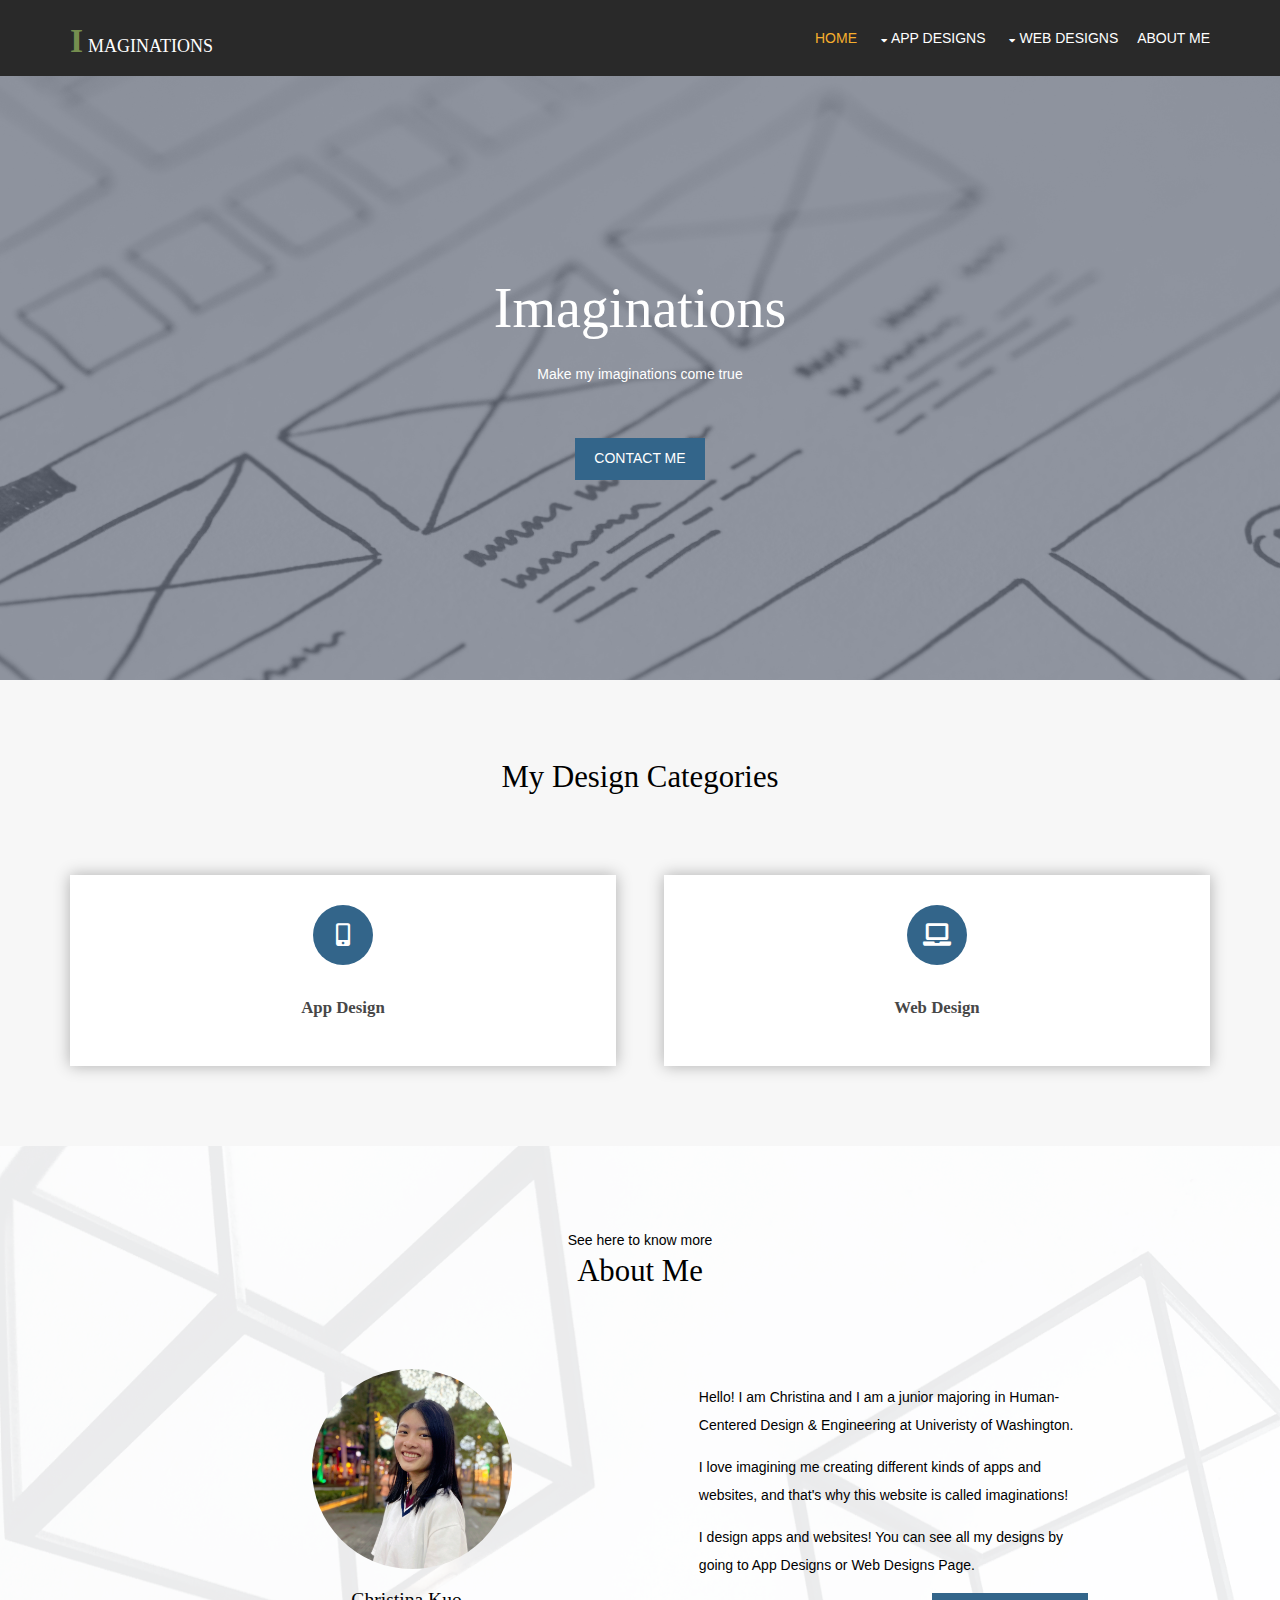
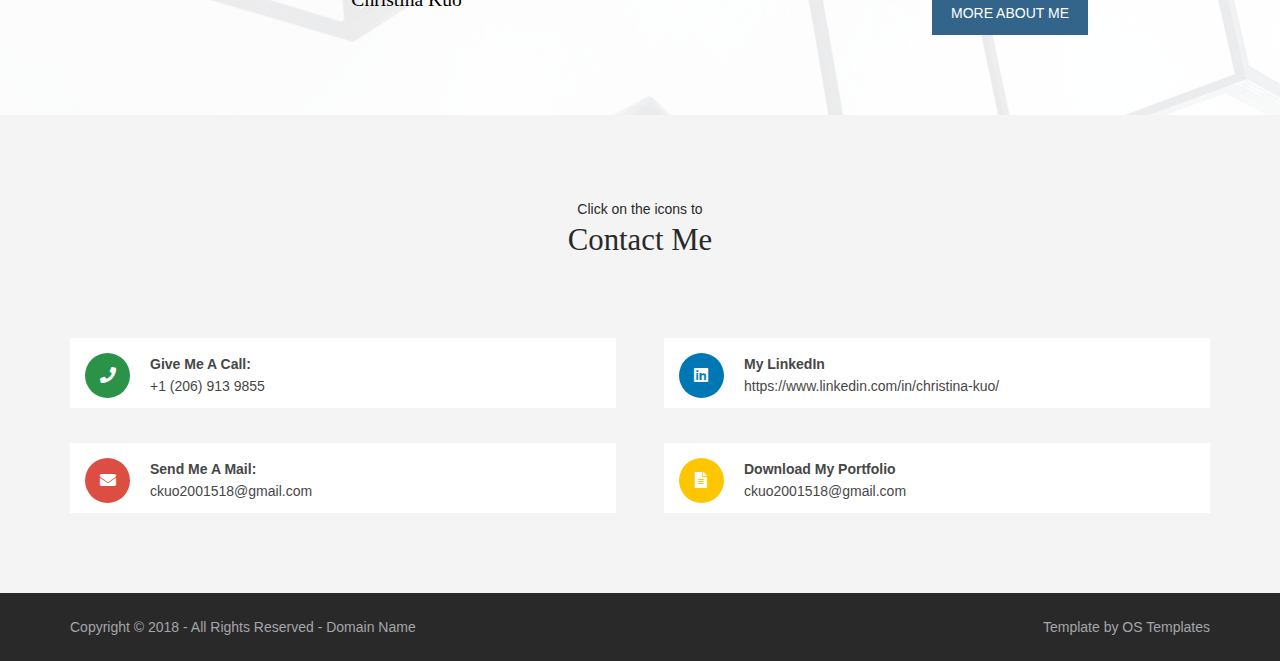
<file: index.html>
<!DOCTYPE html>
<!--
Template Name: Chillaid
Author: <a href="https://www.os-templates.com/">OS Templates</a>
Author URI: https://www.os-templates.com/
Copyright: OS-Templates.com
Licence: Free to use under our free template licence terms
Licence URI: https://www.os-templates.com/template-terms
-->
<html lang="en">
    <!-- To declare your language - read more here: https://www.w3.org/International/questions/qa-html-language-declarations -->
    <head>
        <title>Imaginations</title>
        <meta charset="utf-8">
        <meta name="viewport" content="width=device-width, initial-scale=1.0, maximum-scale=1.0, user-scalable=no">
        <link href="layout/styles/layout.css" rel="stylesheet" type="text/css" media="all">
    </head>
    <body id="top">


<div class="wrapper row1">
  <header id="header" class="hoc clear">
    <div id="logo" class="fl_left">
      <h1 class="logoname"><a href="index.html">Imaginations</a></h1>
    </div>
    <nav id="mainav" class="fl_right">
      <ul class="clear">
        <li class="active"><a href="index.html">Home</a></li>
        <li><a class="drop" href="#">App Designs</a>
          <ul>
            <li><a href="pages/soar.html">SOAR</a></li>
            <li><a href="pages/full-width.html">Study Together</a></li>
            <!--
            <li><a href="pages/sidebar-left.html">Sidebar Left</a></li>
            <li><a href="pages/sidebar-right.html">Sidebar Right</a></li>
            <li><a href="pages/basic-grid.html">Basic Grid</a></li>
            <li><a href="pages/font-icons.html">Font Icons</a></li>
            -->
          </ul>
        </li>
        <li><a class="drop" href="#">Web Designs</a>
          <ul>
            <li><a href="https://ckuo2001.shinyapps.io/Happiness_Report/">Happiness Report</a></li>
          </ul>
        </li>
        <li><a href="pages/aboutMe.html">About me</a></li>
        <!--
        <li><a href="#">Link Text</a></li>
        <li><a href="#">Link Text</a></li>
        -->
      </ul>
    </nav>
  </header>
</div>

<!--<div class="bgded overlay" style="background-image:url('images/demo/backgrounds/01.png');">-->
<div class="bgded overlay" style="background-image:url('images/imgs/background-1.jpg')">
  <div id="pageintro" class="hoc clear">
    <article>
      <h3 class="heading">Imaginations</h3>
      <p>Make my imaginations come true</p>
      <footer><a class="btn" href="#down">Contact Me</a></footer>
    </article>
  </div>
</div>

<!--<div class="wrapper row3">
  <main class="hoc container clear">
    <section id="introblocks">
      <ul class="nospace group btmspace-80 elements elements-four">
        <li class="one_quarter">
          <article><a href="#"><i class="fas fa-hand-rock"></i></a>
            <h6 class="heading">Feugiat fermentum</h6>
            <p>Ac orci proin porttitor lacus eget mi pellentesque non.</p>
          </article>
        </li>
        <li class="one_quarter">
          <article><a href="#"><i class="fas fa-dove"></i></a>
            <h6 class="heading">Malesuada accumsan</h6>
            <p>Sapien sed metus congue sodales vivamus scelerisque.</p>
          </article>
        </li>
        <li class="one_quarter">
          <article><a href="#"><i class="fas fa-history"></i></a>
            <h6 class="heading">Mauris placerat</h6>
            <p>Et interdum vulputate purus nisl fringilla sapien quis.</p>
          </article>
        </li>
        <li class="one_quarter">
          <article><a href="#"><i class="fas fa-heartbeat"></i></a>
            <h6 class="heading">Elementum rhoncus</h6>
            <p>Sollicitudin dui mauris dui nunc lorem tortor pharetra.</p>
          </article>
        </li>
      </ul>
    </section>

    <section class="group shout">
      <figure class="one_half first"><img src="images/demo/546x356.png" alt="">
        <figcaption class="heading"><a href="#">Accumsan placerat</a></figcaption>
      </figure>
      <figure class="one_half"><img src="images/demo/546x356.png" alt="">
        <figcaption class="heading"><a href="#">Scelerisque etiam</a></figcaption>
      </figure>
    </section>
    <div class="clear"></div>
  </main>
</div>-->

<!--<div class="bgded overlay light" style="background-image:url('images/imgs/background-2.jpg">-->
<div class="bgded overlay light">
  <section id="services" class="hoc container clear">
    <div class="sectiontitle">
      <!--<p class="nospace font-xs">My Design Categories</p>-->
      <h6 class="heading font-x2">My Design Categories</h6>
    </div>
    <ul class="nospace group elements elements-three">
    <!--<ul id="menu">-->
      <!--<li class="one_third">-->
      <li class="one_half">
        <article><i class="fas fa-mobile-alt"></i>
          <h6 class="heading">App Design</h6>
          <!--<p>Click here to see my app designs!</p>-->
        </article>
      </li>
      <!--<li class="one_third">
        <article><a href="#"><i class="fas fa-paw"></i></a>
          <h6 class="heading">Magnis parturient montes</h6>
          <p>Urna proin venenatis eros viverra ultrices fringilla lectus urna consequat erat eget scelerisque ligula felis nec neque nam.</p>
        </article>
      </li>-->
      <!--<li class="one_third">-->
      <li class="one_half">
        <article><i class="fas fa-laptop"></i>
          <h6 class="heading">Web Design</h6>
          <!--<p>Click here to see my web designs!</p>-->
        </article>
      </li>
      <!--
      <li class="one_third">
        <article><a href="#"><i class="fas fa-tty"></i></a>
          <h6 class="heading">Ullamcorper neque phasellus</h6>
          <p>Pede turpis at elit nunc at urna sed ligula vivamus vel erat at diam imperdiet pharetra quisque justo turpis mattis ut vitae.</p>
        </article>
      </li>
      <li class="one_third">
        <article><a href="#"><i class="fas fa-table"></i></a>
          <h6 class="heading">Aliquet lacus nulla erat</h6>
          <p>Tortor aenean leo ipsum elementum non cursus eu interdum ut risus proin risus nibh viverra eget lobortis feugiat egestas in nisl.</p>
        </article>
      </li>
      <li class="one_third">
        <article><a href="#"><i class="fas fa-hand-holding-usd"></i></a>
          <h6 class="heading">Aliquam volutpat curabitur</h6>
          <p>Fusce dignissim neque vitae justo aenean ac urna et leo posuere pretium nunc bibendum enim quis imperdiet elementum dui dolor.</p>
        </article>
      </li>
      -->
    </ul>
  </section>
</div>

<!--
<div class="wrapper row3">
  <section class="hoc container clear">
    <div class="sectiontitle">
      <p class="nospace font-xs">Rutrum erat nec mollis augue mauris</p>
      <h6 class="heading font-x2">Ac pede phasellus commodo</h6>
    </div>
    <ul class="pr-charts nospace group center">
      <li class="pr-chart-ctrl" data-animate="false">
        <div class="pr-chart" data-percent="25"><i></i></div>
        <p>Porttitor</p>
      </li>
      <li class="pr-chart-ctrl" data-animate="false">
        <div class="pr-chart" data-percent="50"><i></i></div>
        <p>Condimentum</p>
      </li>
      <li class="pr-chart-ctrl" data-animate="false">
        <div class="pr-chart" data-percent="75"><i></i></div>
        <p>Sollicitudin</p>
      </li>
      <li class="pr-chart-ctrl" data-animate="false">
        <div class="pr-chart" data-percent="100"><i></i></div>
        <p>Venenatis</p>
      </li>
    </ul>
  </section>
</div>
-->

<!--
<div class="wrapper gradient">
  <div class="hoc container clear">
    <div class="sectiontitle">
      <p class="nospace font-xs">Purus ut mi sed velit urna ut</p>
      <h6 class="heading font-x2">Sapien posuere in iaculis</h6>
    </div>
    <ul class="nospace group team">
      <li class="one_third first">
        <figure><a class="imgover" href="#"><img src="images/demo/348x400.png" alt=""></a>
          <figcaption><strong>A. Doe</strong> <em>Euismod nec hendrerit</em></figcaption>
        </figure>
      </li>
      <li class="one_third">
        <figure><a class="imgover" href="#"><img src="images/demo/348x400.png" alt=""></a>
          <figcaption><strong>B. Doe</strong> <em>Vel velit aliquam massa</em></figcaption>
        </figure>
      </li>
      <li class="one_third">
        <figure><a class="imgover" href="#"><img src="images/demo/348x400.png" alt=""></a>
          <figcaption><strong>C. Doe</strong> <em>Vulputate aliquet purus</em></figcaption>
        </figure>
      </li>
    </ul>
  </div>
</div>
-->

<!--<div class="wrapper coloured">
  <section id="testimonials" class="hoc container clear">
    <div class="sectiontitle">
      <p class="nospace font-xs">Go to About Me to know more</p>
      <h6 class="heading font-x2">who am I</h6>
    </div>
    <article class="one_half first">
      <figure class="clear">
        <img id="myself" src="images/imgs/myself.jpg" alt="A photo of me">
        <figcaption>
          <h6 class="heading">Christina Kuo</h6>
          <em>Adipiscing fusce eu velit</em></figcaption>
      </figure>
      <blockquote>Pulvinar tortor quis nisi in hac habitasse platea dictumst donec ac tellus fusce venenatis laoreet elit sed est tortor molestie in consectetuer fringilla suscipit ut odio ut ac.</blockquote>
    </article>

    <article class="one_half">
      <figure class="clear"><img src="images/demo/100x100.png" alt="">
        <figcaption>
          <h6 class="heading">E. Doe</h6>
          <em>Mauris erat aliquam leo</em></figcaption>
      </figure>
      <blockquote>Orci vitae dolor scelerisque blandit morbi eu dui sed volutpat etiam leo leo bibendum vel dictum sed sollicitudin a mi pellentesque ligula nulla facilisi sed bibendum ornare.</blockquote>
    </article>
  </section>
</div>-->

<div class="wrapper row3">
  <section class="bgded overlay" style="background-image:url('images/imgs/squares.jpg')" class="hoc container clear" id="about-me">
    <div class="sectiontitle">
      <p class="nospace font-xs">See here to know more</p>
      <h6 class="heading font-x2">About Me</h6>
    </div>
    <ul id="latest" class="nospace group">
      <!--<li class="one_third first">
        <article><a class="imgover" href="#"><img src="images/demo/348x261.png" alt=""></a>
          <ul class="nospace meta clear">
            <li><i class="fas fa-user"></i> <a href="#">Admin</a></li>
            <li><i class="fas fa-comments"></i> <a href="#">Comments (3)</a></li>
          </ul>
          <div class="excerpt">
            <time datetime="2045-04-05T08:15+00:00">05 Apr 2045</time>
            <p class="heading"><a href="#">Quam justo suscipit at blandit at blandit vitae tellus maecenas</a></p>
          </div>
        </article>
      </li>-->
      <!--<li class="one_third">-->
      <li>
        <article id="my_photo" class="one_half first">
          <img id="myself" src="images/imgs/myself.jpg" alt="A photo of myself">
          <h6 id="my-name" class="heading">Christina Kuo</h6>
          <!--<ul class="nospace meta clear">
            <li><i class="fas fa-user"></i> <a href="#">Admin</a></li>
            <li><i class="fas fa-comments"></i> <a href="#">Comments (6)</a></li>
          </ul>-->
          <!--<div class="excerpt">
            <time datetime="2045-04-04T08:15+00:00">04 Apr 2045</time>
            <p class="heading"><a href="#">Commodo mauris a semper posuere sem arcu cursus felis non cursus</a></p>
          </div>-->
        </article>
      </li>
      <li class="one_half">
        <!--<article><a class="imgover" href="#"><img src="images/demo/348x261.png" alt=""></a>
          <ul class="nospace meta clear">
            <li><i class="fas fa-user"></i> <a href="#">Admin</a></li>
            <li><i class="fas fa-comments"></i> <a href="#">Comments (10)</a></li>
          </ul>
          <div class="excerpt">
            <time datetime="2045-04-03T08:15+00:00">03 Apr 2045</time>
            <p class="heading"><a href="#">Enim odio in odio suspendisse commodo suscipit nisi nam tellus</a></p>
          </div>
        </article>-->

        <article>
          <ul>
            <p>Hello! I am Christina and I am a junior majoring in Human-Centered Design & Engineering
               at Univeristy of Washington.</p>
            <p>I love imagining me creating different kinds of apps and websites, and that's why this website is called imaginations!</p>
            <p>I design apps and websites! You can see all my designs by going to App Designs or Web Designs Page.</p>
            <footer><a class="btn" id="more" href="pages/aboutMe.html">More about me</a></footer>
          </ul>
        </article>

      </li>
    </ul>
  </section>
</div>

<div id="down" class="wrapper row2">
  <section id="ctdetails" class="hoc container clear">
    <div class="sectiontitle" id="contact">
      <p class="nospace font-xs">Click on the icons to</p>
      <h6 class="heading font-x2">Contact me</h6>
    </div>

    <figure class="one_half first">
      <ul class="nospace clear">
        <li class="block clear" id="phone"><a id="contactInfo" href="tel:+1206-913-9855"><i class="fas fa-phone"></i> <span><strong>Give me a call:</strong> +1 (206) 913 9855</span></a></li>
        <li class="block clear" id="gmail"><a id="contactInfo" href="mailto: ckuo2001518@gmail.com"><i class="fas fa-envelope"></i> <span><strong>Send me a mail:</strong> ckuo2001518@gmail.com</span></a></li>
      </ul>
    </figure>

    <figure class="one_half">
      <ul class="nospace clear">
        <li class="block clear" id="linkedin"><a id="contactInfo" href="https://www.linkedin.com/in/christina-kuo/"><i class="fab fa-linkedin"></i> <span><strong>My LinkedIn</strong>https://www.linkedin.com/in/christina-kuo/</span></a></li>
        <li class="block clear" id="portfolio"><a id="contactInfo" href="#"><i class="fas fa-file-alt"></i> <span><strong>Download my portfolio</strong> ckuo2001518@gmail.com</span></a></li>
      </ul>
    </figure>

    <!--
    <article class="one_half">
      <h6 class="heading">Subscibe!</h6>
      <p class="nospace btmspace-15">subscribe me so you won't miss my new designs.</p>
      <form action="#" method="post">
        <fieldset>
          <legend>Newsletter:</legend>
          <input type="text" value="" placeholder="Name">
          <input type="text" value="" placeholder="Email">
          <button type="submit" value="submit">Submit</button>
        </fieldset>
      </form>
    </article>
    -->
  </section>
</div>

<!--
<div class="bgded overlay row4" style="background-image:url('images/demo/backgrounds/01.png');">
  <footer id="footer" class="hoc clear">
    <div class="one_quarter first">
      <h1 class="logoname"><a href="index.html">Imaginations</a></h1>
      <p>Scelerisque facilisis sapien turpis facilisis libero eu viverra purus dui ac leo sed vitae diam morbi sed nibh in eget dolor phasellus rhoncus odio morbi elit nunc id elit donec elementum [<a href="#">&hellip;</a>]</p>
      <ul class="faico clear">
        <li><a class="faicon-facebook" href="#"><i class="fab fa-facebook"></i></a></li>
        <li><a class="faicon-google-plus" href="#"><i class="fab fa-google-plus-g"></i></a></li>
        <li><a class="faicon-linkedin" href="#"><i class="fab fa-linkedin"></i></a></li>
        <li><a class="faicon-twitter" href="#"><i class="fab fa-twitter"></i></a></li>
        <li><a class="faicon-vk" href="#"><i class="fab fa-vk"></i></a></li>
      </ul>
    </div>
    <div class="one_quarter">
      <h6 class="heading">Volutpat metus nullam</h6>
      <ul class="nospace linklist">
        <li><a href="#">Sagittis leo morbi quis</a></li>
        <li><a href="#">Nulla vehicula felis laoreet</a></li>
        <li><a href="#">Pulvinar proin et eros ac</a></li>
        <li><a href="#">Mi vulputate accumsan fusce</a></li>
        <li><a href="#">At massa in sed tortor sit amet</a></li>
      </ul>
    </div>
    <div class="one_quarter">
      <h6 class="heading">Tincidunt ullamcorper</h6>
      <ul class="nospace clear latestimg">
        <li><a class="imgover" href="#"><img src="images/demo/100x100.png" alt=""></a></li>
        <li><a class="imgover" href="#"><img src="images/demo/100x100.png" alt=""></a></li>
        <li><a class="imgover" href="#"><img src="images/demo/100x100.png" alt=""></a></li>
        <li><a class="imgover" href="#"><img src="images/demo/100x100.png" alt=""></a></li>
        <li><a class="imgover" href="#"><img src="images/demo/100x100.png" alt=""></a></li>
        <li><a class="imgover" href="#"><img src="images/demo/100x100.png" alt=""></a></li>
        <li><a class="imgover" href="#"><img src="images/demo/100x100.png" alt=""></a></li>
        <li><a class="imgover" href="#"><img src="images/demo/100x100.png" alt=""></a></li>
        <li><a class="imgover" href="#"><img src="images/demo/100x100.png" alt=""></a></li>
      </ul>
    </div>
    <div class="one_quarter">
      <h6 class="heading">Fusce vel lectus nunc</h6>
      <ul class="nospace linklist">
        <li>
          <article>
            <p class="nospace btmspace-10"><a href="#">Lacinia donec tortor lectus varius vel egestas a dictum in odio mauris metus.</a></p>
            <time class="block font-xs" datetime="2045-04-06">Friday, 6<sup>th</sup> April 2045</time>
          </article>
        </li>
        <li>
          <article>
            <p class="nospace btmspace-10"><a href="#">Turpis iaculis ac hendrerit vel pretium non magna sed non metus ut at nisi morbi.</a></p>
            <time class="block font-xs" datetime="2045-04-05">Thursday, 5<sup>th</sup> April 2045</time>
          </article>
        </li>
      </ul>
    </div>
  </footer>
</div>-->

<div class="wrapper row5">
  <div id="copyright" class="hoc clear">
    <p class="fl_left">Copyright &copy; 2018 - All Rights Reserved - <a href="#">Domain Name</a></p>
    <p class="fl_right">Template by <a target="_blank" href="https://www.os-templates.com/" title="Free Website Templates">OS Templates</a></p>
  </div>
</div>

<a id="backtotop" href="#top"><i class="fas fa-chevron-up"></i></a>
<!-- JAVASCRIPTS -->
<script src="layout/scripts/jquery.min.js"></script>
<script src="layout/scripts/jquery.backtotop.js"></script>
<script src="layout/scripts/jquery.mobilemenu.js"></script>
<!-- Homepage specific -->
<script src="layout/scripts/jquery.easypiechart.min.js"></script>
<!-- / Homepage specific -->
</body>
</html>
</file>
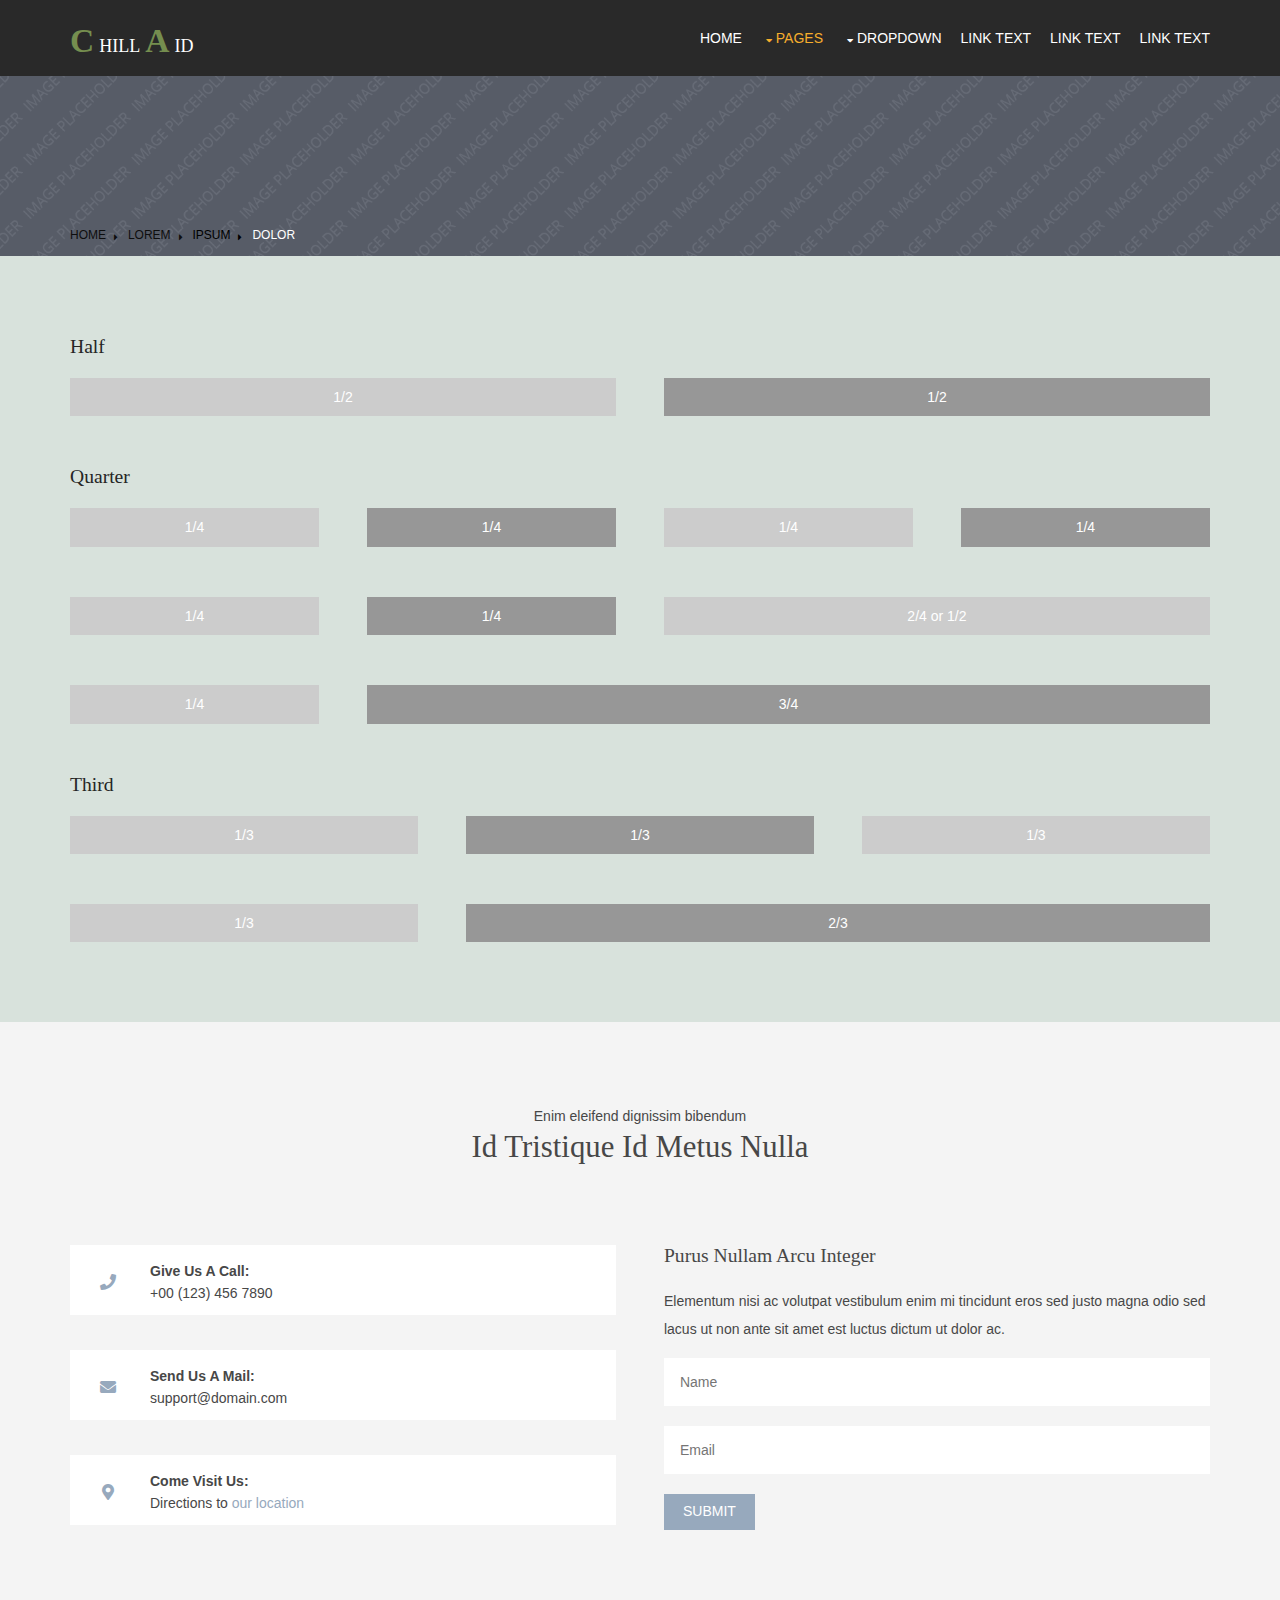
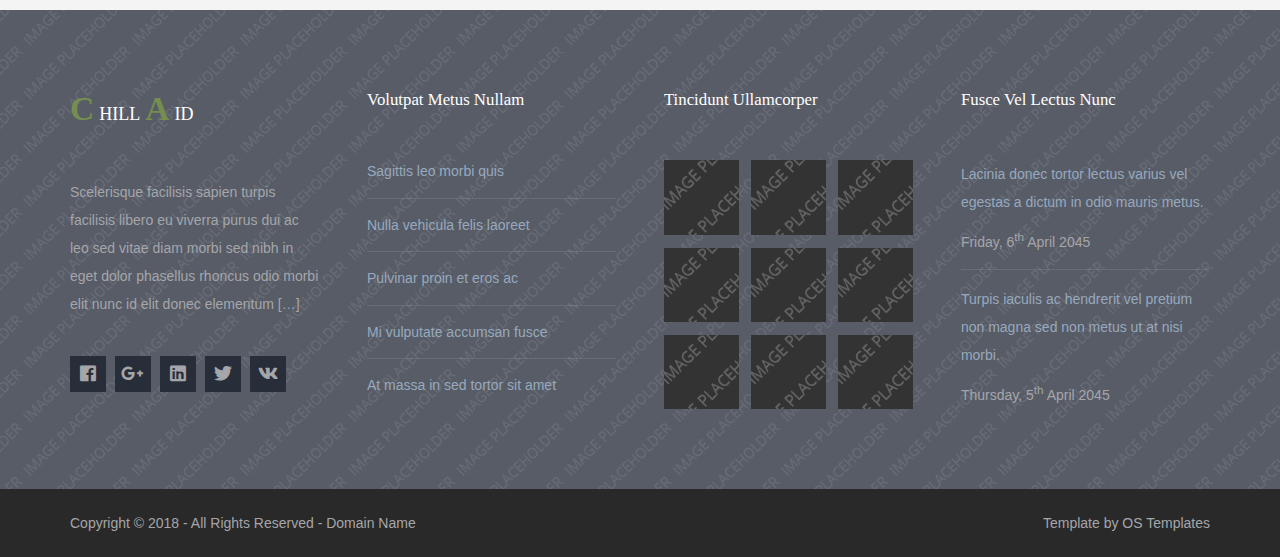
<file: pages/basic-grid.html>
<!DOCTYPE html>
<!--
Template Name: Chillaid
Author: <a href="https://www.os-templates.com/">OS Templates</a>
Author URI: https://www.os-templates.com/
Copyright: OS-Templates.com
Licence: Free to use under our free template licence terms
Licence URI: https://www.os-templates.com/template-terms
-->
<html lang="">
<!-- To declare your language - read more here: https://www.w3.org/International/questions/qa-html-language-declarations -->
<head>
<title>Chillaid | Pages | Basic Grid</title>
<meta charset="utf-8">
<meta name="viewport" content="width=device-width, initial-scale=1.0, maximum-scale=1.0, user-scalable=no">
<link href="../layout/styles/layout.css" rel="stylesheet" type="text/css" media="all">
<style type="text/css">
/* DEMO ONLY */
.container .demo{text-align:center;}
.container .demo div{padding:8px 0;}
.container .demo div:nth-child(odd){color:#FFFFFF; background:#CCCCCC;}
.container .demo div:nth-child(even){color:#FFFFFF; background:#979797;}
@media screen and (max-width:900px){.container .demo div{margin-bottom:0;}}
/* DEMO ONLY */
</style>
</head>
<body id="top">
<!-- ################################################################################################ -->
<!-- ################################################################################################ -->
<!-- ################################################################################################ -->
<div class="wrapper row1">
  <header id="header" class="hoc clear">
    <div id="logo" class="fl_left"> 
      <!-- ################################################################################################ -->
      <h1 class="logoname"><a href="../index.html">Chill<span>a</span>id</a></h1>
      <!-- ################################################################################################ -->
    </div>
    <nav id="mainav" class="fl_right"> 
      <!-- ################################################################################################ -->
      <ul class="clear">
        <li><a href="../index.html">Home</a></li>
        <li class="active"><a class="drop" href="#">Pages</a>
          <ul>
            <li><a href="gallery.html">Gallery</a></li>
            <li><a href="full-width.html">Full Width</a></li>
            <li><a href="sidebar-left.html">Sidebar Left</a></li>
            <li><a href="sidebar-right.html">Sidebar Right</a></li>
            <li class="active"><a href="basic-grid.html">Basic Grid</a></li>
            <li><a href="font-icons.html">Font Icons</a></li>
          </ul>
        </li>
        <li><a class="drop" href="#">Dropdown</a>
          <ul>
            <li><a href="#">Level 2</a></li>
            <li><a class="drop" href="#">Level 2 + Drop</a>
              <ul>
                <li><a href="#">Level 3</a></li>
                <li><a href="#">Level 3</a></li>
                <li><a href="#">Level 3</a></li>
              </ul>
            </li>
            <li><a href="#">Level 2</a></li>
          </ul>
        </li>
        <li><a href="#">Link Text</a></li>
        <li><a href="#">Link Text</a></li>
        <li><a href="#">Link Text</a></li>
      </ul>
      <!-- ################################################################################################ -->
    </nav>
  </header>
</div>
<!-- ################################################################################################ -->
<!-- ################################################################################################ -->
<!-- ################################################################################################ -->
<div class="bgded overlay" style="background-image:url('../images/demo/backgrounds/01.png');">
  <div id="breadcrumb" class="hoc clear"> 
    <!-- ################################################################################################ -->
    <ul>
      <li><a href="#">Home</a></li>
      <li><a href="#">Lorem</a></li>
      <li><a href="#">Ipsum</a></li>
      <li><a href="#">Dolor</a></li>
    </ul>
    <!-- ################################################################################################ -->
  </div>
</div>
<!-- ################################################################################################ -->
<!-- ################################################################################################ -->
<!-- ################################################################################################ -->
<div class="wrapper row3">
  <main class="hoc container clear"> 
    <!-- main body -->
    <!-- ################################################################################################ -->
    <div class="content"> 
      <!-- ################################################################################################ -->
      <h2>Half</h2>
      <!-- ################################################################################################ -->
      <div class="group btmspace-50 demo">
        <div class="one_half first">1/2</div>
        <div class="one_half">1/2</div>
      </div>
      <!-- ################################################################################################ -->
      <h2>Quarter</h2>
      <!-- ################################################################################################ -->
      <div class="group btmspace-50 demo">
        <div class="one_quarter first">1/4</div>
        <div class="one_quarter">1/4</div>
        <div class="one_quarter">1/4</div>
        <div class="one_quarter">1/4</div>
      </div>
      <div class="group btmspace-50 demo">
        <div class="one_quarter first">1/4</div>
        <div class="one_quarter">1/4</div>
        <div class="two_quarter">2/4 or 1/2</div>
      </div>
      <div class="group btmspace-50 demo">
        <div class="one_quarter first">1/4</div>
        <div class="three_quarter">3/4</div>
      </div>
      <!-- ################################################################################################ -->
      <h2>Third</h2>
      <!-- ################################################################################################ -->
      <div class="group btmspace-50 demo">
        <div class="one_third first">1/3</div>
        <div class="one_third">1/3</div>
        <div class="one_third">1/3</div>
      </div>
      <div class="group demo">
        <div class="one_third first">1/3</div>
        <div class="two_third">2/3</div>
      </div>
      <!-- ################################################################################################ -->
    </div>
    <!-- ################################################################################################ -->
    <!-- / main body -->
    <div class="clear"></div>
  </main>
</div>
<!-- ################################################################################################ -->
<!-- ################################################################################################ -->
<!-- ################################################################################################ -->
<div class="wrapper row2">
  <section id="ctdetails" class="hoc container clear"> 
    <!-- ################################################################################################ -->
    <div class="sectiontitle">
      <p class="nospace font-xs">Enim eleifend dignissim bibendum</p>
      <h6 class="heading font-x2">Id tristique id metus nulla</h6>
    </div>
    <figure class="one_half first">
      <ul class="nospace clear">
        <li class="block clear"><a href="#"><i class="fas fa-phone"></i></a> <span><strong>Give us a call:</strong> +00 (123) 456 7890</span></li>
        <li class="block clear"><a href="#"><i class="fas fa-envelope"></i></a> <span><strong>Send us a mail:</strong> support@domain.com</span></li>
        <li class="block clear"><a href="#"><i class="fas fa-map-marker-alt"></i></a> <span><strong>Come visit us:</strong> Directions to <a href="#">our location</a></span></li>
      </ul>
    </figure>
    <article class="one_half">
      <h6 class="heading">Purus nullam arcu integer</h6>
      <p class="nospace btmspace-15">Elementum nisi ac volutpat vestibulum enim mi tincidunt eros sed justo magna odio sed lacus ut non ante sit amet est luctus dictum ut dolor ac.</p>
      <form action="#" method="post">
        <fieldset>
          <legend>Newsletter:</legend>
          <input type="text" value="" placeholder="Name">
          <input type="text" value="" placeholder="Email">
          <button type="submit" value="submit">Submit</button>
        </fieldset>
      </form>
    </article>
    <!-- ################################################################################################ -->
  </section>
</div>
<!-- ################################################################################################ -->
<!-- ################################################################################################ -->
<!-- ################################################################################################ -->
<div class="bgded overlay row4" style="background-image:url('../images/demo/backgrounds/01.png');">
  <footer id="footer" class="hoc clear"> 
    <!-- ################################################################################################ -->
    <div class="one_quarter first">
      <h1 class="logoname"><a href="../index.html">Chill<span>a</span>id</a></h1>
      <p>Scelerisque facilisis sapien turpis facilisis libero eu viverra purus dui ac leo sed vitae diam morbi sed nibh in eget dolor phasellus rhoncus odio morbi elit nunc id elit donec elementum [<a href="#">&hellip;</a>]</p>
      <ul class="faico clear">
        <li><a class="faicon-facebook" href="#"><i class="fab fa-facebook"></i></a></li>
        <li><a class="faicon-google-plus" href="#"><i class="fab fa-google-plus-g"></i></a></li>
        <li><a class="faicon-linkedin" href="#"><i class="fab fa-linkedin"></i></a></li>
        <li><a class="faicon-twitter" href="#"><i class="fab fa-twitter"></i></a></li>
        <li><a class="faicon-vk" href="#"><i class="fab fa-vk"></i></a></li>
      </ul>
    </div>
    <div class="one_quarter">
      <h6 class="heading">Volutpat metus nullam</h6>
      <ul class="nospace linklist">
        <li><a href="#">Sagittis leo morbi quis</a></li>
        <li><a href="#">Nulla vehicula felis laoreet</a></li>
        <li><a href="#">Pulvinar proin et eros ac</a></li>
        <li><a href="#">Mi vulputate accumsan fusce</a></li>
        <li><a href="#">At massa in sed tortor sit amet</a></li>
      </ul>
    </div>
    <div class="one_quarter">
      <h6 class="heading">Tincidunt ullamcorper</h6>
      <ul class="nospace clear latestimg">
        <li><a class="imgover" href="#"><img src="../images/demo/100x100.png" alt=""></a></li>
        <li><a class="imgover" href="#"><img src="../images/demo/100x100.png" alt=""></a></li>
        <li><a class="imgover" href="#"><img src="../images/demo/100x100.png" alt=""></a></li>
        <li><a class="imgover" href="#"><img src="../images/demo/100x100.png" alt=""></a></li>
        <li><a class="imgover" href="#"><img src="../images/demo/100x100.png" alt=""></a></li>
        <li><a class="imgover" href="#"><img src="../images/demo/100x100.png" alt=""></a></li>
        <li><a class="imgover" href="#"><img src="../images/demo/100x100.png" alt=""></a></li>
        <li><a class="imgover" href="#"><img src="../images/demo/100x100.png" alt=""></a></li>
        <li><a class="imgover" href="#"><img src="../images/demo/100x100.png" alt=""></a></li>
      </ul>
    </div>
    <div class="one_quarter">
      <h6 class="heading">Fusce vel lectus nunc</h6>
      <ul class="nospace linklist">
        <li>
          <article>
            <p class="nospace btmspace-10"><a href="#">Lacinia donec tortor lectus varius vel egestas a dictum in odio mauris metus.</a></p>
            <time class="block font-xs" datetime="2045-04-06">Friday, 6<sup>th</sup> April 2045</time>
          </article>
        </li>
        <li>
          <article>
            <p class="nospace btmspace-10"><a href="#">Turpis iaculis ac hendrerit vel pretium non magna sed non metus ut at nisi morbi.</a></p>
            <time class="block font-xs" datetime="2045-04-05">Thursday, 5<sup>th</sup> April 2045</time>
          </article>
        </li>
      </ul>
    </div>
    <!-- ################################################################################################ -->
  </footer>
</div>
<!-- ################################################################################################ -->
<!-- ################################################################################################ -->
<!-- ################################################################################################ -->
<div class="wrapper row5">
  <div id="copyright" class="hoc clear"> 
    <!-- ################################################################################################ -->
    <p class="fl_left">Copyright &copy; 2018 - All Rights Reserved - <a href="#">Domain Name</a></p>
    <p class="fl_right">Template by <a target="_blank" href="https://www.os-templates.com/" title="Free Website Templates">OS Templates</a></p>
    <!-- ################################################################################################ -->
  </div>
</div>
<!-- ################################################################################################ -->
<!-- ################################################################################################ -->
<!-- ################################################################################################ -->
<a id="backtotop" href="#top"><i class="fas fa-chevron-up"></i></a>
<!-- JAVASCRIPTS -->
<script src="../layout/scripts/jquery.min.js"></script>
<script src="../layout/scripts/jquery.backtotop.js"></script>
<script src="../layout/scripts/jquery.mobilemenu.js"></script>
</body>
</html>
</file>
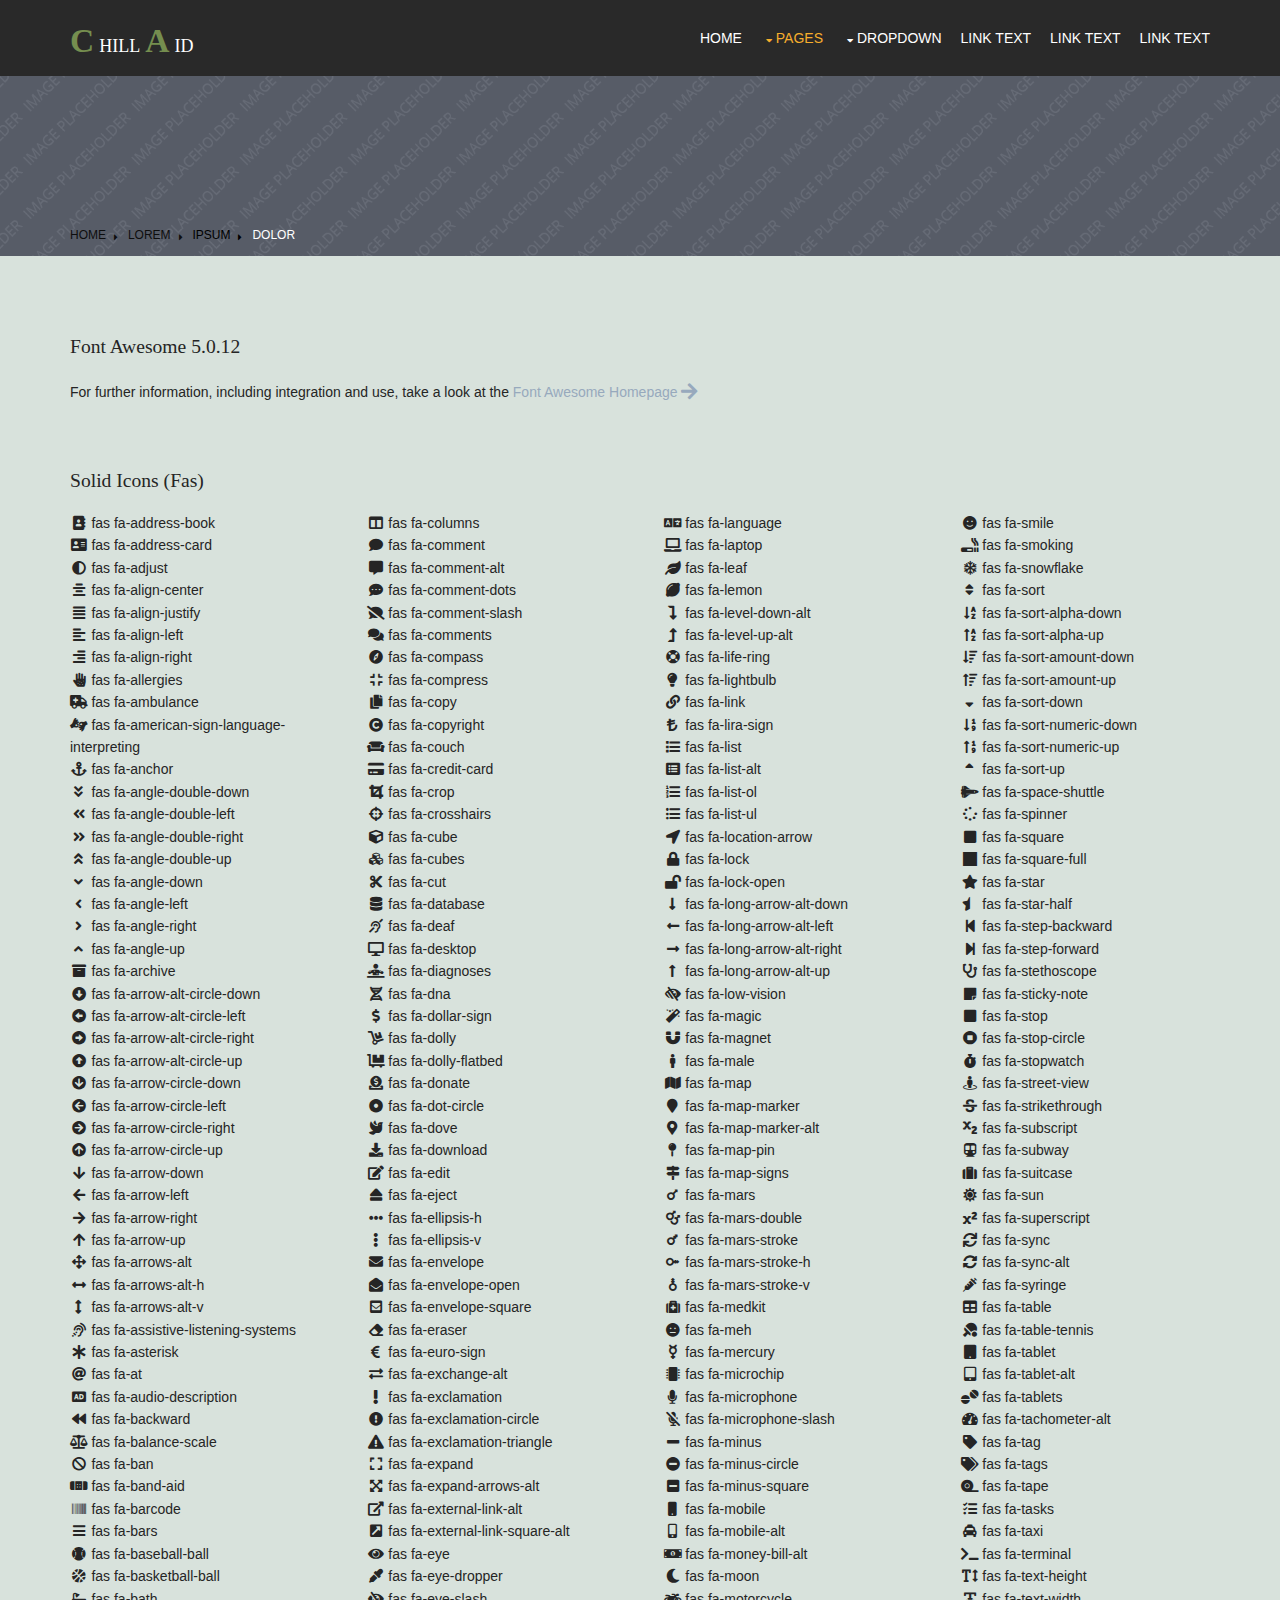
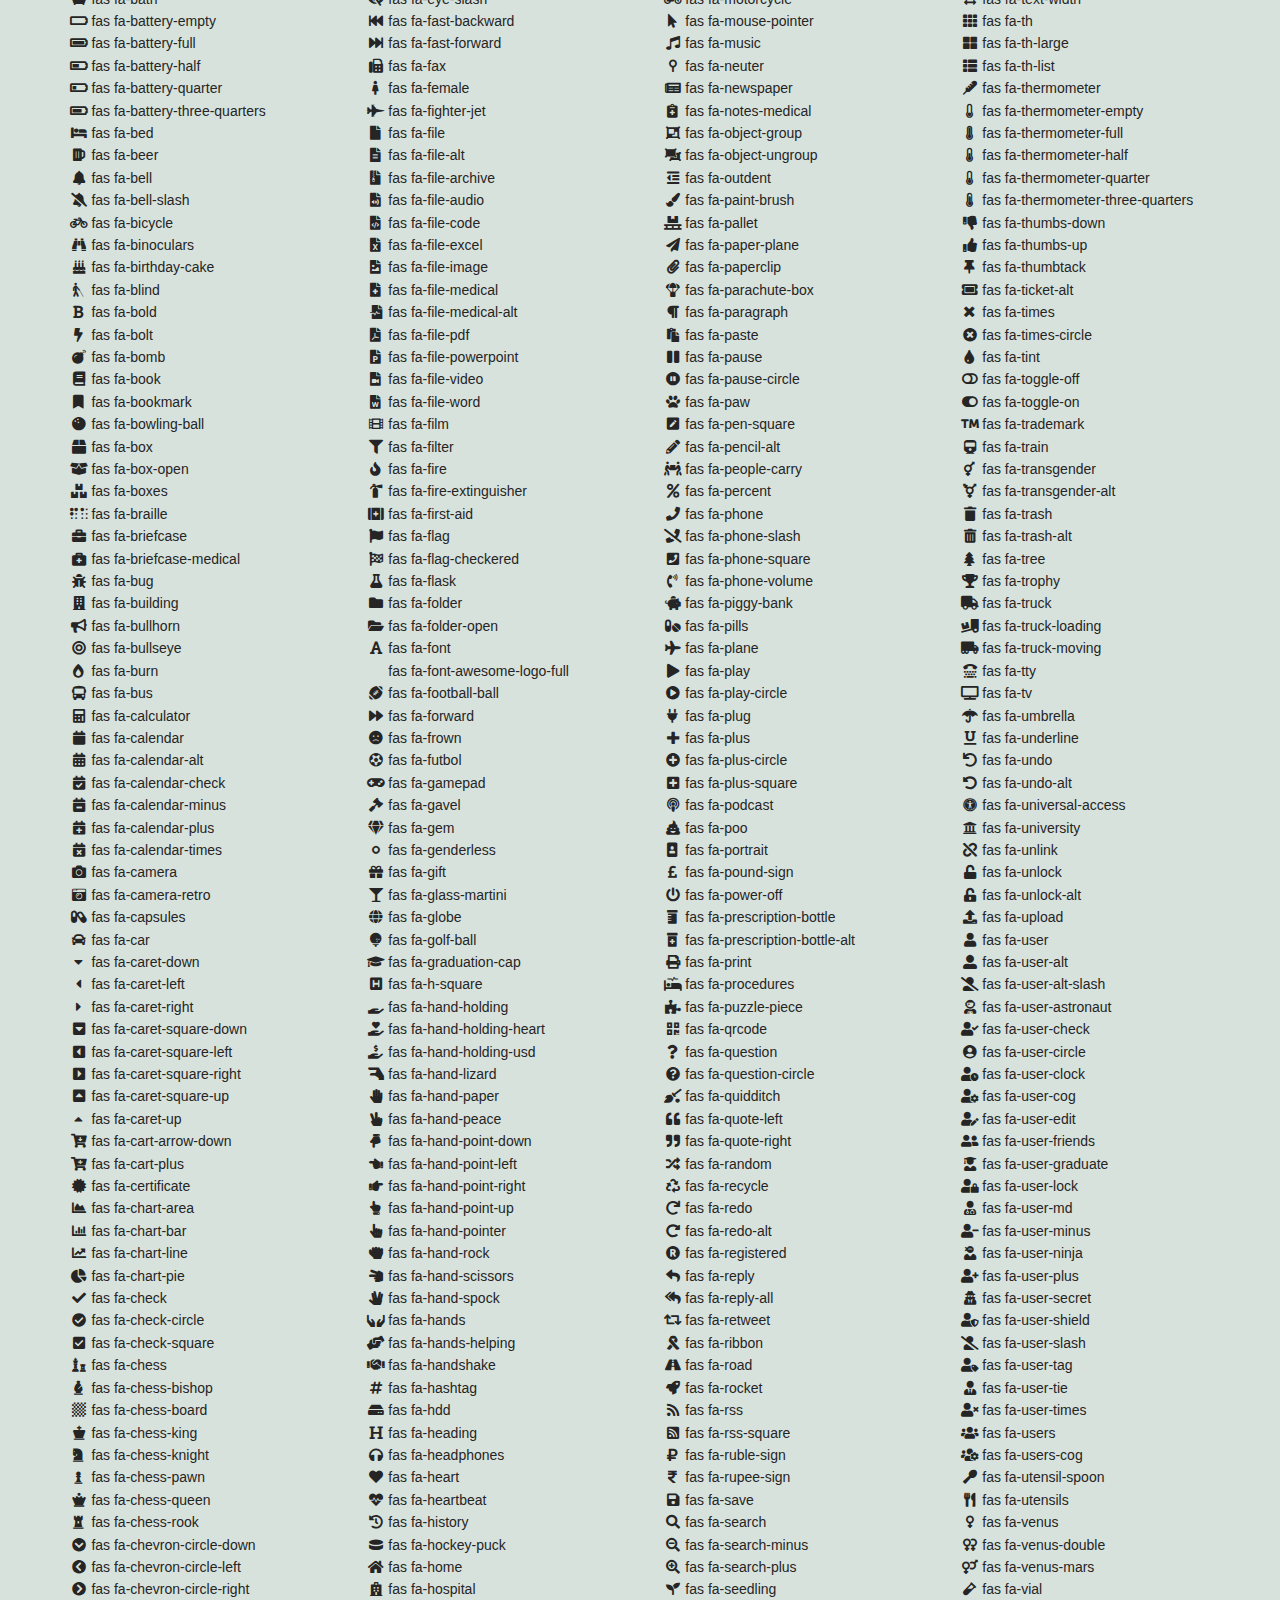
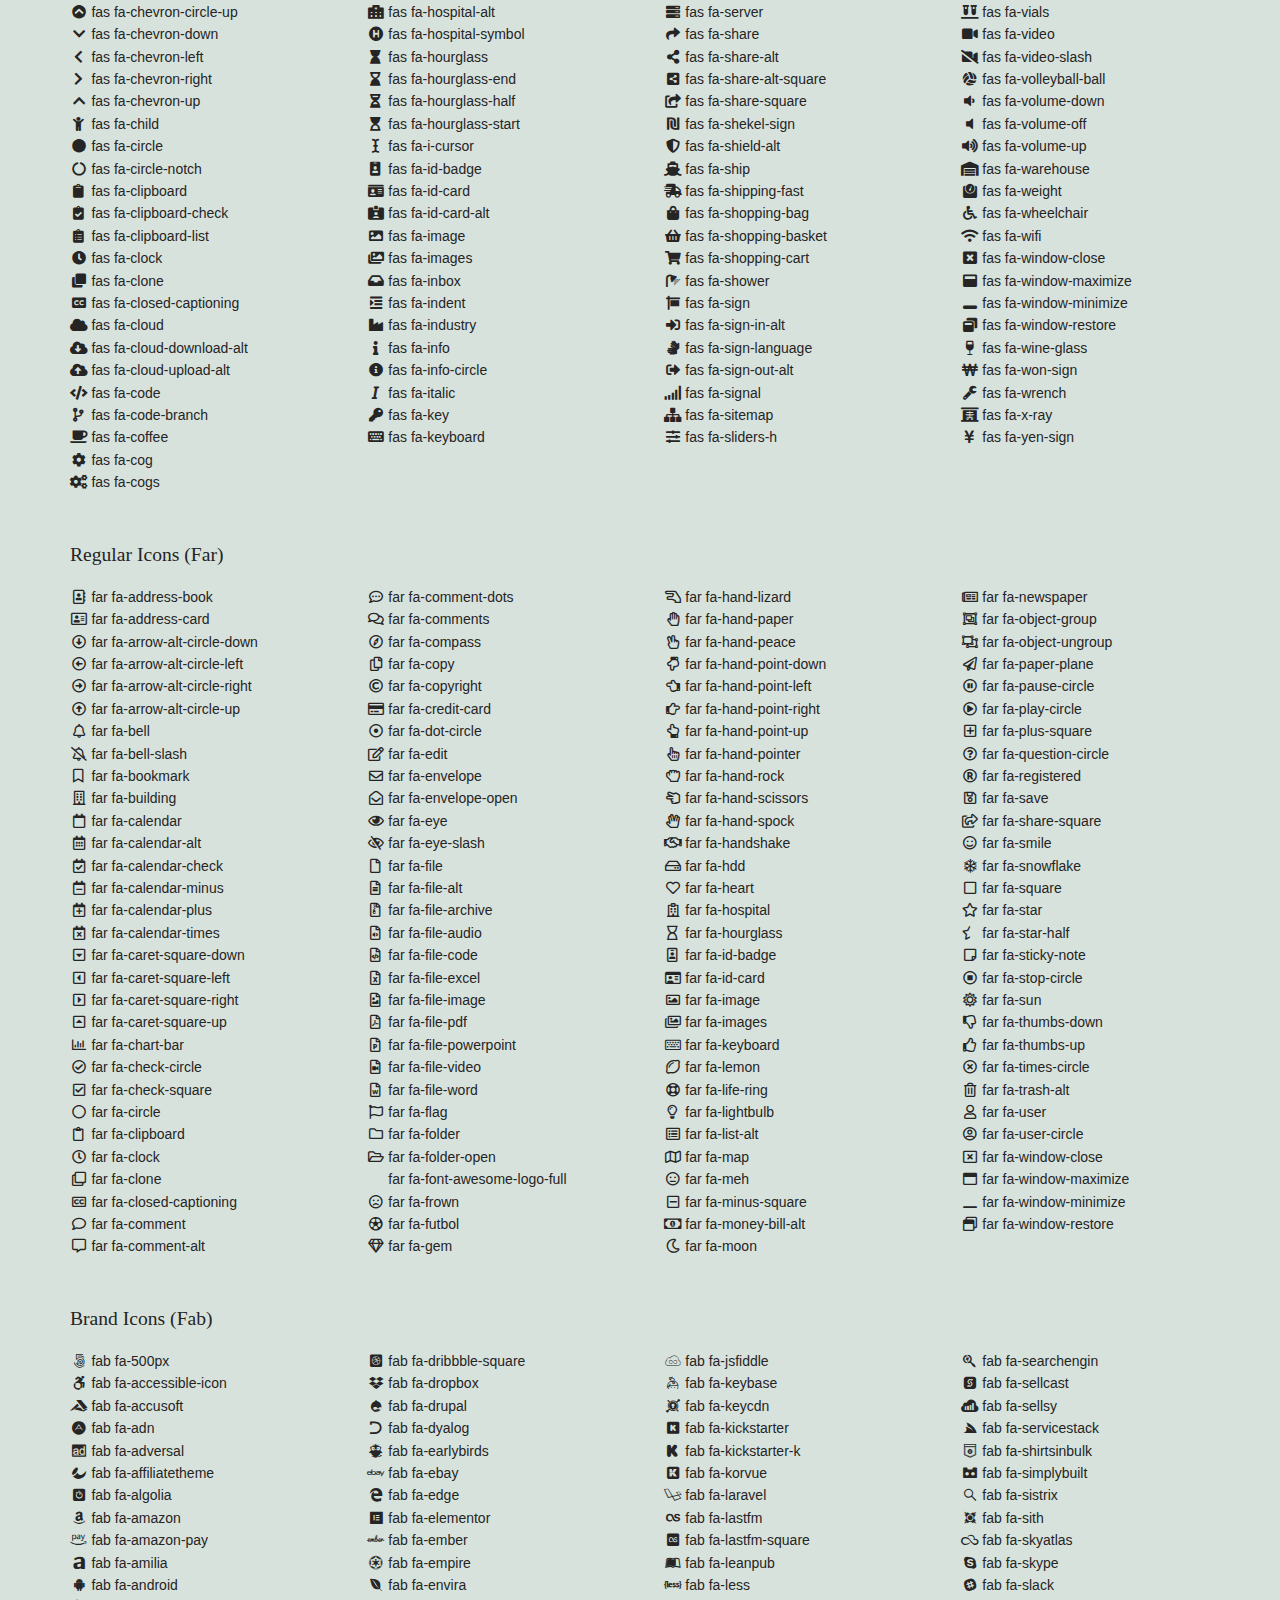
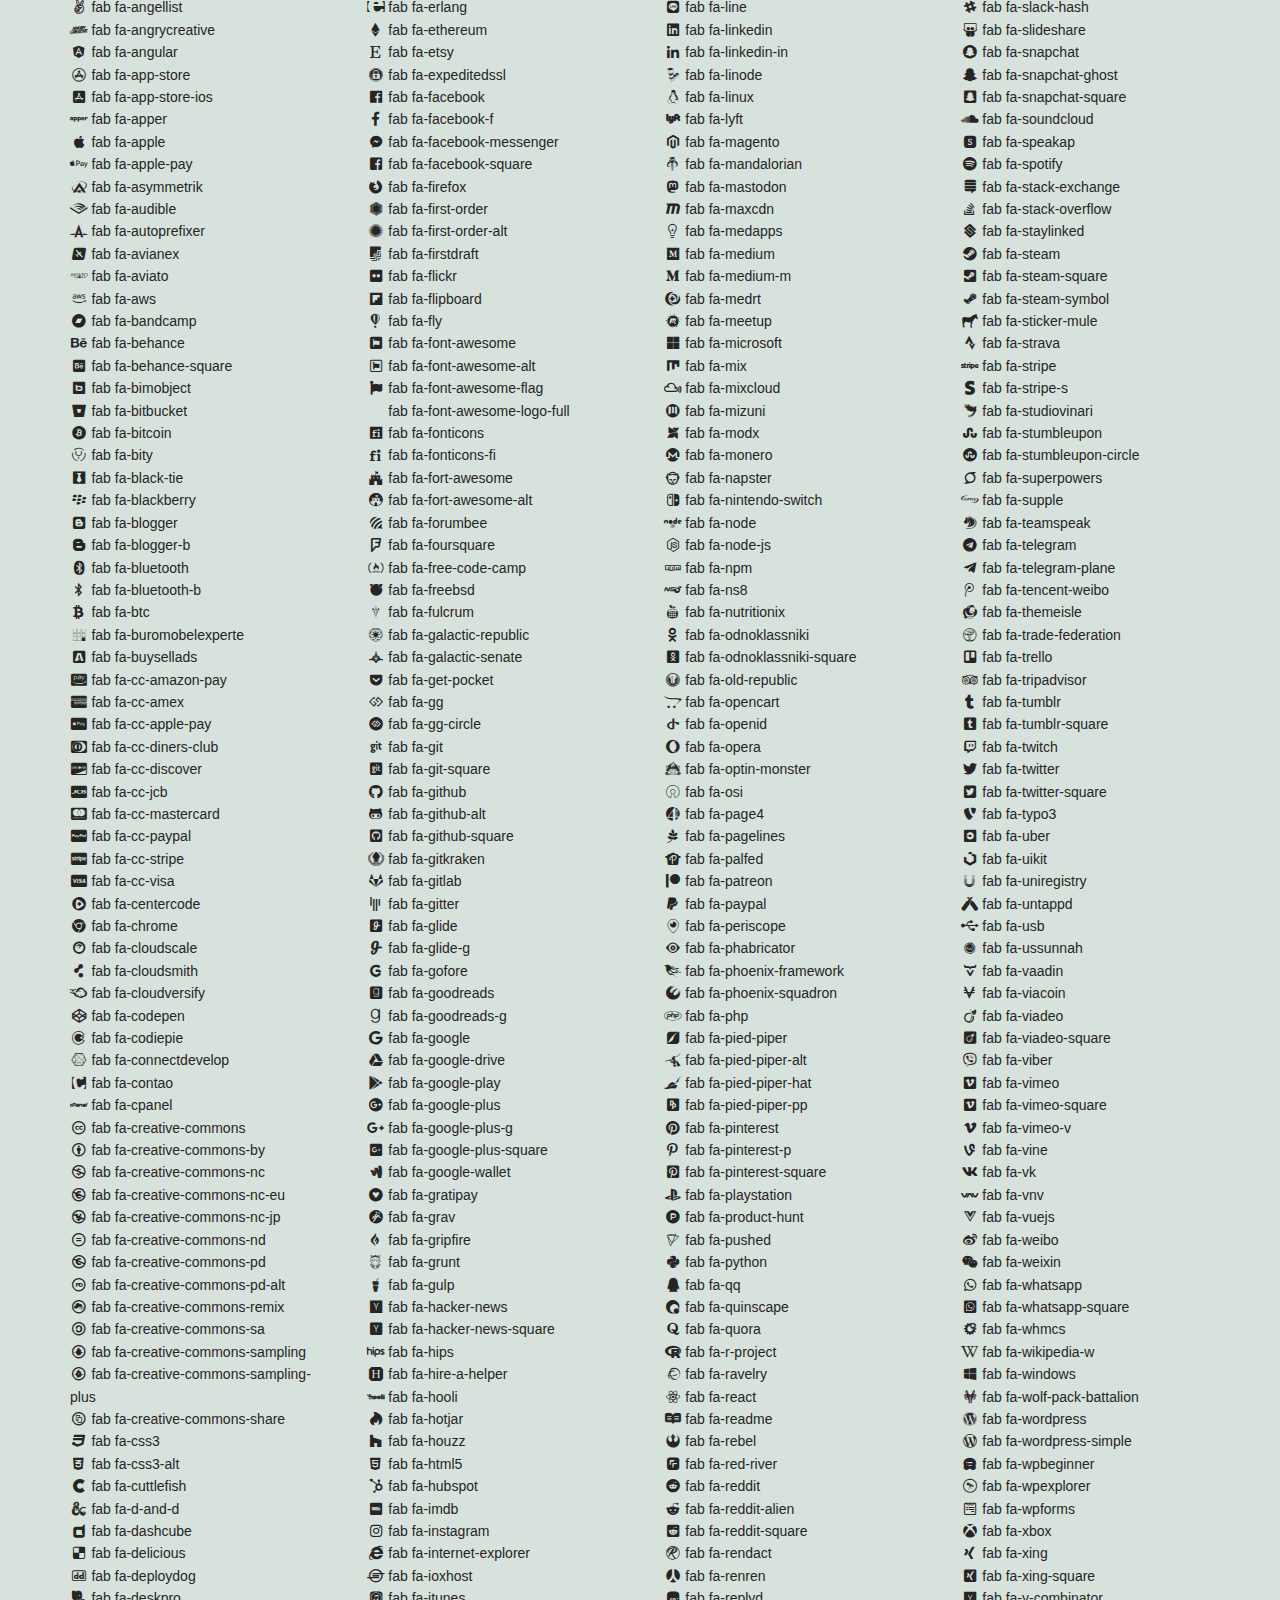
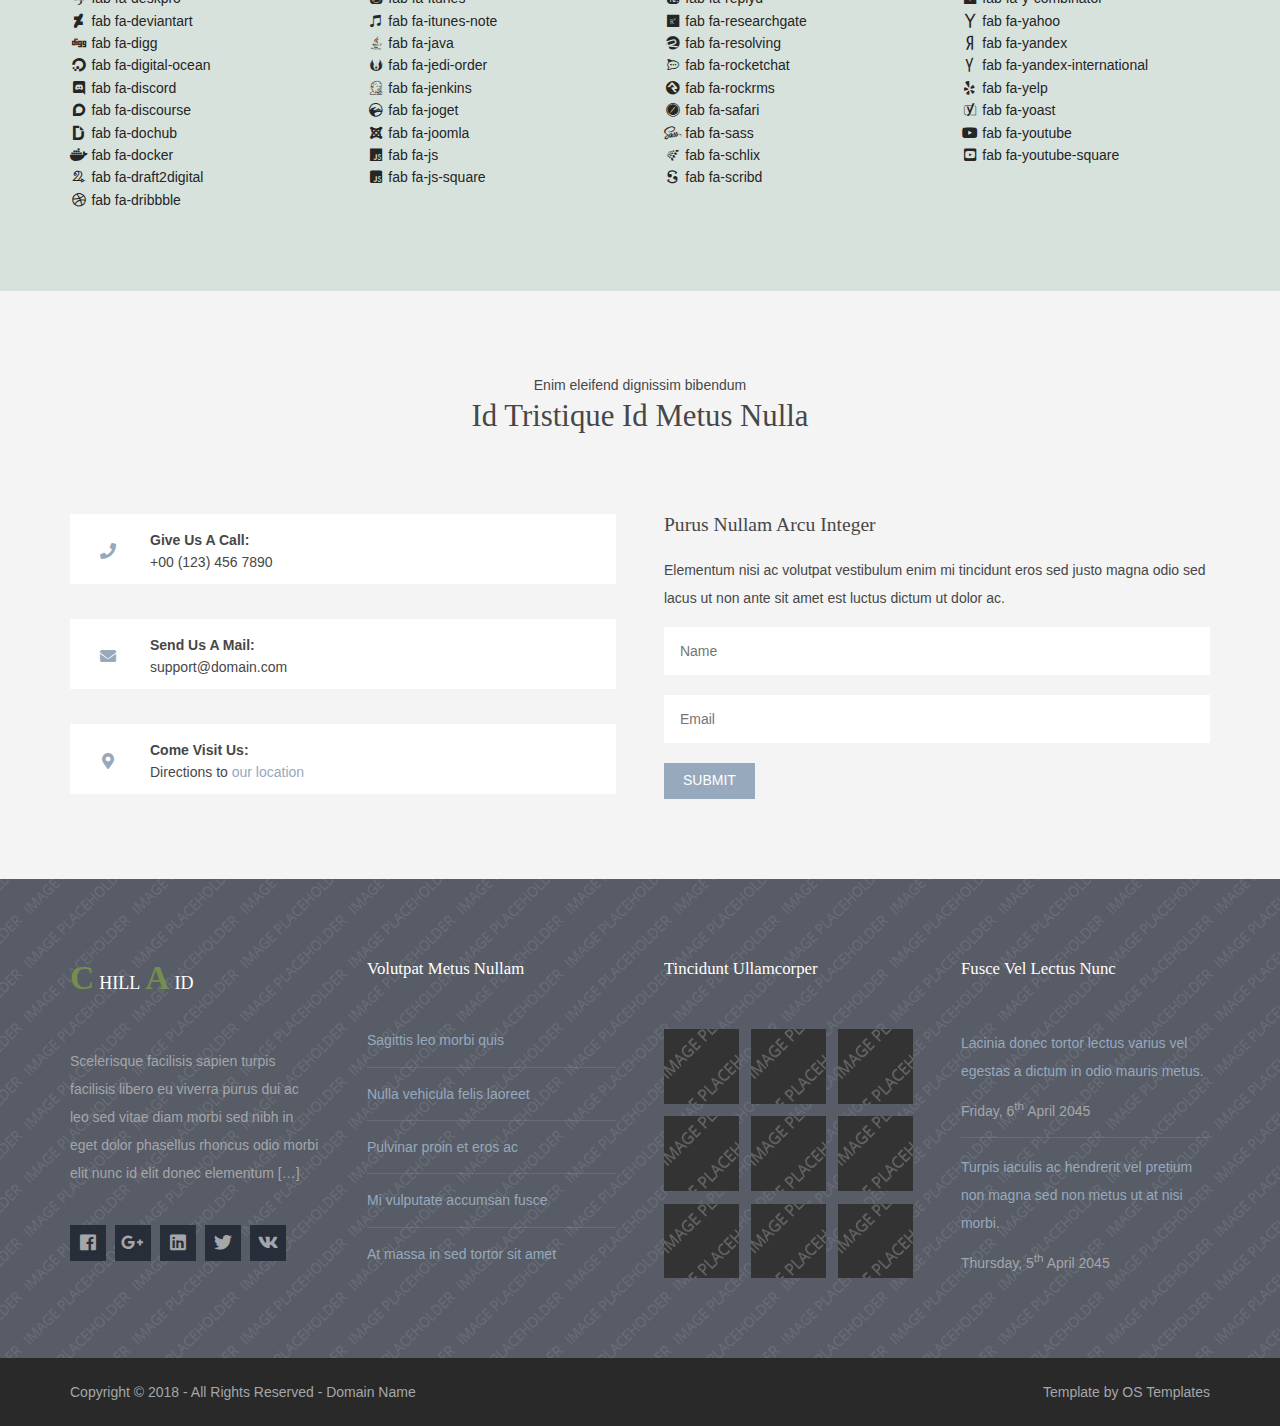
<file: pages/font-icons.html>
<!DOCTYPE html>
<!--
Template Name: Chillaid
Author: <a href="https://www.os-templates.com/">OS Templates</a>
Author URI: https://www.os-templates.com/
Copyright: OS-Templates.com
Licence: Free to use under our free template licence terms
Licence URI: https://www.os-templates.com/template-terms
-->
<html lang="">
<!-- To declare your language - read more here: https://www.w3.org/International/questions/qa-html-language-declarations -->
<head>
<title>Chillaid | Pages | Font Icons</title>
<meta charset="utf-8">
<meta name="viewport" content="width=device-width, initial-scale=1.0, maximum-scale=1.0, user-scalable=no">
<link href="../layout/styles/layout.css" rel="stylesheet" type="text/css" media="all">
</head>
<body id="top">
<!-- ################################################################################################ -->
<!-- ################################################################################################ -->
<!-- ################################################################################################ -->
<div class="wrapper row1">
  <header id="header" class="hoc clear">
    <div id="logo" class="fl_left"> 
      <!-- ################################################################################################ -->
      <h1 class="logoname"><a href="../index.html">Chill<span>a</span>id</a></h1>
      <!-- ################################################################################################ -->
    </div>
    <nav id="mainav" class="fl_right"> 
      <!-- ################################################################################################ -->
      <ul class="clear">
        <li><a href="../index.html">Home</a></li>
        <li class="active"><a class="drop" href="#">Pages</a>
          <ul>
            <li><a href="gallery.html">Gallery</a></li>
            <li><a href="full-width.html">Full Width</a></li>
            <li><a href="sidebar-left.html">Sidebar Left</a></li>
            <li><a href="sidebar-right.html">Sidebar Right</a></li>
            <li><a href="basic-grid.html">Basic Grid</a></li>
            <li class="active"><a href="font-icons.html">Font Icons</a></li>
          </ul>
        </li>
        <li><a class="drop" href="#">Dropdown</a>
          <ul>
            <li><a href="#">Level 2</a></li>
            <li><a class="drop" href="#">Level 2 + Drop</a>
              <ul>
                <li><a href="#">Level 3</a></li>
                <li><a href="#">Level 3</a></li>
                <li><a href="#">Level 3</a></li>
              </ul>
            </li>
            <li><a href="#">Level 2</a></li>
          </ul>
        </li>
        <li><a href="#">Link Text</a></li>
        <li><a href="#">Link Text</a></li>
        <li><a href="#">Link Text</a></li>
      </ul>
      <!-- ################################################################################################ -->
    </nav>
  </header>
</div>
<!-- ################################################################################################ -->
<!-- ################################################################################################ -->
<!-- ################################################################################################ -->
<div class="bgded overlay" style="background-image:url('../images/demo/backgrounds/01.png');">
  <div id="breadcrumb" class="hoc clear"> 
    <!-- ################################################################################################ -->
    <ul>
      <li><a href="#">Home</a></li>
      <li><a href="#">Lorem</a></li>
      <li><a href="#">Ipsum</a></li>
      <li><a href="#">Dolor</a></li>
    </ul>
    <!-- ################################################################################################ -->
  </div>
</div>
<!-- ################################################################################################ -->
<!-- ################################################################################################ -->
<!-- ################################################################################################ -->
<div class="wrapper row3">
  <main class="hoc container clear"> 
    <!-- main body -->
    <!-- ################################################################################################ -->
    <div class="content"> 
      <!-- ################################################################################################ -->
      <div class="clear btmspace-50">
        <h2>Font Awesome 5.0.12</h2>
        <p class="clear">For further information, including integration and use, take a look at the <a target="_blank" rel="nofollow noopener" href="https://fontawesome.com/">Font Awesome Homepage <i class="fas fa-arrow-right fa-lg"></i></a></p>
      </div>
      <!-- ################################################################################################ -->
      <!-- ################################################################################################ -->
      <!-- ################################################################################################ -->
      <div class="clear btmspace-50">
        <h2>Solid Icons (fas)</h2>
        <div class="one_quarter first">
          <ul class="nospace">
            <li><i class="fa-address-book fa-fw fas"></i> fas fa-address-book</li>
            <li><i class="fa-address-card fa-fw fas"></i> fas fa-address-card</li>
            <li><i class="fa-adjust fa-fw fas"></i> fas fa-adjust</li>
            <li><i class="fa-align-center fa-fw fas"></i> fas fa-align-center</li>
            <li><i class="fa-align-justify fa-fw fas"></i> fas fa-align-justify</li>
            <li><i class="fa-align-left fa-fw fas"></i> fas fa-align-left</li>
            <li><i class="fa-align-right fa-fw fas"></i> fas fa-align-right</li>
            <li><i class="fa-allergies fa-fw fas"></i> fas fa-allergies</li>
            <li><i class="fa-ambulance fa-fw fas"></i> fas fa-ambulance</li>
            <li><i class="fa-american-sign-language-interpreting fa-fw fas"></i> fas fa-american-sign-language-interpreting</li>
            <li><i class="fa-anchor fa-fw fas"></i> fas fa-anchor</li>
            <li><i class="fa-angle-double-down fa-fw fas"></i> fas fa-angle-double-down</li>
            <li><i class="fa-angle-double-left fa-fw fas"></i> fas fa-angle-double-left</li>
            <li><i class="fa-angle-double-right fa-fw fas"></i> fas fa-angle-double-right</li>
            <li><i class="fa-angle-double-up fa-fw fas"></i> fas fa-angle-double-up</li>
            <li><i class="fa-angle-down fa-fw fas"></i> fas fa-angle-down</li>
            <li><i class="fa-angle-left fa-fw fas"></i> fas fa-angle-left</li>
            <li><i class="fa-angle-right fa-fw fas"></i> fas fa-angle-right</li>
            <li><i class="fa-angle-up fa-fw fas"></i> fas fa-angle-up</li>
            <li><i class="fa-archive fa-fw fas"></i> fas fa-archive</li>
            <li><i class="fa-arrow-alt-circle-down fa-fw fas"></i> fas fa-arrow-alt-circle-down</li>
            <li><i class="fa-arrow-alt-circle-left fa-fw fas"></i> fas fa-arrow-alt-circle-left</li>
            <li><i class="fa-arrow-alt-circle-right fa-fw fas"></i> fas fa-arrow-alt-circle-right</li>
            <li><i class="fa-arrow-alt-circle-up fa-fw fas"></i> fas fa-arrow-alt-circle-up</li>
            <li><i class="fa-arrow-circle-down fa-fw fas"></i> fas fa-arrow-circle-down</li>
            <li><i class="fa-arrow-circle-left fa-fw fas"></i> fas fa-arrow-circle-left</li>
            <li><i class="fa-arrow-circle-right fa-fw fas"></i> fas fa-arrow-circle-right</li>
            <li><i class="fa-arrow-circle-up fa-fw fas"></i> fas fa-arrow-circle-up</li>
            <li><i class="fa-arrow-down fa-fw fas"></i> fas fa-arrow-down</li>
            <li><i class="fa-arrow-left fa-fw fas"></i> fas fa-arrow-left</li>
            <li><i class="fa-arrow-right fa-fw fas"></i> fas fa-arrow-right</li>
            <li><i class="fa-arrow-up fa-fw fas"></i> fas fa-arrow-up</li>
            <li><i class="fa-arrows-alt fa-fw fas"></i> fas fa-arrows-alt</li>
            <li><i class="fa-arrows-alt-h fa-fw fas"></i> fas fa-arrows-alt-h</li>
            <li><i class="fa-arrows-alt-v fa-fw fas"></i> fas fa-arrows-alt-v</li>
            <li><i class="fa-assistive-listening-systems fa-fw fas"></i> fas fa-assistive-listening-systems</li>
            <li><i class="fa-asterisk fa-fw fas"></i> fas fa-asterisk</li>
            <li><i class="fa-at fa-fw fas"></i> fas fa-at</li>
            <li><i class="fa-audio-description fa-fw fas"></i> fas fa-audio-description</li>
            <li><i class="fa-backward fa-fw fas"></i> fas fa-backward</li>
            <li><i class="fa-balance-scale fa-fw fas"></i> fas fa-balance-scale</li>
            <li><i class="fa-ban fa-fw fas"></i> fas fa-ban</li>
            <li><i class="fa-band-aid fa-fw fas"></i> fas fa-band-aid</li>
            <li><i class="fa-barcode fa-fw fas"></i> fas fa-barcode</li>
            <li><i class="fa-bars fa-fw fas"></i> fas fa-bars</li>
            <li><i class="fa-baseball-ball fa-fw fas"></i> fas fa-baseball-ball</li>
            <li><i class="fa-basketball-ball fa-fw fas"></i> fas fa-basketball-ball</li>
            <li><i class="fa-bath fa-fw fas"></i> fas fa-bath</li>
            <li><i class="fa-battery-empty fa-fw fas"></i> fas fa-battery-empty</li>
            <li><i class="fa-battery-full fa-fw fas"></i> fas fa-battery-full</li>
            <li><i class="fa-battery-half fa-fw fas"></i> fas fa-battery-half</li>
            <li><i class="fa-battery-quarter fa-fw fas"></i> fas fa-battery-quarter</li>
            <li><i class="fa-battery-three-quarters fa-fw fas"></i> fas fa-battery-three-quarters</li>
            <li><i class="fa-bed fa-fw fas"></i> fas fa-bed</li>
            <li><i class="fa-beer fa-fw fas"></i> fas fa-beer</li>
            <li><i class="fa-bell fa-fw fas"></i> fas fa-bell</li>
            <li><i class="fa-bell-slash fa-fw fas"></i> fas fa-bell-slash</li>
            <li><i class="fa-bicycle fa-fw fas"></i> fas fa-bicycle</li>
            <li><i class="fa-binoculars fa-fw fas"></i> fas fa-binoculars</li>
            <li><i class="fa-birthday-cake fa-fw fas"></i> fas fa-birthday-cake</li>
            <li><i class="fa-blind fa-fw fas"></i> fas fa-blind</li>
            <li><i class="fa-bold fa-fw fas"></i> fas fa-bold</li>
            <li><i class="fa-bolt fa-fw fas"></i> fas fa-bolt</li>
            <li><i class="fa-bomb fa-fw fas"></i> fas fa-bomb</li>
            <li><i class="fa-book fa-fw fas"></i> fas fa-book</li>
            <li><i class="fa-bookmark fa-fw fas"></i> fas fa-bookmark</li>
            <li><i class="fa-bowling-ball fa-fw fas"></i> fas fa-bowling-ball</li>
            <li><i class="fa-box fa-fw fas"></i> fas fa-box</li>
            <li><i class="fa-box-open fa-fw fas"></i> fas fa-box-open</li>
            <li><i class="fa-boxes fa-fw fas"></i> fas fa-boxes</li>
            <li><i class="fa-braille fa-fw fas"></i> fas fa-braille</li>
            <li><i class="fa-briefcase fa-fw fas"></i> fas fa-briefcase</li>
            <li><i class="fa-briefcase-medical fa-fw fas"></i> fas fa-briefcase-medical</li>
            <li><i class="fa-bug fa-fw fas"></i> fas fa-bug</li>
            <li><i class="fa-building fa-fw fas"></i> fas fa-building</li>
            <li><i class="fa-bullhorn fa-fw fas"></i> fas fa-bullhorn</li>
            <li><i class="fa-bullseye fa-fw fas"></i> fas fa-bullseye</li>
            <li><i class="fa-burn fa-fw fas"></i> fas fa-burn</li>
            <li><i class="fa-bus fa-fw fas"></i> fas fa-bus</li>
            <li><i class="fa-calculator fa-fw fas"></i> fas fa-calculator</li>
            <li><i class="fa-calendar fa-fw fas"></i> fas fa-calendar</li>
            <li><i class="fa-calendar-alt fa-fw fas"></i> fas fa-calendar-alt</li>
            <li><i class="fa-calendar-check fa-fw fas"></i> fas fa-calendar-check</li>
            <li><i class="fa-calendar-minus fa-fw fas"></i> fas fa-calendar-minus</li>
            <li><i class="fa-calendar-plus fa-fw fas"></i> fas fa-calendar-plus</li>
            <li><i class="fa-calendar-times fa-fw fas"></i> fas fa-calendar-times</li>
            <li><i class="fa-camera fa-fw fas"></i> fas fa-camera</li>
            <li><i class="fa-camera-retro fa-fw fas"></i> fas fa-camera-retro</li>
            <li><i class="fa-capsules fa-fw fas"></i> fas fa-capsules</li>
            <li><i class="fa-car fa-fw fas"></i> fas fa-car</li>
            <li><i class="fa-caret-down fa-fw fas"></i> fas fa-caret-down</li>
            <li><i class="fa-caret-left fa-fw fas"></i> fas fa-caret-left</li>
            <li><i class="fa-caret-right fa-fw fas"></i> fas fa-caret-right</li>
            <li><i class="fa-caret-square-down fa-fw fas"></i> fas fa-caret-square-down</li>
            <li><i class="fa-caret-square-left fa-fw fas"></i> fas fa-caret-square-left</li>
            <li><i class="fa-caret-square-right fa-fw fas"></i> fas fa-caret-square-right</li>
            <li><i class="fa-caret-square-up fa-fw fas"></i> fas fa-caret-square-up</li>
            <li><i class="fa-caret-up fa-fw fas"></i> fas fa-caret-up</li>
            <li><i class="fa-cart-arrow-down fa-fw fas"></i> fas fa-cart-arrow-down</li>
            <li><i class="fa-cart-plus fa-fw fas"></i> fas fa-cart-plus</li>
            <li><i class="fa-certificate fa-fw fas"></i> fas fa-certificate</li>
            <li><i class="fa-chart-area fa-fw fas"></i> fas fa-chart-area</li>
            <li><i class="fa-chart-bar fa-fw fas"></i> fas fa-chart-bar</li>
            <li><i class="fa-chart-line fa-fw fas"></i> fas fa-chart-line</li>
            <li><i class="fa-chart-pie fa-fw fas"></i> fas fa-chart-pie</li>
            <li><i class="fa-check fa-fw fas"></i> fas fa-check</li>
            <li><i class="fa-check-circle fa-fw fas"></i> fas fa-check-circle</li>
            <li><i class="fa-check-square fa-fw fas"></i> fas fa-check-square</li>
            <li><i class="fa-chess fa-fw fas"></i> fas fa-chess</li>
            <li><i class="fa-chess-bishop fa-fw fas"></i> fas fa-chess-bishop</li>
            <li><i class="fa-chess-board fa-fw fas"></i> fas fa-chess-board</li>
            <li><i class="fa-chess-king fa-fw fas"></i> fas fa-chess-king</li>
            <li><i class="fa-chess-knight fa-fw fas"></i> fas fa-chess-knight</li>
            <li><i class="fa-chess-pawn fa-fw fas"></i> fas fa-chess-pawn</li>
            <li><i class="fa-chess-queen fa-fw fas"></i> fas fa-chess-queen</li>
            <li><i class="fa-chess-rook fa-fw fas"></i> fas fa-chess-rook</li>
            <li><i class="fa-chevron-circle-down fa-fw fas"></i> fas fa-chevron-circle-down</li>
            <li><i class="fa-chevron-circle-left fa-fw fas"></i> fas fa-chevron-circle-left</li>
            <li><i class="fa-chevron-circle-right fa-fw fas"></i> fas fa-chevron-circle-right</li>
            <li><i class="fa-chevron-circle-up fa-fw fas"></i> fas fa-chevron-circle-up</li>
            <li><i class="fa-chevron-down fa-fw fas"></i> fas fa-chevron-down</li>
            <li><i class="fa-chevron-left fa-fw fas"></i> fas fa-chevron-left</li>
            <li><i class="fa-chevron-right fa-fw fas"></i> fas fa-chevron-right</li>
            <li><i class="fa-chevron-up fa-fw fas"></i> fas fa-chevron-up</li>
            <li><i class="fa-child fa-fw fas"></i> fas fa-child</li>
            <li><i class="fa-circle fa-fw fas"></i> fas fa-circle</li>
            <li><i class="fa-circle-notch fa-fw fas"></i> fas fa-circle-notch</li>
            <li><i class="fa-clipboard fa-fw fas"></i> fas fa-clipboard</li>
            <li><i class="fa-clipboard-check fa-fw fas"></i> fas fa-clipboard-check</li>
            <li><i class="fa-clipboard-list fa-fw fas"></i> fas fa-clipboard-list</li>
            <li><i class="fa-clock fa-fw fas"></i> fas fa-clock</li>
            <li><i class="fa-clone fa-fw fas"></i> fas fa-clone</li>
            <li><i class="fa-closed-captioning fa-fw fas"></i> fas fa-closed-captioning</li>
            <li><i class="fa-cloud fa-fw fas"></i> fas fa-cloud</li>
            <li><i class="fa-cloud-download-alt fa-fw fas"></i> fas fa-cloud-download-alt</li>
            <li><i class="fa-cloud-upload-alt fa-fw fas"></i> fas fa-cloud-upload-alt</li>
            <li><i class="fa-code fa-fw fas"></i> fas fa-code</li>
            <li><i class="fa-code-branch fa-fw fas"></i> fas fa-code-branch</li>
            <li><i class="fa-coffee fa-fw fas"></i> fas fa-coffee</li>
            <li><i class="fa-cog fa-fw fas"></i> fas fa-cog</li>
            <li><i class="fa-cogs fa-fw fas"></i> fas fa-cogs</li>
          </ul>
        </div>
        <div class="one_quarter">
          <ul class="nospace">
            <li><i class="fa-columns fa-fw fas"></i> fas fa-columns</li>
            <li><i class="fa-comment fa-fw fas"></i> fas fa-comment</li>
            <li><i class="fa-comment-alt fa-fw fas"></i> fas fa-comment-alt</li>
            <li><i class="fa-comment-dots fa-fw fas"></i> fas fa-comment-dots</li>
            <li><i class="fa-comment-slash fa-fw fas"></i> fas fa-comment-slash</li>
            <li><i class="fa-comments fa-fw fas"></i> fas fa-comments</li>
            <li><i class="fa-compass fa-fw fas"></i> fas fa-compass</li>
            <li><i class="fa-compress fa-fw fas"></i> fas fa-compress</li>
            <li><i class="fa-copy fa-fw fas"></i> fas fa-copy</li>
            <li><i class="fa-copyright fa-fw fas"></i> fas fa-copyright</li>
            <li><i class="fa-couch fa-fw fas"></i> fas fa-couch</li>
            <li><i class="fa-credit-card fa-fw fas"></i> fas fa-credit-card</li>
            <li><i class="fa-crop fa-fw fas"></i> fas fa-crop</li>
            <li><i class="fa-crosshairs fa-fw fas"></i> fas fa-crosshairs</li>
            <li><i class="fa-cube fa-fw fas"></i> fas fa-cube</li>
            <li><i class="fa-cubes fa-fw fas"></i> fas fa-cubes</li>
            <li><i class="fa-cut fa-fw fas"></i> fas fa-cut</li>
            <li><i class="fa-database fa-fw fas"></i> fas fa-database</li>
            <li><i class="fa-deaf fa-fw fas"></i> fas fa-deaf</li>
            <li><i class="fa-desktop fa-fw fas"></i> fas fa-desktop</li>
            <li><i class="fa-diagnoses fa-fw fas"></i> fas fa-diagnoses</li>
            <li><i class="fa-dna fa-fw fas"></i> fas fa-dna</li>
            <li><i class="fa-dollar-sign fa-fw fas"></i> fas fa-dollar-sign</li>
            <li><i class="fa-dolly fa-fw fas"></i> fas fa-dolly</li>
            <li><i class="fa-dolly-flatbed fa-fw fas"></i> fas fa-dolly-flatbed</li>
            <li><i class="fa-donate fa-fw fas"></i> fas fa-donate</li>
            <li><i class="fa-dot-circle fa-fw fas"></i> fas fa-dot-circle</li>
            <li><i class="fa-dove fa-fw fas"></i> fas fa-dove</li>
            <li><i class="fa-download fa-fw fas"></i> fas fa-download</li>
            <li><i class="fa-edit fa-fw fas"></i> fas fa-edit</li>
            <li><i class="fa-eject fa-fw fas"></i> fas fa-eject</li>
            <li><i class="fa-ellipsis-h fa-fw fas"></i> fas fa-ellipsis-h</li>
            <li><i class="fa-ellipsis-v fa-fw fas"></i> fas fa-ellipsis-v</li>
            <li><i class="fa-envelope fa-fw fas"></i> fas fa-envelope</li>
            <li><i class="fa-envelope-open fa-fw fas"></i> fas fa-envelope-open</li>
            <li><i class="fa-envelope-square fa-fw fas"></i> fas fa-envelope-square</li>
            <li><i class="fa-eraser fa-fw fas"></i> fas fa-eraser</li>
            <li><i class="fa-euro-sign fa-fw fas"></i> fas fa-euro-sign</li>
            <li><i class="fa-exchange-alt fa-fw fas"></i> fas fa-exchange-alt</li>
            <li><i class="fa-exclamation fa-fw fas"></i> fas fa-exclamation</li>
            <li><i class="fa-exclamation-circle fa-fw fas"></i> fas fa-exclamation-circle</li>
            <li><i class="fa-exclamation-triangle fa-fw fas"></i> fas fa-exclamation-triangle</li>
            <li><i class="fa-expand fa-fw fas"></i> fas fa-expand</li>
            <li><i class="fa-expand-arrows-alt fa-fw fas"></i> fas fa-expand-arrows-alt</li>
            <li><i class="fa-external-link-alt fa-fw fas"></i> fas fa-external-link-alt</li>
            <li><i class="fa-external-link-square-alt fa-fw fas"></i> fas fa-external-link-square-alt</li>
            <li><i class="fa-eye fa-fw fas"></i> fas fa-eye</li>
            <li><i class="fa-eye-dropper fa-fw fas"></i> fas fa-eye-dropper</li>
            <li><i class="fa-eye-slash fa-fw fas"></i> fas fa-eye-slash</li>
            <li><i class="fa-fast-backward fa-fw fas"></i> fas fa-fast-backward</li>
            <li><i class="fa-fast-forward fa-fw fas"></i> fas fa-fast-forward</li>
            <li><i class="fa-fax fa-fw fas"></i> fas fa-fax</li>
            <li><i class="fa-female fa-fw fas"></i> fas fa-female</li>
            <li><i class="fa-fighter-jet fa-fw fas"></i> fas fa-fighter-jet</li>
            <li><i class="fa-file fa-fw fas"></i> fas fa-file</li>
            <li><i class="fa-file-alt fa-fw fas"></i> fas fa-file-alt</li>
            <li><i class="fa-file-archive fa-fw fas"></i> fas fa-file-archive</li>
            <li><i class="fa-file-audio fa-fw fas"></i> fas fa-file-audio</li>
            <li><i class="fa-file-code fa-fw fas"></i> fas fa-file-code</li>
            <li><i class="fa-file-excel fa-fw fas"></i> fas fa-file-excel</li>
            <li><i class="fa-file-image fa-fw fas"></i> fas fa-file-image</li>
            <li><i class="fa-file-medical fa-fw fas"></i> fas fa-file-medical</li>
            <li><i class="fa-file-medical-alt fa-fw fas"></i> fas fa-file-medical-alt</li>
            <li><i class="fa-file-pdf fa-fw fas"></i> fas fa-file-pdf</li>
            <li><i class="fa-file-powerpoint fa-fw fas"></i> fas fa-file-powerpoint</li>
            <li><i class="fa-file-video fa-fw fas"></i> fas fa-file-video</li>
            <li><i class="fa-file-word fa-fw fas"></i> fas fa-file-word</li>
            <li><i class="fa-film fa-fw fas"></i> fas fa-film</li>
            <li><i class="fa-filter fa-fw fas"></i> fas fa-filter</li>
            <li><i class="fa-fire fa-fw fas"></i> fas fa-fire</li>
            <li><i class="fa-fire-extinguisher fa-fw fas"></i> fas fa-fire-extinguisher</li>
            <li><i class="fa-first-aid fa-fw fas"></i> fas fa-first-aid</li>
            <li><i class="fa-flag fa-fw fas"></i> fas fa-flag</li>
            <li><i class="fa-flag-checkered fa-fw fas"></i> fas fa-flag-checkered</li>
            <li><i class="fa-flask fa-fw fas"></i> fas fa-flask</li>
            <li><i class="fa-folder fa-fw fas"></i> fas fa-folder</li>
            <li><i class="fa-folder-open fa-fw fas"></i> fas fa-folder-open</li>
            <li><i class="fa-font fa-fw fas"></i> fas fa-font</li>
            <li><i class="fa-font-awesome-logo-full fa-fw fas"></i> fas fa-font-awesome-logo-full</li>
            <li><i class="fa-football-ball fa-fw fas"></i> fas fa-football-ball</li>
            <li><i class="fa-forward fa-fw fas"></i> fas fa-forward</li>
            <li><i class="fa-frown fa-fw fas"></i> fas fa-frown</li>
            <li><i class="fa-futbol fa-fw fas"></i> fas fa-futbol</li>
            <li><i class="fa-gamepad fa-fw fas"></i> fas fa-gamepad</li>
            <li><i class="fa-gavel fa-fw fas"></i> fas fa-gavel</li>
            <li><i class="fa-gem fa-fw fas"></i> fas fa-gem</li>
            <li><i class="fa-genderless fa-fw fas"></i> fas fa-genderless</li>
            <li><i class="fa-gift fa-fw fas"></i> fas fa-gift</li>
            <li><i class="fa-glass-martini fa-fw fas"></i> fas fa-glass-martini</li>
            <li><i class="fa-globe fa-fw fas"></i> fas fa-globe</li>
            <li><i class="fa-golf-ball fa-fw fas"></i> fas fa-golf-ball</li>
            <li><i class="fa-graduation-cap fa-fw fas"></i> fas fa-graduation-cap</li>
            <li><i class="fa-h-square fa-fw fas"></i> fas fa-h-square</li>
            <li><i class="fa-hand-holding fa-fw fas"></i> fas fa-hand-holding</li>
            <li><i class="fa-hand-holding-heart fa-fw fas"></i> fas fa-hand-holding-heart</li>
            <li><i class="fa-hand-holding-usd fa-fw fas"></i> fas fa-hand-holding-usd</li>
            <li><i class="fa-hand-lizard fa-fw fas"></i> fas fa-hand-lizard</li>
            <li><i class="fa-hand-paper fa-fw fas"></i> fas fa-hand-paper</li>
            <li><i class="fa-hand-peace fa-fw fas"></i> fas fa-hand-peace</li>
            <li><i class="fa-hand-point-down fa-fw fas"></i> fas fa-hand-point-down</li>
            <li><i class="fa-hand-point-left fa-fw fas"></i> fas fa-hand-point-left</li>
            <li><i class="fa-hand-point-right fa-fw fas"></i> fas fa-hand-point-right</li>
            <li><i class="fa-hand-point-up fa-fw fas"></i> fas fa-hand-point-up</li>
            <li><i class="fa-hand-pointer fa-fw fas"></i> fas fa-hand-pointer</li>
            <li><i class="fa-hand-rock fa-fw fas"></i> fas fa-hand-rock</li>
            <li><i class="fa-hand-scissors fa-fw fas"></i> fas fa-hand-scissors</li>
            <li><i class="fa-hand-spock fa-fw fas"></i> fas fa-hand-spock</li>
            <li><i class="fa-hands fa-fw fas"></i> fas fa-hands</li>
            <li><i class="fa-hands-helping fa-fw fas"></i> fas fa-hands-helping</li>
            <li><i class="fa-handshake fa-fw fas"></i> fas fa-handshake</li>
            <li><i class="fa-hashtag fa-fw fas"></i> fas fa-hashtag</li>
            <li><i class="fa-hdd fa-fw fas"></i> fas fa-hdd</li>
            <li><i class="fa-heading fa-fw fas"></i> fas fa-heading</li>
            <li><i class="fa-headphones fa-fw fas"></i> fas fa-headphones</li>
            <li><i class="fa-heart fa-fw fas"></i> fas fa-heart</li>
            <li><i class="fa-heartbeat fa-fw fas"></i> fas fa-heartbeat</li>
            <li><i class="fa-history fa-fw fas"></i> fas fa-history</li>
            <li><i class="fa-hockey-puck fa-fw fas"></i> fas fa-hockey-puck</li>
            <li><i class="fa-home fa-fw fas"></i> fas fa-home</li>
            <li><i class="fa-hospital fa-fw fas"></i> fas fa-hospital</li>
            <li><i class="fa-hospital-alt fa-fw fas"></i> fas fa-hospital-alt</li>
            <li><i class="fa-hospital-symbol fa-fw fas"></i> fas fa-hospital-symbol</li>
            <li><i class="fa-hourglass fa-fw fas"></i> fas fa-hourglass</li>
            <li><i class="fa-hourglass-end fa-fw fas"></i> fas fa-hourglass-end</li>
            <li><i class="fa-hourglass-half fa-fw fas"></i> fas fa-hourglass-half</li>
            <li><i class="fa-hourglass-start fa-fw fas"></i> fas fa-hourglass-start</li>
            <li><i class="fa-i-cursor fa-fw fas"></i> fas fa-i-cursor</li>
            <li><i class="fa-id-badge fa-fw fas"></i> fas fa-id-badge</li>
            <li><i class="fa-id-card fa-fw fas"></i> fas fa-id-card</li>
            <li><i class="fa-id-card-alt fa-fw fas"></i> fas fa-id-card-alt</li>
            <li><i class="fa-image fa-fw fas"></i> fas fa-image</li>
            <li><i class="fa-images fa-fw fas"></i> fas fa-images</li>
            <li><i class="fa-inbox fa-fw fas"></i> fas fa-inbox</li>
            <li><i class="fa-indent fa-fw fas"></i> fas fa-indent</li>
            <li><i class="fa-industry fa-fw fas"></i> fas fa-industry</li>
            <li><i class="fa-info fa-fw fas"></i> fas fa-info</li>
            <li><i class="fa-info-circle fa-fw fas"></i> fas fa-info-circle</li>
            <li><i class="fa-italic fa-fw fas"></i> fas fa-italic</li>
            <li><i class="fa-key fa-fw fas"></i> fas fa-key</li>
            <li><i class="fa-keyboard fa-fw fas"></i> fas fa-keyboard</li>
          </ul>
        </div>
        <div class="one_quarter">
          <ul class="nospace">
            <li><i class="fa-language fa-fw fas"></i> fas fa-language</li>
            <li><i class="fa-laptop fa-fw fas"></i> fas fa-laptop</li>
            <li><i class="fa-leaf fa-fw fas"></i> fas fa-leaf</li>
            <li><i class="fa-lemon fa-fw fas"></i> fas fa-lemon</li>
            <li><i class="fa-level-down-alt fa-fw fas"></i> fas fa-level-down-alt</li>
            <li><i class="fa-level-up-alt fa-fw fas"></i> fas fa-level-up-alt</li>
            <li><i class="fa-life-ring fa-fw fas"></i> fas fa-life-ring</li>
            <li><i class="fa-lightbulb fa-fw fas"></i> fas fa-lightbulb</li>
            <li><i class="fa-link fa-fw fas"></i> fas fa-link</li>
            <li><i class="fa-lira-sign fa-fw fas"></i> fas fa-lira-sign</li>
            <li><i class="fa-list fa-fw fas"></i> fas fa-list</li>
            <li><i class="fa-list-alt fa-fw fas"></i> fas fa-list-alt</li>
            <li><i class="fa-list-ol fa-fw fas"></i> fas fa-list-ol</li>
            <li><i class="fa-list-ul fa-fw fas"></i> fas fa-list-ul</li>
            <li><i class="fa-location-arrow fa-fw fas"></i> fas fa-location-arrow</li>
            <li><i class="fa-lock fa-fw fas"></i> fas fa-lock</li>
            <li><i class="fa-lock-open fa-fw fas"></i> fas fa-lock-open</li>
            <li><i class="fa-long-arrow-alt-down fa-fw fas"></i> fas fa-long-arrow-alt-down</li>
            <li><i class="fa-long-arrow-alt-left fa-fw fas"></i> fas fa-long-arrow-alt-left</li>
            <li><i class="fa-long-arrow-alt-right fa-fw fas"></i> fas fa-long-arrow-alt-right</li>
            <li><i class="fa-long-arrow-alt-up fa-fw fas"></i> fas fa-long-arrow-alt-up</li>
            <li><i class="fa-low-vision fa-fw fas"></i> fas fa-low-vision</li>
            <li><i class="fa-magic fa-fw fas"></i> fas fa-magic</li>
            <li><i class="fa-magnet fa-fw fas"></i> fas fa-magnet</li>
            <li><i class="fa-male fa-fw fas"></i> fas fa-male</li>
            <li><i class="fa-map fa-fw fas"></i> fas fa-map</li>
            <li><i class="fa-map-marker fa-fw fas"></i> fas fa-map-marker</li>
            <li><i class="fa-map-marker-alt fa-fw fas"></i> fas fa-map-marker-alt</li>
            <li><i class="fa-map-pin fa-fw fas"></i> fas fa-map-pin</li>
            <li><i class="fa-map-signs fa-fw fas"></i> fas fa-map-signs</li>
            <li><i class="fa-mars fa-fw fas"></i> fas fa-mars</li>
            <li><i class="fa-mars-double fa-fw fas"></i> fas fa-mars-double</li>
            <li><i class="fa-mars-stroke fa-fw fas"></i> fas fa-mars-stroke</li>
            <li><i class="fa-mars-stroke-h fa-fw fas"></i> fas fa-mars-stroke-h</li>
            <li><i class="fa-mars-stroke-v fa-fw fas"></i> fas fa-mars-stroke-v</li>
            <li><i class="fa-medkit fa-fw fas"></i> fas fa-medkit</li>
            <li><i class="fa-meh fa-fw fas"></i> fas fa-meh</li>
            <li><i class="fa-mercury fa-fw fas"></i> fas fa-mercury</li>
            <li><i class="fa-microchip fa-fw fas"></i> fas fa-microchip</li>
            <li><i class="fa-microphone fa-fw fas"></i> fas fa-microphone</li>
            <li><i class="fa-microphone-slash fa-fw fas"></i> fas fa-microphone-slash</li>
            <li><i class="fa-minus fa-fw fas"></i> fas fa-minus</li>
            <li><i class="fa-minus-circle fa-fw fas"></i> fas fa-minus-circle</li>
            <li><i class="fa-minus-square fa-fw fas"></i> fas fa-minus-square</li>
            <li><i class="fa-mobile fa-fw fas"></i> fas fa-mobile</li>
            <li><i class="fa-mobile-alt fa-fw fas"></i> fas fa-mobile-alt</li>
            <li><i class="fa-money-bill-alt fa-fw fas"></i> fas fa-money-bill-alt</li>
            <li><i class="fa-moon fa-fw fas"></i> fas fa-moon</li>
            <li><i class="fa-motorcycle fa-fw fas"></i> fas fa-motorcycle</li>
            <li><i class="fa-mouse-pointer fa-fw fas"></i> fas fa-mouse-pointer</li>
            <li><i class="fa-music fa-fw fas"></i> fas fa-music</li>
            <li><i class="fa-neuter fa-fw fas"></i> fas fa-neuter</li>
            <li><i class="fa-newspaper fa-fw fas"></i> fas fa-newspaper</li>
            <li><i class="fa-notes-medical fa-fw fas"></i> fas fa-notes-medical</li>
            <li><i class="fa-object-group fa-fw fas"></i> fas fa-object-group</li>
            <li><i class="fa-object-ungroup fa-fw fas"></i> fas fa-object-ungroup</li>
            <li><i class="fa-outdent fa-fw fas"></i> fas fa-outdent</li>
            <li><i class="fa-paint-brush fa-fw fas"></i> fas fa-paint-brush</li>
            <li><i class="fa-pallet fa-fw fas"></i> fas fa-pallet</li>
            <li><i class="fa-paper-plane fa-fw fas"></i> fas fa-paper-plane</li>
            <li><i class="fa-paperclip fa-fw fas"></i> fas fa-paperclip</li>
            <li><i class="fa-parachute-box fa-fw fas"></i> fas fa-parachute-box</li>
            <li><i class="fa-paragraph fa-fw fas"></i> fas fa-paragraph</li>
            <li><i class="fa-paste fa-fw fas"></i> fas fa-paste</li>
            <li><i class="fa-pause fa-fw fas"></i> fas fa-pause</li>
            <li><i class="fa-pause-circle fa-fw fas"></i> fas fa-pause-circle</li>
            <li><i class="fa-paw fa-fw fas"></i> fas fa-paw</li>
            <li><i class="fa-pen-square fa-fw fas"></i> fas fa-pen-square</li>
            <li><i class="fa-pencil-alt fa-fw fas"></i> fas fa-pencil-alt</li>
            <li><i class="fa-people-carry fa-fw fas"></i> fas fa-people-carry</li>
            <li><i class="fa-percent fa-fw fas"></i> fas fa-percent</li>
            <li><i class="fa-phone fa-fw fas"></i> fas fa-phone</li>
            <li><i class="fa-phone-slash fa-fw fas"></i> fas fa-phone-slash</li>
            <li><i class="fa-phone-square fa-fw fas"></i> fas fa-phone-square</li>
            <li><i class="fa-phone-volume fa-fw fas"></i> fas fa-phone-volume</li>
            <li><i class="fa-piggy-bank fa-fw fas"></i> fas fa-piggy-bank</li>
            <li><i class="fa-pills fa-fw fas"></i> fas fa-pills</li>
            <li><i class="fa-plane fa-fw fas"></i> fas fa-plane</li>
            <li><i class="fa-play fa-fw fas"></i> fas fa-play</li>
            <li><i class="fa-play-circle fa-fw fas"></i> fas fa-play-circle</li>
            <li><i class="fa-plug fa-fw fas"></i> fas fa-plug</li>
            <li><i class="fa-plus fa-fw fas"></i> fas fa-plus</li>
            <li><i class="fa-plus-circle fa-fw fas"></i> fas fa-plus-circle</li>
            <li><i class="fa-plus-square fa-fw fas"></i> fas fa-plus-square</li>
            <li><i class="fa-podcast fa-fw fas"></i> fas fa-podcast</li>
            <li><i class="fa-poo fa-fw fas"></i> fas fa-poo</li>
            <li><i class="fa-portrait fa-fw fas"></i> fas fa-portrait</li>
            <li><i class="fa-pound-sign fa-fw fas"></i> fas fa-pound-sign</li>
            <li><i class="fa-power-off fa-fw fas"></i> fas fa-power-off</li>
            <li><i class="fa-prescription-bottle fa-fw fas"></i> fas fa-prescription-bottle</li>
            <li><i class="fa-prescription-bottle-alt fa-fw fas"></i> fas fa-prescription-bottle-alt</li>
            <li><i class="fa-print fa-fw fas"></i> fas fa-print</li>
            <li><i class="fa-procedures fa-fw fas"></i> fas fa-procedures</li>
            <li><i class="fa-puzzle-piece fa-fw fas"></i> fas fa-puzzle-piece</li>
            <li><i class="fa-qrcode fa-fw fas"></i> fas fa-qrcode</li>
            <li><i class="fa-question fa-fw fas"></i> fas fa-question</li>
            <li><i class="fa-question-circle fa-fw fas"></i> fas fa-question-circle</li>
            <li><i class="fa-quidditch fa-fw fas"></i> fas fa-quidditch</li>
            <li><i class="fa-quote-left fa-fw fas"></i> fas fa-quote-left</li>
            <li><i class="fa-quote-right fa-fw fas"></i> fas fa-quote-right</li>
            <li><i class="fa-random fa-fw fas"></i> fas fa-random</li>
            <li><i class="fa-recycle fa-fw fas"></i> fas fa-recycle</li>
            <li><i class="fa-redo fa-fw fas"></i> fas fa-redo</li>
            <li><i class="fa-redo-alt fa-fw fas"></i> fas fa-redo-alt</li>
            <li><i class="fa-registered fa-fw fas"></i> fas fa-registered</li>
            <li><i class="fa-reply fa-fw fas"></i> fas fa-reply</li>
            <li><i class="fa-reply-all fa-fw fas"></i> fas fa-reply-all</li>
            <li><i class="fa-retweet fa-fw fas"></i> fas fa-retweet</li>
            <li><i class="fa-ribbon fa-fw fas"></i> fas fa-ribbon</li>
            <li><i class="fa-road fa-fw fas"></i> fas fa-road</li>
            <li><i class="fa-rocket fa-fw fas"></i> fas fa-rocket</li>
            <li><i class="fa-rss fa-fw fas"></i> fas fa-rss</li>
            <li><i class="fa-rss-square fa-fw fas"></i> fas fa-rss-square</li>
            <li><i class="fa-ruble-sign fa-fw fas"></i> fas fa-ruble-sign</li>
            <li><i class="fa-rupee-sign fa-fw fas"></i> fas fa-rupee-sign</li>
            <li><i class="fa-save fa-fw fas"></i> fas fa-save</li>
            <li><i class="fa-search fa-fw fas"></i> fas fa-search</li>
            <li><i class="fa-search-minus fa-fw fas"></i> fas fa-search-minus</li>
            <li><i class="fa-search-plus fa-fw fas"></i> fas fa-search-plus</li>
            <li><i class="fa-seedling fa-fw fas"></i> fas fa-seedling</li>
            <li><i class="fa-server fa-fw fas"></i> fas fa-server</li>
            <li><i class="fa-share fa-fw fas"></i> fas fa-share</li>
            <li><i class="fa-share-alt fa-fw fas"></i> fas fa-share-alt</li>
            <li><i class="fa-share-alt-square fa-fw fas"></i> fas fa-share-alt-square</li>
            <li><i class="fa-share-square fa-fw fas"></i> fas fa-share-square</li>
            <li><i class="fa-shekel-sign fa-fw fas"></i> fas fa-shekel-sign</li>
            <li><i class="fa-shield-alt fa-fw fas"></i> fas fa-shield-alt</li>
            <li><i class="fa-ship fa-fw fas"></i> fas fa-ship</li>
            <li><i class="fa-shipping-fast fa-fw fas"></i> fas fa-shipping-fast</li>
            <li><i class="fa-shopping-bag fa-fw fas"></i> fas fa-shopping-bag</li>
            <li><i class="fa-shopping-basket fa-fw fas"></i> fas fa-shopping-basket</li>
            <li><i class="fa-shopping-cart fa-fw fas"></i> fas fa-shopping-cart</li>
            <li><i class="fa-shower fa-fw fas"></i> fas fa-shower</li>
            <li><i class="fa-sign fa-fw fas"></i> fas fa-sign</li>
            <li><i class="fa-sign-in-alt fa-fw fas"></i> fas fa-sign-in-alt</li>
            <li><i class="fa-sign-language fa-fw fas"></i> fas fa-sign-language</li>
            <li><i class="fa-sign-out-alt fa-fw fas"></i> fas fa-sign-out-alt</li>
            <li><i class="fa-signal fa-fw fas"></i> fas fa-signal</li>
            <li><i class="fa-sitemap fa-fw fas"></i> fas fa-sitemap</li>
            <li><i class="fa-sliders-h fa-fw fas"></i> fas fa-sliders-h</li>
          </ul>
        </div>
        <div class="one_quarter">
          <ul class="nospace">
            <li><i class="fa-smile fa-fw fas"></i> fas fa-smile</li>
            <li><i class="fa-smoking fa-fw fas"></i> fas fa-smoking</li>
            <li><i class="fa-snowflake fa-fw fas"></i> fas fa-snowflake</li>
            <li><i class="fa-sort fa-fw fas"></i> fas fa-sort</li>
            <li><i class="fa-sort-alpha-down fa-fw fas"></i> fas fa-sort-alpha-down</li>
            <li><i class="fa-sort-alpha-up fa-fw fas"></i> fas fa-sort-alpha-up</li>
            <li><i class="fa-sort-amount-down fa-fw fas"></i> fas fa-sort-amount-down</li>
            <li><i class="fa-sort-amount-up fa-fw fas"></i> fas fa-sort-amount-up</li>
            <li><i class="fa-sort-down fa-fw fas"></i> fas fa-sort-down</li>
            <li><i class="fa-sort-numeric-down fa-fw fas"></i> fas fa-sort-numeric-down</li>
            <li><i class="fa-sort-numeric-up fa-fw fas"></i> fas fa-sort-numeric-up</li>
            <li><i class="fa-sort-up fa-fw fas"></i> fas fa-sort-up</li>
            <li><i class="fa-space-shuttle fa-fw fas"></i> fas fa-space-shuttle</li>
            <li><i class="fa-spinner fa-fw fas"></i> fas fa-spinner</li>
            <li><i class="fa-square fa-fw fas"></i> fas fa-square</li>
            <li><i class="fa-square-full fa-fw fas"></i> fas fa-square-full</li>
            <li><i class="fa-star fa-fw fas"></i> fas fa-star</li>
            <li><i class="fa-star-half fa-fw fas"></i> fas fa-star-half</li>
            <li><i class="fa-step-backward fa-fw fas"></i> fas fa-step-backward</li>
            <li><i class="fa-step-forward fa-fw fas"></i> fas fa-step-forward</li>
            <li><i class="fa-stethoscope fa-fw fas"></i> fas fa-stethoscope</li>
            <li><i class="fa-sticky-note fa-fw fas"></i> fas fa-sticky-note</li>
            <li><i class="fa-stop fa-fw fas"></i> fas fa-stop</li>
            <li><i class="fa-stop-circle fa-fw fas"></i> fas fa-stop-circle</li>
            <li><i class="fa-stopwatch fa-fw fas"></i> fas fa-stopwatch</li>
            <li><i class="fa-street-view fa-fw fas"></i> fas fa-street-view</li>
            <li><i class="fa-strikethrough fa-fw fas"></i> fas fa-strikethrough</li>
            <li><i class="fa-subscript fa-fw fas"></i> fas fa-subscript</li>
            <li><i class="fa-subway fa-fw fas"></i> fas fa-subway</li>
            <li><i class="fa-suitcase fa-fw fas"></i> fas fa-suitcase</li>
            <li><i class="fa-sun fa-fw fas"></i> fas fa-sun</li>
            <li><i class="fa-superscript fa-fw fas"></i> fas fa-superscript</li>
            <li><i class="fa-sync fa-fw fas"></i> fas fa-sync</li>
            <li><i class="fa-sync-alt fa-fw fas"></i> fas fa-sync-alt</li>
            <li><i class="fa-syringe fa-fw fas"></i> fas fa-syringe</li>
            <li><i class="fa-table fa-fw fas"></i> fas fa-table</li>
            <li><i class="fa-table-tennis fa-fw fas"></i> fas fa-table-tennis</li>
            <li><i class="fa-tablet fa-fw fas"></i> fas fa-tablet</li>
            <li><i class="fa-tablet-alt fa-fw fas"></i> fas fa-tablet-alt</li>
            <li><i class="fa-tablets fa-fw fas"></i> fas fa-tablets</li>
            <li><i class="fa-tachometer-alt fa-fw fas"></i> fas fa-tachometer-alt</li>
            <li><i class="fa-tag fa-fw fas"></i> fas fa-tag</li>
            <li><i class="fa-tags fa-fw fas"></i> fas fa-tags</li>
            <li><i class="fa-tape fa-fw fas"></i> fas fa-tape</li>
            <li><i class="fa-tasks fa-fw fas"></i> fas fa-tasks</li>
            <li><i class="fa-taxi fa-fw fas"></i> fas fa-taxi</li>
            <li><i class="fa-terminal fa-fw fas"></i> fas fa-terminal</li>
            <li><i class="fa-text-height fa-fw fas"></i> fas fa-text-height</li>
            <li><i class="fa-text-width fa-fw fas"></i> fas fa-text-width</li>
            <li><i class="fa-th fa-fw fas"></i> fas fa-th</li>
            <li><i class="fa-th-large fa-fw fas"></i> fas fa-th-large</li>
            <li><i class="fa-th-list fa-fw fas"></i> fas fa-th-list</li>
            <li><i class="fa-thermometer fa-fw fas"></i> fas fa-thermometer</li>
            <li><i class="fa-thermometer-empty fa-fw fas"></i> fas fa-thermometer-empty</li>
            <li><i class="fa-thermometer-full fa-fw fas"></i> fas fa-thermometer-full</li>
            <li><i class="fa-thermometer-half fa-fw fas"></i> fas fa-thermometer-half</li>
            <li><i class="fa-thermometer-quarter fa-fw fas"></i> fas fa-thermometer-quarter</li>
            <li><i class="fa-thermometer-three-quarters fa-fw fas"></i> fas fa-thermometer-three-quarters</li>
            <li><i class="fa-thumbs-down fa-fw fas"></i> fas fa-thumbs-down</li>
            <li><i class="fa-thumbs-up fa-fw fas"></i> fas fa-thumbs-up</li>
            <li><i class="fa-thumbtack fa-fw fas"></i> fas fa-thumbtack</li>
            <li><i class="fa-ticket-alt fa-fw fas"></i> fas fa-ticket-alt</li>
            <li><i class="fa-times fa-fw fas"></i> fas fa-times</li>
            <li><i class="fa-times-circle fa-fw fas"></i> fas fa-times-circle</li>
            <li><i class="fa-tint fa-fw fas"></i> fas fa-tint</li>
            <li><i class="fa-toggle-off fa-fw fas"></i> fas fa-toggle-off</li>
            <li><i class="fa-toggle-on fa-fw fas"></i> fas fa-toggle-on</li>
            <li><i class="fa-trademark fa-fw fas"></i> fas fa-trademark</li>
            <li><i class="fa-train fa-fw fas"></i> fas fa-train</li>
            <li><i class="fa-transgender fa-fw fas"></i> fas fa-transgender</li>
            <li><i class="fa-transgender-alt fa-fw fas"></i> fas fa-transgender-alt</li>
            <li><i class="fa-trash fa-fw fas"></i> fas fa-trash</li>
            <li><i class="fa-trash-alt fa-fw fas"></i> fas fa-trash-alt</li>
            <li><i class="fa-tree fa-fw fas"></i> fas fa-tree</li>
            <li><i class="fa-trophy fa-fw fas"></i> fas fa-trophy</li>
            <li><i class="fa-truck fa-fw fas"></i> fas fa-truck</li>
            <li><i class="fa-truck-loading fa-fw fas"></i> fas fa-truck-loading</li>
            <li><i class="fa-truck-moving fa-fw fas"></i> fas fa-truck-moving</li>
            <li><i class="fa-tty fa-fw fas"></i> fas fa-tty</li>
            <li><i class="fa-tv fa-fw fas"></i> fas fa-tv</li>
            <li><i class="fa-umbrella fa-fw fas"></i> fas fa-umbrella</li>
            <li><i class="fa-underline fa-fw fas"></i> fas fa-underline</li>
            <li><i class="fa-undo fa-fw fas"></i> fas fa-undo</li>
            <li><i class="fa-undo-alt fa-fw fas"></i> fas fa-undo-alt</li>
            <li><i class="fa-universal-access fa-fw fas"></i> fas fa-universal-access</li>
            <li><i class="fa-university fa-fw fas"></i> fas fa-university</li>
            <li><i class="fa-unlink fa-fw fas"></i> fas fa-unlink</li>
            <li><i class="fa-unlock fa-fw fas"></i> fas fa-unlock</li>
            <li><i class="fa-unlock-alt fa-fw fas"></i> fas fa-unlock-alt</li>
            <li><i class="fa-upload fa-fw fas"></i> fas fa-upload</li>
            <li><i class="fa-user fa-fw fas"></i> fas fa-user</li>
            <li><i class="fa-user-alt fa-fw fas"></i> fas fa-user-alt</li>
            <li><i class="fa-user-alt-slash fa-fw fas"></i> fas fa-user-alt-slash</li>
            <li><i class="fa-user-astronaut fa-fw fas"></i> fas fa-user-astronaut</li>
            <li><i class="fa-user-check fa-fw fas"></i> fas fa-user-check</li>
            <li><i class="fa-user-circle fa-fw fas"></i> fas fa-user-circle</li>
            <li><i class="fa-user-clock fa-fw fas"></i> fas fa-user-clock</li>
            <li><i class="fa-user-cog fa-fw fas"></i> fas fa-user-cog</li>
            <li><i class="fa-user-edit fa-fw fas"></i> fas fa-user-edit</li>
            <li><i class="fa-user-friends fa-fw fas"></i> fas fa-user-friends</li>
            <li><i class="fa-user-graduate fa-fw fas"></i> fas fa-user-graduate</li>
            <li><i class="fa-user-lock fa-fw fas"></i> fas fa-user-lock</li>
            <li><i class="fa-user-md fa-fw fas"></i> fas fa-user-md</li>
            <li><i class="fa-user-minus fa-fw fas"></i> fas fa-user-minus</li>
            <li><i class="fa-user-ninja fa-fw fas"></i> fas fa-user-ninja</li>
            <li><i class="fa-user-plus fa-fw fas"></i> fas fa-user-plus</li>
            <li><i class="fa-user-secret fa-fw fas"></i> fas fa-user-secret</li>
            <li><i class="fa-user-shield fa-fw fas"></i> fas fa-user-shield</li>
            <li><i class="fa-user-slash fa-fw fas"></i> fas fa-user-slash</li>
            <li><i class="fa-user-tag fa-fw fas"></i> fas fa-user-tag</li>
            <li><i class="fa-user-tie fa-fw fas"></i> fas fa-user-tie</li>
            <li><i class="fa-user-times fa-fw fas"></i> fas fa-user-times</li>
            <li><i class="fa-users fa-fw fas"></i> fas fa-users</li>
            <li><i class="fa-users-cog fa-fw fas"></i> fas fa-users-cog</li>
            <li><i class="fa-utensil-spoon fa-fw fas"></i> fas fa-utensil-spoon</li>
            <li><i class="fa-utensils fa-fw fas"></i> fas fa-utensils</li>
            <li><i class="fa-venus fa-fw fas"></i> fas fa-venus</li>
            <li><i class="fa-venus-double fa-fw fas"></i> fas fa-venus-double</li>
            <li><i class="fa-venus-mars fa-fw fas"></i> fas fa-venus-mars</li>
            <li><i class="fa-vial fa-fw fas"></i> fas fa-vial</li>
            <li><i class="fa-vials fa-fw fas"></i> fas fa-vials</li>
            <li><i class="fa-video fa-fw fas"></i> fas fa-video</li>
            <li><i class="fa-video-slash fa-fw fas"></i> fas fa-video-slash</li>
            <li><i class="fa-volleyball-ball fa-fw fas"></i> fas fa-volleyball-ball</li>
            <li><i class="fa-volume-down fa-fw fas"></i> fas fa-volume-down</li>
            <li><i class="fa-volume-off fa-fw fas"></i> fas fa-volume-off</li>
            <li><i class="fa-volume-up fa-fw fas"></i> fas fa-volume-up</li>
            <li><i class="fa-warehouse fa-fw fas"></i> fas fa-warehouse</li>
            <li><i class="fa-weight fa-fw fas"></i> fas fa-weight</li>
            <li><i class="fa-wheelchair fa-fw fas"></i> fas fa-wheelchair</li>
            <li><i class="fa-wifi fa-fw fas"></i> fas fa-wifi</li>
            <li><i class="fa-window-close fa-fw fas"></i> fas fa-window-close</li>
            <li><i class="fa-window-maximize fa-fw fas"></i> fas fa-window-maximize</li>
            <li><i class="fa-window-minimize fa-fw fas"></i> fas fa-window-minimize</li>
            <li><i class="fa-window-restore fa-fw fas"></i> fas fa-window-restore</li>
            <li><i class="fa-wine-glass fa-fw fas"></i> fas fa-wine-glass</li>
            <li><i class="fa-won-sign fa-fw fas"></i> fas fa-won-sign</li>
            <li><i class="fa-wrench fa-fw fas"></i> fas fa-wrench</li>
            <li><i class="fa-x-ray fa-fw fas"></i> fas fa-x-ray</li>
            <li><i class="fa-yen-sign fa-fw fas"></i> fas fa-yen-sign</li>
          </ul>
        </div>
      </div>
      <div class="clear btmspace-50">
        <h2>Regular Icons (far)</h2>
        <div class="one_quarter first">
          <ul class="nospace">
            <li><i class="fa-address-book fa-fw far"></i> far fa-address-book</li>
            <li><i class="fa-address-card fa-fw far"></i> far fa-address-card</li>
            <li><i class="fa-arrow-alt-circle-down fa-fw far"></i> far fa-arrow-alt-circle-down</li>
            <li><i class="fa-arrow-alt-circle-left fa-fw far"></i> far fa-arrow-alt-circle-left</li>
            <li><i class="fa-arrow-alt-circle-right fa-fw far"></i> far fa-arrow-alt-circle-right</li>
            <li><i class="fa-arrow-alt-circle-up fa-fw far"></i> far fa-arrow-alt-circle-up</li>
            <li><i class="fa-bell fa-fw far"></i> far fa-bell</li>
            <li><i class="fa-bell-slash fa-fw far"></i> far fa-bell-slash</li>
            <li><i class="fa-bookmark fa-fw far"></i> far fa-bookmark</li>
            <li><i class="fa-building fa-fw far"></i> far fa-building</li>
            <li><i class="fa-calendar fa-fw far"></i> far fa-calendar</li>
            <li><i class="fa-calendar-alt fa-fw far"></i> far fa-calendar-alt</li>
            <li><i class="fa-calendar-check fa-fw far"></i> far fa-calendar-check</li>
            <li><i class="fa-calendar-minus fa-fw far"></i> far fa-calendar-minus</li>
            <li><i class="fa-calendar-plus fa-fw far"></i> far fa-calendar-plus</li>
            <li><i class="fa-calendar-times fa-fw far"></i> far fa-calendar-times</li>
            <li><i class="fa-caret-square-down fa-fw far"></i> far fa-caret-square-down</li>
            <li><i class="fa-caret-square-left fa-fw far"></i> far fa-caret-square-left</li>
            <li><i class="fa-caret-square-right fa-fw far"></i> far fa-caret-square-right</li>
            <li><i class="fa-caret-square-up fa-fw far"></i> far fa-caret-square-up</li>
            <li><i class="fa-chart-bar fa-fw far"></i> far fa-chart-bar</li>
            <li><i class="fa-check-circle fa-fw far"></i> far fa-check-circle</li>
            <li><i class="fa-check-square fa-fw far"></i> far fa-check-square</li>
            <li><i class="fa-circle fa-fw far"></i> far fa-circle</li>
            <li><i class="fa-clipboard fa-fw far"></i> far fa-clipboard</li>
            <li><i class="fa-clock fa-fw far"></i> far fa-clock</li>
            <li><i class="fa-clone fa-fw far"></i> far fa-clone</li>
            <li><i class="fa-closed-captioning fa-fw far"></i> far fa-closed-captioning</li>
            <li><i class="fa-comment fa-fw far"></i> far fa-comment</li>
            <li><i class="fa-comment-alt fa-fw far"></i> far fa-comment-alt</li>
          </ul>
        </div>
        <div class="one_quarter">
          <ul class="nospace">
            <li><i class="fa-comment-dots fa-fw far"></i> far fa-comment-dots</li>
            <li><i class="fa-comments fa-fw far"></i> far fa-comments</li>
            <li><i class="fa-compass fa-fw far"></i> far fa-compass</li>
            <li><i class="fa-copy fa-fw far"></i> far fa-copy</li>
            <li><i class="fa-copyright fa-fw far"></i> far fa-copyright</li>
            <li><i class="fa-credit-card fa-fw far"></i> far fa-credit-card</li>
            <li><i class="fa-dot-circle fa-fw far"></i> far fa-dot-circle</li>
            <li><i class="fa-edit fa-fw far"></i> far fa-edit</li>
            <li><i class="fa-envelope fa-fw far"></i> far fa-envelope</li>
            <li><i class="fa-envelope-open fa-fw far"></i> far fa-envelope-open</li>
            <li><i class="fa-eye fa-fw far"></i> far fa-eye</li>
            <li><i class="fa-eye-slash fa-fw far"></i> far fa-eye-slash</li>
            <li><i class="fa-file fa-fw far"></i> far fa-file</li>
            <li><i class="fa-file-alt fa-fw far"></i> far fa-file-alt</li>
            <li><i class="fa-file-archive fa-fw far"></i> far fa-file-archive</li>
            <li><i class="fa-file-audio fa-fw far"></i> far fa-file-audio</li>
            <li><i class="fa-file-code fa-fw far"></i> far fa-file-code</li>
            <li><i class="fa-file-excel fa-fw far"></i> far fa-file-excel</li>
            <li><i class="fa-file-image fa-fw far"></i> far fa-file-image</li>
            <li><i class="fa-file-pdf fa-fw far"></i> far fa-file-pdf</li>
            <li><i class="fa-file-powerpoint fa-fw far"></i> far fa-file-powerpoint</li>
            <li><i class="fa-file-video fa-fw far"></i> far fa-file-video</li>
            <li><i class="fa-file-word fa-fw far"></i> far fa-file-word</li>
            <li><i class="fa-flag fa-fw far"></i> far fa-flag</li>
            <li><i class="fa-folder fa-fw far"></i> far fa-folder</li>
            <li><i class="fa-folder-open fa-fw far"></i> far fa-folder-open</li>
            <li><i class="fa-font-awesome-logo-full fa-fw far"></i> far fa-font-awesome-logo-full</li>
            <li><i class="fa-frown fa-fw far"></i> far fa-frown</li>
            <li><i class="fa-futbol fa-fw far"></i> far fa-futbol</li>
            <li><i class="fa-gem fa-fw far"></i> far fa-gem</li>
          </ul>
        </div>
        <div class="one_quarter">
          <ul class="nospace">
            <li><i class="fa-hand-lizard fa-fw far"></i> far fa-hand-lizard</li>
            <li><i class="fa-hand-paper fa-fw far"></i> far fa-hand-paper</li>
            <li><i class="fa-hand-peace fa-fw far"></i> far fa-hand-peace</li>
            <li><i class="fa-hand-point-down fa-fw far"></i> far fa-hand-point-down</li>
            <li><i class="fa-hand-point-left fa-fw far"></i> far fa-hand-point-left</li>
            <li><i class="fa-hand-point-right fa-fw far"></i> far fa-hand-point-right</li>
            <li><i class="fa-hand-point-up fa-fw far"></i> far fa-hand-point-up</li>
            <li><i class="fa-hand-pointer fa-fw far"></i> far fa-hand-pointer</li>
            <li><i class="fa-hand-rock fa-fw far"></i> far fa-hand-rock</li>
            <li><i class="fa-hand-scissors fa-fw far"></i> far fa-hand-scissors</li>
            <li><i class="fa-hand-spock fa-fw far"></i> far fa-hand-spock</li>
            <li><i class="fa-handshake fa-fw far"></i> far fa-handshake</li>
            <li><i class="fa-hdd fa-fw far"></i> far fa-hdd</li>
            <li><i class="fa-heart fa-fw far"></i> far fa-heart</li>
            <li><i class="fa-hospital fa-fw far"></i> far fa-hospital</li>
            <li><i class="fa-hourglass fa-fw far"></i> far fa-hourglass</li>
            <li><i class="fa-id-badge fa-fw far"></i> far fa-id-badge</li>
            <li><i class="fa-id-card fa-fw far"></i> far fa-id-card</li>
            <li><i class="fa-image fa-fw far"></i> far fa-image</li>
            <li><i class="fa-images fa-fw far"></i> far fa-images</li>
            <li><i class="fa-keyboard fa-fw far"></i> far fa-keyboard</li>
            <li><i class="fa-lemon fa-fw far"></i> far fa-lemon</li>
            <li><i class="fa-life-ring fa-fw far"></i> far fa-life-ring</li>
            <li><i class="fa-lightbulb fa-fw far"></i> far fa-lightbulb</li>
            <li><i class="fa-list-alt fa-fw far"></i> far fa-list-alt</li>
            <li><i class="fa-map fa-fw far"></i> far fa-map</li>
            <li><i class="fa-meh fa-fw far"></i> far fa-meh</li>
            <li><i class="fa-minus-square fa-fw far"></i> far fa-minus-square</li>
            <li><i class="fa-money-bill-alt fa-fw far"></i> far fa-money-bill-alt</li>
            <li><i class="fa-moon fa-fw far"></i> far fa-moon</li>
          </ul>
        </div>
        <div class="one_quarter">
          <ul class="nospace">
            <li><i class="fa-newspaper fa-fw far"></i> far fa-newspaper</li>
            <li><i class="fa-object-group fa-fw far"></i> far fa-object-group</li>
            <li><i class="fa-object-ungroup fa-fw far"></i> far fa-object-ungroup</li>
            <li><i class="fa-paper-plane fa-fw far"></i> far fa-paper-plane</li>
            <li><i class="fa-pause-circle fa-fw far"></i> far fa-pause-circle</li>
            <li><i class="fa-play-circle fa-fw far"></i> far fa-play-circle</li>
            <li><i class="fa-plus-square fa-fw far"></i> far fa-plus-square</li>
            <li><i class="fa-question-circle fa-fw far"></i> far fa-question-circle</li>
            <li><i class="fa-registered fa-fw far"></i> far fa-registered</li>
            <li><i class="fa-save fa-fw far"></i> far fa-save</li>
            <li><i class="fa-share-square fa-fw far"></i> far fa-share-square</li>
            <li><i class="fa-smile fa-fw far"></i> far fa-smile</li>
            <li><i class="fa-snowflake fa-fw far"></i> far fa-snowflake</li>
            <li><i class="fa-square fa-fw far"></i> far fa-square</li>
            <li><i class="fa-star fa-fw far"></i> far fa-star</li>
            <li><i class="fa-star-half fa-fw far"></i> far fa-star-half</li>
            <li><i class="fa-sticky-note fa-fw far"></i> far fa-sticky-note</li>
            <li><i class="fa-stop-circle fa-fw far"></i> far fa-stop-circle</li>
            <li><i class="fa-sun fa-fw far"></i> far fa-sun</li>
            <li><i class="fa-thumbs-down fa-fw far"></i> far fa-thumbs-down</li>
            <li><i class="fa-thumbs-up fa-fw far"></i> far fa-thumbs-up</li>
            <li><i class="fa-times-circle fa-fw far"></i> far fa-times-circle</li>
            <li><i class="fa-trash-alt fa-fw far"></i> far fa-trash-alt</li>
            <li><i class="fa-user fa-fw far"></i> far fa-user</li>
            <li><i class="fa-user-circle fa-fw far"></i> far fa-user-circle</li>
            <li><i class="fa-window-close fa-fw far"></i> far fa-window-close</li>
            <li><i class="fa-window-maximize fa-fw far"></i> far fa-window-maximize</li>
            <li><i class="fa-window-minimize fa-fw far"></i> far fa-window-minimize</li>
            <li><i class="fa-window-restore fa-fw far"></i> far fa-window-restore</li>
          </ul>
        </div>
      </div>
      <div class="clear">
        <h2>Brand Icons (fab)</h2>
        <div class="one_quarter first">
          <ul class="nospace">
            <li><i class="fa-500px fa-fw fab"></i> fab fa-500px</li>
            <li><i class="fa-accessible-icon fa-fw fab"></i> fab fa-accessible-icon</li>
            <li><i class="fa-accusoft fa-fw fab"></i> fab fa-accusoft</li>
            <li><i class="fa-adn fa-fw fab"></i> fab fa-adn</li>
            <li><i class="fa-adversal fa-fw fab"></i> fab fa-adversal</li>
            <li><i class="fa-affiliatetheme fa-fw fab"></i> fab fa-affiliatetheme</li>
            <li><i class="fa-algolia fa-fw fab"></i> fab fa-algolia</li>
            <li><i class="fa-amazon fa-fw fab"></i> fab fa-amazon</li>
            <li><i class="fa-amazon-pay fa-fw fab"></i> fab fa-amazon-pay</li>
            <li><i class="fa-amilia fa-fw fab"></i> fab fa-amilia</li>
            <li><i class="fa-android fa-fw fab"></i> fab fa-android</li>
            <li><i class="fa-angellist fa-fw fab"></i> fab fa-angellist</li>
            <li><i class="fa-angrycreative fa-fw fab"></i> fab fa-angrycreative</li>
            <li><i class="fa-angular fa-fw fab"></i> fab fa-angular</li>
            <li><i class="fa-app-store fa-fw fab"></i> fab fa-app-store</li>
            <li><i class="fa-app-store-ios fa-fw fab"></i> fab fa-app-store-ios</li>
            <li><i class="fa-apper fa-fw fab"></i> fab fa-apper</li>
            <li><i class="fa-apple fa-fw fab"></i> fab fa-apple</li>
            <li><i class="fa-apple-pay fa-fw fab"></i> fab fa-apple-pay</li>
            <li><i class="fa-asymmetrik fa-fw fab"></i> fab fa-asymmetrik</li>
            <li><i class="fa-audible fa-fw fab"></i> fab fa-audible</li>
            <li><i class="fa-autoprefixer fa-fw fab"></i> fab fa-autoprefixer</li>
            <li><i class="fa-avianex fa-fw fab"></i> fab fa-avianex</li>
            <li><i class="fa-aviato fa-fw fab"></i> fab fa-aviato</li>
            <li><i class="fa-aws fa-fw fab"></i> fab fa-aws</li>
            <li><i class="fa-bandcamp fa-fw fab"></i> fab fa-bandcamp</li>
            <li><i class="fa-behance fa-fw fab"></i> fab fa-behance</li>
            <li><i class="fa-behance-square fa-fw fab"></i> fab fa-behance-square</li>
            <li><i class="fa-bimobject fa-fw fab"></i> fab fa-bimobject</li>
            <li><i class="fa-bitbucket fa-fw fab"></i> fab fa-bitbucket</li>
            <li><i class="fa-bitcoin fa-fw fab"></i> fab fa-bitcoin</li>
            <li><i class="fa-bity fa-fw fab"></i> fab fa-bity</li>
            <li><i class="fa-black-tie fa-fw fab"></i> fab fa-black-tie</li>
            <li><i class="fa-blackberry fa-fw fab"></i> fab fa-blackberry</li>
            <li><i class="fa-blogger fa-fw fab"></i> fab fa-blogger</li>
            <li><i class="fa-blogger-b fa-fw fab"></i> fab fa-blogger-b</li>
            <li><i class="fa-bluetooth fa-fw fab"></i> fab fa-bluetooth</li>
            <li><i class="fa-bluetooth-b fa-fw fab"></i> fab fa-bluetooth-b</li>
            <li><i class="fa-btc fa-fw fab"></i> fab fa-btc</li>
            <li><i class="fa-buromobelexperte fa-fw fab"></i> fab fa-buromobelexperte</li>
            <li><i class="fa-buysellads fa-fw fab"></i> fab fa-buysellads</li>
            <li><i class="fa-cc-amazon-pay fa-fw fab"></i> fab fa-cc-amazon-pay</li>
            <li><i class="fa-cc-amex fa-fw fab"></i> fab fa-cc-amex</li>
            <li><i class="fa-cc-apple-pay fa-fw fab"></i> fab fa-cc-apple-pay</li>
            <li><i class="fa-cc-diners-club fa-fw fab"></i> fab fa-cc-diners-club</li>
            <li><i class="fa-cc-discover fa-fw fab"></i> fab fa-cc-discover</li>
            <li><i class="fa-cc-jcb fa-fw fab"></i> fab fa-cc-jcb</li>
            <li><i class="fa-cc-mastercard fa-fw fab"></i> fab fa-cc-mastercard</li>
            <li><i class="fa-cc-paypal fa-fw fab"></i> fab fa-cc-paypal</li>
            <li><i class="fa-cc-stripe fa-fw fab"></i> fab fa-cc-stripe</li>
            <li><i class="fa-cc-visa fa-fw fab"></i> fab fa-cc-visa</li>
            <li><i class="fa-centercode fa-fw fab"></i> fab fa-centercode</li>
            <li><i class="fa-chrome fa-fw fab"></i> fab fa-chrome</li>
            <li><i class="fa-cloudscale fa-fw fab"></i> fab fa-cloudscale</li>
            <li><i class="fa-cloudsmith fa-fw fab"></i> fab fa-cloudsmith</li>
            <li><i class="fa-cloudversify fa-fw fab"></i> fab fa-cloudversify</li>
            <li><i class="fa-codepen fa-fw fab"></i> fab fa-codepen</li>
            <li><i class="fa-codiepie fa-fw fab"></i> fab fa-codiepie</li>
            <li><i class="fa-connectdevelop fa-fw fab"></i> fab fa-connectdevelop</li>
            <li><i class="fa-contao fa-fw fab"></i> fab fa-contao</li>
            <li><i class="fa-cpanel fa-fw fab"></i> fab fa-cpanel</li>
            <li><i class="fa-creative-commons fa-fw fab"></i> fab fa-creative-commons</li>
            <li><i class="fa-creative-commons-by fa-fw fab"></i> fab fa-creative-commons-by</li>
            <li><i class="fa-creative-commons-nc fa-fw fab"></i> fab fa-creative-commons-nc</li>
            <li><i class="fa-creative-commons-nc-eu fa-fw fab"></i> fab fa-creative-commons-nc-eu</li>
            <li><i class="fa-creative-commons-nc-jp fa-fw fab"></i> fab fa-creative-commons-nc-jp</li>
            <li><i class="fa-creative-commons-nd fa-fw fab"></i> fab fa-creative-commons-nd</li>
            <li><i class="fa-creative-commons-pd fa-fw fab"></i> fab fa-creative-commons-pd</li>
            <li><i class="fa-creative-commons-pd-alt fa-fw fab"></i> fab fa-creative-commons-pd-alt</li>
            <li><i class="fa-creative-commons-remix fa-fw fab"></i> fab fa-creative-commons-remix</li>
            <li><i class="fa-creative-commons-sa fa-fw fab"></i> fab fa-creative-commons-sa</li>
            <li><i class="fa-creative-commons-sampling fa-fw fab"></i> fab fa-creative-commons-sampling</li>
            <li><i class="fa-creative-commons-sampling-plus fa-fw fab"></i> fab fa-creative-commons-sampling-plus</li>
            <li><i class="fa-creative-commons-share fa-fw fab"></i> fab fa-creative-commons-share</li>
            <li><i class="fa-css3 fa-fw fab"></i> fab fa-css3</li>
            <li><i class="fa-css3-alt fa-fw fab"></i> fab fa-css3-alt</li>
            <li><i class="fa-cuttlefish fa-fw fab"></i> fab fa-cuttlefish</li>
            <li><i class="fa-d-and-d fa-fw fab"></i> fab fa-d-and-d</li>
            <li><i class="fa-dashcube fa-fw fab"></i> fab fa-dashcube</li>
            <li><i class="fa-delicious fa-fw fab"></i> fab fa-delicious</li>
            <li><i class="fa-deploydog fa-fw fab"></i> fab fa-deploydog</li>
            <li><i class="fa-deskpro fa-fw fab"></i> fab fa-deskpro</li>
            <li><i class="fa-deviantart fa-fw fab"></i> fab fa-deviantart</li>
            <li><i class="fa-digg fa-fw fab"></i> fab fa-digg</li>
            <li><i class="fa-digital-ocean fa-fw fab"></i> fab fa-digital-ocean</li>
            <li><i class="fa-discord fa-fw fab"></i> fab fa-discord</li>
            <li><i class="fa-discourse fa-fw fab"></i> fab fa-discourse</li>
            <li><i class="fa-dochub fa-fw fab"></i> fab fa-dochub</li>
            <li><i class="fa-docker fa-fw fab"></i> fab fa-docker</li>
            <li><i class="fa-draft2digital fa-fw fab"></i> fab fa-draft2digital</li>
            <li><i class="fa-dribbble fa-fw fab"></i> fab fa-dribbble</li>
          </ul>
        </div>
        <div class="one_quarter">
          <ul class="nospace">
            <li><i class="fa-dribbble-square fa-fw fab"></i> fab fa-dribbble-square</li>
            <li><i class="fa-dropbox fa-fw fab"></i> fab fa-dropbox</li>
            <li><i class="fa-drupal fa-fw fab"></i> fab fa-drupal</li>
            <li><i class="fa-dyalog fa-fw fab"></i> fab fa-dyalog</li>
            <li><i class="fa-earlybirds fa-fw fab"></i> fab fa-earlybirds</li>
            <li><i class="fa-ebay fa-fw fab"></i> fab fa-ebay</li>
            <li><i class="fa-edge fa-fw fab"></i> fab fa-edge</li>
            <li><i class="fa-elementor fa-fw fab"></i> fab fa-elementor</li>
            <li><i class="fa-ember fa-fw fab"></i> fab fa-ember</li>
            <li><i class="fa-empire fa-fw fab"></i> fab fa-empire</li>
            <li><i class="fa-envira fa-fw fab"></i> fab fa-envira</li>
            <li><i class="fa-erlang fa-fw fab"></i> fab fa-erlang</li>
            <li><i class="fa-ethereum fa-fw fab"></i> fab fa-ethereum</li>
            <li><i class="fa-etsy fa-fw fab"></i> fab fa-etsy</li>
            <li><i class="fa-expeditedssl fa-fw fab"></i> fab fa-expeditedssl</li>
            <li><i class="fa-facebook fa-fw fab"></i> fab fa-facebook</li>
            <li><i class="fa-facebook-f fa-fw fab"></i> fab fa-facebook-f</li>
            <li><i class="fa-facebook-messenger fa-fw fab"></i> fab fa-facebook-messenger</li>
            <li><i class="fa-facebook-square fa-fw fab"></i> fab fa-facebook-square</li>
            <li><i class="fa-firefox fa-fw fab"></i> fab fa-firefox</li>
            <li><i class="fa-first-order fa-fw fab"></i> fab fa-first-order</li>
            <li><i class="fa-first-order-alt fa-fw fab"></i> fab fa-first-order-alt</li>
            <li><i class="fa-firstdraft fa-fw fab"></i> fab fa-firstdraft</li>
            <li><i class="fa-flickr fa-fw fab"></i> fab fa-flickr</li>
            <li><i class="fa-flipboard fa-fw fab"></i> fab fa-flipboard</li>
            <li><i class="fa-fly fa-fw fab"></i> fab fa-fly</li>
            <li><i class="fa-font-awesome fa-fw fab"></i> fab fa-font-awesome</li>
            <li><i class="fa-font-awesome-alt fa-fw fab"></i> fab fa-font-awesome-alt</li>
            <li><i class="fa-font-awesome-flag fa-fw fab"></i> fab fa-font-awesome-flag</li>
            <li><i class="fa-font-awesome-logo-full fa-fw fab"></i> fab fa-font-awesome-logo-full</li>
            <li><i class="fa-fonticons fa-fw fab"></i> fab fa-fonticons</li>
            <li><i class="fa-fonticons-fi fa-fw fab"></i> fab fa-fonticons-fi</li>
            <li><i class="fa-fort-awesome fa-fw fab"></i> fab fa-fort-awesome</li>
            <li><i class="fa-fort-awesome-alt fa-fw fab"></i> fab fa-fort-awesome-alt</li>
            <li><i class="fa-forumbee fa-fw fab"></i> fab fa-forumbee</li>
            <li><i class="fa-foursquare fa-fw fab"></i> fab fa-foursquare</li>
            <li><i class="fa-free-code-camp fa-fw fab"></i> fab fa-free-code-camp</li>
            <li><i class="fa-freebsd fa-fw fab"></i> fab fa-freebsd</li>
            <li><i class="fa-fulcrum fa-fw fab"></i> fab fa-fulcrum</li>
            <li><i class="fa-galactic-republic fa-fw fab"></i> fab fa-galactic-republic</li>
            <li><i class="fa-galactic-senate fa-fw fab"></i> fab fa-galactic-senate</li>
            <li><i class="fa-get-pocket fa-fw fab"></i> fab fa-get-pocket</li>
            <li><i class="fa-gg fa-fw fab"></i> fab fa-gg</li>
            <li><i class="fa-gg-circle fa-fw fab"></i> fab fa-gg-circle</li>
            <li><i class="fa-git fa-fw fab"></i> fab fa-git</li>
            <li><i class="fa-git-square fa-fw fab"></i> fab fa-git-square</li>
            <li><i class="fa-github fa-fw fab"></i> fab fa-github</li>
            <li><i class="fa-github-alt fa-fw fab"></i> fab fa-github-alt</li>
            <li><i class="fa-github-square fa-fw fab"></i> fab fa-github-square</li>
            <li><i class="fa-gitkraken fa-fw fab"></i> fab fa-gitkraken</li>
            <li><i class="fa-gitlab fa-fw fab"></i> fab fa-gitlab</li>
            <li><i class="fa-gitter fa-fw fab"></i> fab fa-gitter</li>
            <li><i class="fa-glide fa-fw fab"></i> fab fa-glide</li>
            <li><i class="fa-glide-g fa-fw fab"></i> fab fa-glide-g</li>
            <li><i class="fa-gofore fa-fw fab"></i> fab fa-gofore</li>
            <li><i class="fa-goodreads fa-fw fab"></i> fab fa-goodreads</li>
            <li><i class="fa-goodreads-g fa-fw fab"></i> fab fa-goodreads-g</li>
            <li><i class="fa-google fa-fw fab"></i> fab fa-google</li>
            <li><i class="fa-google-drive fa-fw fab"></i> fab fa-google-drive</li>
            <li><i class="fa-google-play fa-fw fab"></i> fab fa-google-play</li>
            <li><i class="fa-google-plus fa-fw fab"></i> fab fa-google-plus</li>
            <li><i class="fa-google-plus-g fa-fw fab"></i> fab fa-google-plus-g</li>
            <li><i class="fa-google-plus-square fa-fw fab"></i> fab fa-google-plus-square</li>
            <li><i class="fa-google-wallet fa-fw fab"></i> fab fa-google-wallet</li>
            <li><i class="fa-gratipay fa-fw fab"></i> fab fa-gratipay</li>
            <li><i class="fa-grav fa-fw fab"></i> fab fa-grav</li>
            <li><i class="fa-gripfire fa-fw fab"></i> fab fa-gripfire</li>
            <li><i class="fa-grunt fa-fw fab"></i> fab fa-grunt</li>
            <li><i class="fa-gulp fa-fw fab"></i> fab fa-gulp</li>
            <li><i class="fa-hacker-news fa-fw fab"></i> fab fa-hacker-news</li>
            <li><i class="fa-hacker-news-square fa-fw fab"></i> fab fa-hacker-news-square</li>
            <li><i class="fa-hips fa-fw fab"></i> fab fa-hips</li>
            <li><i class="fa-hire-a-helper fa-fw fab"></i> fab fa-hire-a-helper</li>
            <li><i class="fa-hooli fa-fw fab"></i> fab fa-hooli</li>
            <li><i class="fa-hotjar fa-fw fab"></i> fab fa-hotjar</li>
            <li><i class="fa-houzz fa-fw fab"></i> fab fa-houzz</li>
            <li><i class="fa-html5 fa-fw fab"></i> fab fa-html5</li>
            <li><i class="fa-hubspot fa-fw fab"></i> fab fa-hubspot</li>
            <li><i class="fa-imdb fa-fw fab"></i> fab fa-imdb</li>
            <li><i class="fa-instagram fa-fw fab"></i> fab fa-instagram</li>
            <li><i class="fa-internet-explorer fa-fw fab"></i> fab fa-internet-explorer</li>
            <li><i class="fa-ioxhost fa-fw fab"></i> fab fa-ioxhost</li>
            <li><i class="fa-itunes fa-fw fab"></i> fab fa-itunes</li>
            <li><i class="fa-itunes-note fa-fw fab"></i> fab fa-itunes-note</li>
            <li><i class="fa-java fa-fw fab"></i> fab fa-java</li>
            <li><i class="fa-jedi-order fa-fw fab"></i> fab fa-jedi-order</li>
            <li><i class="fa-jenkins fa-fw fab"></i> fab fa-jenkins</li>
            <li><i class="fa-joget fa-fw fab"></i> fab fa-joget</li>
            <li><i class="fa-joomla fa-fw fab"></i> fab fa-joomla</li>
            <li><i class="fa-js fa-fw fab"></i> fab fa-js</li>
            <li><i class="fa-js-square fa-fw fab"></i> fab fa-js-square</li>
          </ul>
        </div>
        <div class="one_quarter">
          <ul class="nospace">
            <li><i class="fa-jsfiddle fa-fw fab"></i> fab fa-jsfiddle</li>
            <li><i class="fa-keybase fa-fw fab"></i> fab fa-keybase</li>
            <li><i class="fa-keycdn fa-fw fab"></i> fab fa-keycdn</li>
            <li><i class="fa-kickstarter fa-fw fab"></i> fab fa-kickstarter</li>
            <li><i class="fa-kickstarter-k fa-fw fab"></i> fab fa-kickstarter-k</li>
            <li><i class="fa-korvue fa-fw fab"></i> fab fa-korvue</li>
            <li><i class="fa-laravel fa-fw fab"></i> fab fa-laravel</li>
            <li><i class="fa-lastfm fa-fw fab"></i> fab fa-lastfm</li>
            <li><i class="fa-lastfm-square fa-fw fab"></i> fab fa-lastfm-square</li>
            <li><i class="fa-leanpub fa-fw fab"></i> fab fa-leanpub</li>
            <li><i class="fa-less fa-fw fab"></i> fab fa-less</li>
            <li><i class="fa-line fa-fw fab"></i> fab fa-line</li>
            <li><i class="fa-linkedin fa-fw fab"></i> fab fa-linkedin</li>
            <li><i class="fa-linkedin-in fa-fw fab"></i> fab fa-linkedin-in</li>
            <li><i class="fa-linode fa-fw fab"></i> fab fa-linode</li>
            <li><i class="fa-linux fa-fw fab"></i> fab fa-linux</li>
            <li><i class="fa-lyft fa-fw fab"></i> fab fa-lyft</li>
            <li><i class="fa-magento fa-fw fab"></i> fab fa-magento</li>
            <li><i class="fa-mandalorian fa-fw fab"></i> fab fa-mandalorian</li>
            <li><i class="fa-mastodon fa-fw fab"></i> fab fa-mastodon</li>
            <li><i class="fa-maxcdn fa-fw fab"></i> fab fa-maxcdn</li>
            <li><i class="fa-medapps fa-fw fab"></i> fab fa-medapps</li>
            <li><i class="fa-medium fa-fw fab"></i> fab fa-medium</li>
            <li><i class="fa-medium-m fa-fw fab"></i> fab fa-medium-m</li>
            <li><i class="fa-medrt fa-fw fab"></i> fab fa-medrt</li>
            <li><i class="fa-meetup fa-fw fab"></i> fab fa-meetup</li>
            <li><i class="fa-microsoft fa-fw fab"></i> fab fa-microsoft</li>
            <li><i class="fa-mix fa-fw fab"></i> fab fa-mix</li>
            <li><i class="fa-mixcloud fa-fw fab"></i> fab fa-mixcloud</li>
            <li><i class="fa-mizuni fa-fw fab"></i> fab fa-mizuni</li>
            <li><i class="fa-modx fa-fw fab"></i> fab fa-modx</li>
            <li><i class="fa-monero fa-fw fab"></i> fab fa-monero</li>
            <li><i class="fa-napster fa-fw fab"></i> fab fa-napster</li>
            <li><i class="fa-nintendo-switch fa-fw fab"></i> fab fa-nintendo-switch</li>
            <li><i class="fa-node fa-fw fab"></i> fab fa-node</li>
            <li><i class="fa-node-js fa-fw fab"></i> fab fa-node-js</li>
            <li><i class="fa-npm fa-fw fab"></i> fab fa-npm</li>
            <li><i class="fa-ns8 fa-fw fab"></i> fab fa-ns8</li>
            <li><i class="fa-nutritionix fa-fw fab"></i> fab fa-nutritionix</li>
            <li><i class="fa-odnoklassniki fa-fw fab"></i> fab fa-odnoklassniki</li>
            <li><i class="fa-odnoklassniki-square fa-fw fab"></i> fab fa-odnoklassniki-square</li>
            <li><i class="fa-old-republic fa-fw fab"></i> fab fa-old-republic</li>
            <li><i class="fa-opencart fa-fw fab"></i> fab fa-opencart</li>
            <li><i class="fa-openid fa-fw fab"></i> fab fa-openid</li>
            <li><i class="fa-opera fa-fw fab"></i> fab fa-opera</li>
            <li><i class="fa-optin-monster fa-fw fab"></i> fab fa-optin-monster</li>
            <li><i class="fa-osi fa-fw fab"></i> fab fa-osi</li>
            <li><i class="fa-page4 fa-fw fab"></i> fab fa-page4</li>
            <li><i class="fa-pagelines fa-fw fab"></i> fab fa-pagelines</li>
            <li><i class="fa-palfed fa-fw fab"></i> fab fa-palfed</li>
            <li><i class="fa-patreon fa-fw fab"></i> fab fa-patreon</li>
            <li><i class="fa-paypal fa-fw fab"></i> fab fa-paypal</li>
            <li><i class="fa-periscope fa-fw fab"></i> fab fa-periscope</li>
            <li><i class="fa-phabricator fa-fw fab"></i> fab fa-phabricator</li>
            <li><i class="fa-phoenix-framework fa-fw fab"></i> fab fa-phoenix-framework</li>
            <li><i class="fa-phoenix-squadron fa-fw fab"></i> fab fa-phoenix-squadron</li>
            <li><i class="fa-php fa-fw fab"></i> fab fa-php</li>
            <li><i class="fa-pied-piper fa-fw fab"></i> fab fa-pied-piper</li>
            <li><i class="fa-pied-piper-alt fa-fw fab"></i> fab fa-pied-piper-alt</li>
            <li><i class="fa-pied-piper-hat fa-fw fab"></i> fab fa-pied-piper-hat</li>
            <li><i class="fa-pied-piper-pp fa-fw fab"></i> fab fa-pied-piper-pp</li>
            <li><i class="fa-pinterest fa-fw fab"></i> fab fa-pinterest</li>
            <li><i class="fa-pinterest-p fa-fw fab"></i> fab fa-pinterest-p</li>
            <li><i class="fa-pinterest-square fa-fw fab"></i> fab fa-pinterest-square</li>
            <li><i class="fa-playstation fa-fw fab"></i> fab fa-playstation</li>
            <li><i class="fa-product-hunt fa-fw fab"></i> fab fa-product-hunt</li>
            <li><i class="fa-pushed fa-fw fab"></i> fab fa-pushed</li>
            <li><i class="fa-python fa-fw fab"></i> fab fa-python</li>
            <li><i class="fa-qq fa-fw fab"></i> fab fa-qq</li>
            <li><i class="fa-quinscape fa-fw fab"></i> fab fa-quinscape</li>
            <li><i class="fa-quora fa-fw fab"></i> fab fa-quora</li>
            <li><i class="fa-r-project fa-fw fab"></i> fab fa-r-project</li>
            <li><i class="fa-ravelry fa-fw fab"></i> fab fa-ravelry</li>
            <li><i class="fa-react fa-fw fab"></i> fab fa-react</li>
            <li><i class="fa-readme fa-fw fab"></i> fab fa-readme</li>
            <li><i class="fa-rebel fa-fw fab"></i> fab fa-rebel</li>
            <li><i class="fa-red-river fa-fw fab"></i> fab fa-red-river</li>
            <li><i class="fa-reddit fa-fw fab"></i> fab fa-reddit</li>
            <li><i class="fa-reddit-alien fa-fw fab"></i> fab fa-reddit-alien</li>
            <li><i class="fa-reddit-square fa-fw fab"></i> fab fa-reddit-square</li>
            <li><i class="fa-rendact fa-fw fab"></i> fab fa-rendact</li>
            <li><i class="fa-renren fa-fw fab"></i> fab fa-renren</li>
            <li><i class="fa-replyd fa-fw fab"></i> fab fa-replyd</li>
            <li><i class="fa-researchgate fa-fw fab"></i> fab fa-researchgate</li>
            <li><i class="fa-resolving fa-fw fab"></i> fab fa-resolving</li>
            <li><i class="fa-rocketchat fa-fw fab"></i> fab fa-rocketchat</li>
            <li><i class="fa-rockrms fa-fw fab"></i> fab fa-rockrms</li>
            <li><i class="fa-safari fa-fw fab"></i> fab fa-safari</li>
            <li><i class="fa-sass fa-fw fab"></i> fab fa-sass</li>
            <li><i class="fa-schlix fa-fw fab"></i> fab fa-schlix</li>
            <li><i class="fa-scribd fa-fw fab"></i> fab fa-scribd</li>
          </ul>
        </div>
        <div class="one_quarter">
          <ul class="nospace">
            <li><i class="fa-searchengin fa-fw fab"></i> fab fa-searchengin</li>
            <li><i class="fa-sellcast fa-fw fab"></i> fab fa-sellcast</li>
            <li><i class="fa-sellsy fa-fw fab"></i> fab fa-sellsy</li>
            <li><i class="fa-servicestack fa-fw fab"></i> fab fa-servicestack</li>
            <li><i class="fa-shirtsinbulk fa-fw fab"></i> fab fa-shirtsinbulk</li>
            <li><i class="fa-simplybuilt fa-fw fab"></i> fab fa-simplybuilt</li>
            <li><i class="fa-sistrix fa-fw fab"></i> fab fa-sistrix</li>
            <li><i class="fa-sith fa-fw fab"></i> fab fa-sith</li>
            <li><i class="fa-skyatlas fa-fw fab"></i> fab fa-skyatlas</li>
            <li><i class="fa-skype fa-fw fab"></i> fab fa-skype</li>
            <li><i class="fa-slack fa-fw fab"></i> fab fa-slack</li>
            <li><i class="fa-slack-hash fa-fw fab"></i> fab fa-slack-hash</li>
            <li><i class="fa-slideshare fa-fw fab"></i> fab fa-slideshare</li>
            <li><i class="fa-snapchat fa-fw fab"></i> fab fa-snapchat</li>
            <li><i class="fa-snapchat-ghost fa-fw fab"></i> fab fa-snapchat-ghost</li>
            <li><i class="fa-snapchat-square fa-fw fab"></i> fab fa-snapchat-square</li>
            <li><i class="fa-soundcloud fa-fw fab"></i> fab fa-soundcloud</li>
            <li><i class="fa-speakap fa-fw fab"></i> fab fa-speakap</li>
            <li><i class="fa-spotify fa-fw fab"></i> fab fa-spotify</li>
            <li><i class="fa-stack-exchange fa-fw fab"></i> fab fa-stack-exchange</li>
            <li><i class="fa-stack-overflow fa-fw fab"></i> fab fa-stack-overflow</li>
            <li><i class="fa-staylinked fa-fw fab"></i> fab fa-staylinked</li>
            <li><i class="fa-steam fa-fw fab"></i> fab fa-steam</li>
            <li><i class="fa-steam-square fa-fw fab"></i> fab fa-steam-square</li>
            <li><i class="fa-steam-symbol fa-fw fab"></i> fab fa-steam-symbol</li>
            <li><i class="fa-sticker-mule fa-fw fab"></i> fab fa-sticker-mule</li>
            <li><i class="fa-strava fa-fw fab"></i> fab fa-strava</li>
            <li><i class="fa-stripe fa-fw fab"></i> fab fa-stripe</li>
            <li><i class="fa-stripe-s fa-fw fab"></i> fab fa-stripe-s</li>
            <li><i class="fa-studiovinari fa-fw fab"></i> fab fa-studiovinari</li>
            <li><i class="fa-stumbleupon fa-fw fab"></i> fab fa-stumbleupon</li>
            <li><i class="fa-stumbleupon-circle fa-fw fab"></i> fab fa-stumbleupon-circle</li>
            <li><i class="fa-superpowers fa-fw fab"></i> fab fa-superpowers</li>
            <li><i class="fa-supple fa-fw fab"></i> fab fa-supple</li>
            <li><i class="fa-teamspeak fa-fw fab"></i> fab fa-teamspeak</li>
            <li><i class="fa-telegram fa-fw fab"></i> fab fa-telegram</li>
            <li><i class="fa-telegram-plane fa-fw fab"></i> fab fa-telegram-plane</li>
            <li><i class="fa-tencent-weibo fa-fw fab"></i> fab fa-tencent-weibo</li>
            <li><i class="fa-themeisle fa-fw fab"></i> fab fa-themeisle</li>
            <li><i class="fa-trade-federation fa-fw fab"></i> fab fa-trade-federation</li>
            <li><i class="fa-trello fa-fw fab"></i> fab fa-trello</li>
            <li><i class="fa-tripadvisor fa-fw fab"></i> fab fa-tripadvisor</li>
            <li><i class="fa-tumblr fa-fw fab"></i> fab fa-tumblr</li>
            <li><i class="fa-tumblr-square fa-fw fab"></i> fab fa-tumblr-square</li>
            <li><i class="fa-twitch fa-fw fab"></i> fab fa-twitch</li>
            <li><i class="fa-twitter fa-fw fab"></i> fab fa-twitter</li>
            <li><i class="fa-twitter-square fa-fw fab"></i> fab fa-twitter-square</li>
            <li><i class="fa-typo3 fa-fw fab"></i> fab fa-typo3</li>
            <li><i class="fa-uber fa-fw fab"></i> fab fa-uber</li>
            <li><i class="fa-uikit fa-fw fab"></i> fab fa-uikit</li>
            <li><i class="fa-uniregistry fa-fw fab"></i> fab fa-uniregistry</li>
            <li><i class="fa-untappd fa-fw fab"></i> fab fa-untappd</li>
            <li><i class="fa-usb fa-fw fab"></i> fab fa-usb</li>
            <li><i class="fa-ussunnah fa-fw fab"></i> fab fa-ussunnah</li>
            <li><i class="fa-vaadin fa-fw fab"></i> fab fa-vaadin</li>
            <li><i class="fa-viacoin fa-fw fab"></i> fab fa-viacoin</li>
            <li><i class="fa-viadeo fa-fw fab"></i> fab fa-viadeo</li>
            <li><i class="fa-viadeo-square fa-fw fab"></i> fab fa-viadeo-square</li>
            <li><i class="fa-viber fa-fw fab"></i> fab fa-viber</li>
            <li><i class="fa-vimeo fa-fw fab"></i> fab fa-vimeo</li>
            <li><i class="fa-vimeo-square fa-fw fab"></i> fab fa-vimeo-square</li>
            <li><i class="fa-vimeo-v fa-fw fab"></i> fab fa-vimeo-v</li>
            <li><i class="fa-vine fa-fw fab"></i> fab fa-vine</li>
            <li><i class="fa-vk fa-fw fab"></i> fab fa-vk</li>
            <li><i class="fa-vnv fa-fw fab"></i> fab fa-vnv</li>
            <li><i class="fa-vuejs fa-fw fab"></i> fab fa-vuejs</li>
            <li><i class="fa-weibo fa-fw fab"></i> fab fa-weibo</li>
            <li><i class="fa-weixin fa-fw fab"></i> fab fa-weixin</li>
            <li><i class="fa-whatsapp fa-fw fab"></i> fab fa-whatsapp</li>
            <li><i class="fa-whatsapp-square fa-fw fab"></i> fab fa-whatsapp-square</li>
            <li><i class="fa-whmcs fa-fw fab"></i> fab fa-whmcs</li>
            <li><i class="fa-wikipedia-w fa-fw fab"></i> fab fa-wikipedia-w</li>
            <li><i class="fa-windows fa-fw fab"></i> fab fa-windows</li>
            <li><i class="fa-wolf-pack-battalion fa-fw fab"></i> fab fa-wolf-pack-battalion</li>
            <li><i class="fa-wordpress fa-fw fab"></i> fab fa-wordpress</li>
            <li><i class="fa-wordpress-simple fa-fw fab"></i> fab fa-wordpress-simple</li>
            <li><i class="fa-wpbeginner fa-fw fab"></i> fab fa-wpbeginner</li>
            <li><i class="fa-wpexplorer fa-fw fab"></i> fab fa-wpexplorer</li>
            <li><i class="fa-wpforms fa-fw fab"></i> fab fa-wpforms</li>
            <li><i class="fa-xbox fa-fw fab"></i> fab fa-xbox</li>
            <li><i class="fa-xing fa-fw fab"></i> fab fa-xing</li>
            <li><i class="fa-xing-square fa-fw fab"></i> fab fa-xing-square</li>
            <li><i class="fa-y-combinator fa-fw fab"></i> fab fa-y-combinator</li>
            <li><i class="fa-yahoo fa-fw fab"></i> fab fa-yahoo</li>
            <li><i class="fa-yandex fa-fw fab"></i> fab fa-yandex</li>
            <li><i class="fa-yandex-international fa-fw fab"></i> fab fa-yandex-international</li>
            <li><i class="fa-yelp fa-fw fab"></i> fab fa-yelp</li>
            <li><i class="fa-yoast fa-fw fab"></i> fab fa-yoast</li>
            <li><i class="fa-youtube fa-fw fab"></i> fab fa-youtube</li>
            <li><i class="fa-youtube-square fa-fw fab"></i> fab fa-youtube-square</li>
          </ul>
        </div>
      </div>
      <!-- ################################################################################################ -->
    </div>
    <!-- ################################################################################################ -->
    <!-- / main body -->
    <div class="clear"></div>
  </main>
</div>
<!-- ################################################################################################ -->
<!-- ################################################################################################ -->
<!-- ################################################################################################ -->
<div class="wrapper row2">
  <section id="ctdetails" class="hoc container clear"> 
    <!-- ################################################################################################ -->
    <div class="sectiontitle">
      <p class="nospace font-xs">Enim eleifend dignissim bibendum</p>
      <h6 class="heading font-x2">Id tristique id metus nulla</h6>
    </div>
    <figure class="one_half first">
      <ul class="nospace clear">
        <li class="block clear"><a href="#"><i class="fas fa-phone"></i></a> <span><strong>Give us a call:</strong> +00 (123) 456 7890</span></li>
        <li class="block clear"><a href="#"><i class="fas fa-envelope"></i></a> <span><strong>Send us a mail:</strong> support@domain.com</span></li>
        <li class="block clear"><a href="#"><i class="fas fa-map-marker-alt"></i></a> <span><strong>Come visit us:</strong> Directions to <a href="#">our location</a></span></li>
      </ul>
    </figure>
    <article class="one_half">
      <h6 class="heading">Purus nullam arcu integer</h6>
      <p class="nospace btmspace-15">Elementum nisi ac volutpat vestibulum enim mi tincidunt eros sed justo magna odio sed lacus ut non ante sit amet est luctus dictum ut dolor ac.</p>
      <form action="#" method="post">
        <fieldset>
          <legend>Newsletter:</legend>
          <input type="text" value="" placeholder="Name">
          <input type="text" value="" placeholder="Email">
          <button type="submit" value="submit">Submit</button>
        </fieldset>
      </form>
    </article>
    <!-- ################################################################################################ -->
  </section>
</div>
<!-- ################################################################################################ -->
<!-- ################################################################################################ -->
<!-- ################################################################################################ -->
<div class="bgded overlay row4" style="background-image:url('../images/demo/backgrounds/01.png');">
  <footer id="footer" class="hoc clear"> 
    <!-- ################################################################################################ -->
    <div class="one_quarter first">
      <h1 class="logoname"><a href="../index.html">Chill<span>a</span>id</a></h1>
      <p>Scelerisque facilisis sapien turpis facilisis libero eu viverra purus dui ac leo sed vitae diam morbi sed nibh in eget dolor phasellus rhoncus odio morbi elit nunc id elit donec elementum [<a href="#">&hellip;</a>]</p>
      <ul class="faico clear">
        <li><a class="faicon-facebook" href="#"><i class="fab fa-facebook"></i></a></li>
        <li><a class="faicon-google-plus" href="#"><i class="fab fa-google-plus-g"></i></a></li>
        <li><a class="faicon-linkedin" href="#"><i class="fab fa-linkedin"></i></a></li>
        <li><a class="faicon-twitter" href="#"><i class="fab fa-twitter"></i></a></li>
        <li><a class="faicon-vk" href="#"><i class="fab fa-vk"></i></a></li>
      </ul>
    </div>
    <div class="one_quarter">
      <h6 class="heading">Volutpat metus nullam</h6>
      <ul class="nospace linklist">
        <li><a href="#">Sagittis leo morbi quis</a></li>
        <li><a href="#">Nulla vehicula felis laoreet</a></li>
        <li><a href="#">Pulvinar proin et eros ac</a></li>
        <li><a href="#">Mi vulputate accumsan fusce</a></li>
        <li><a href="#">At massa in sed tortor sit amet</a></li>
      </ul>
    </div>
    <div class="one_quarter">
      <h6 class="heading">Tincidunt ullamcorper</h6>
      <ul class="nospace clear latestimg">
        <li><a class="imgover" href="#"><img src="../images/demo/100x100.png" alt=""></a></li>
        <li><a class="imgover" href="#"><img src="../images/demo/100x100.png" alt=""></a></li>
        <li><a class="imgover" href="#"><img src="../images/demo/100x100.png" alt=""></a></li>
        <li><a class="imgover" href="#"><img src="../images/demo/100x100.png" alt=""></a></li>
        <li><a class="imgover" href="#"><img src="../images/demo/100x100.png" alt=""></a></li>
        <li><a class="imgover" href="#"><img src="../images/demo/100x100.png" alt=""></a></li>
        <li><a class="imgover" href="#"><img src="../images/demo/100x100.png" alt=""></a></li>
        <li><a class="imgover" href="#"><img src="../images/demo/100x100.png" alt=""></a></li>
        <li><a class="imgover" href="#"><img src="../images/demo/100x100.png" alt=""></a></li>
      </ul>
    </div>
    <div class="one_quarter">
      <h6 class="heading">Fusce vel lectus nunc</h6>
      <ul class="nospace linklist">
        <li>
          <article>
            <p class="nospace btmspace-10"><a href="#">Lacinia donec tortor lectus varius vel egestas a dictum in odio mauris metus.</a></p>
            <time class="block font-xs" datetime="2045-04-06">Friday, 6<sup>th</sup> April 2045</time>
          </article>
        </li>
        <li>
          <article>
            <p class="nospace btmspace-10"><a href="#">Turpis iaculis ac hendrerit vel pretium non magna sed non metus ut at nisi morbi.</a></p>
            <time class="block font-xs" datetime="2045-04-05">Thursday, 5<sup>th</sup> April 2045</time>
          </article>
        </li>
      </ul>
    </div>
    <!-- ################################################################################################ -->
  </footer>
</div>
<!-- ################################################################################################ -->
<!-- ################################################################################################ -->
<!-- ################################################################################################ -->
<div class="wrapper row5">
  <div id="copyright" class="hoc clear"> 
    <!-- ################################################################################################ -->
    <p class="fl_left">Copyright &copy; 2018 - All Rights Reserved - <a href="#">Domain Name</a></p>
    <p class="fl_right">Template by <a target="_blank" href="https://www.os-templates.com/" title="Free Website Templates">OS Templates</a></p>
    <!-- ################################################################################################ -->
  </div>
</div>
<!-- ################################################################################################ -->
<!-- ################################################################################################ -->
<!-- ################################################################################################ -->
<a id="backtotop" href="#top"><i class="fas fa-chevron-up"></i></a>
<!-- JAVASCRIPTS -->
<script src="../layout/scripts/jquery.min.js"></script>
<script src="../layout/scripts/jquery.backtotop.js"></script>
<script src="../layout/scripts/jquery.mobilemenu.js"></script>
</body>
</html>
</file>
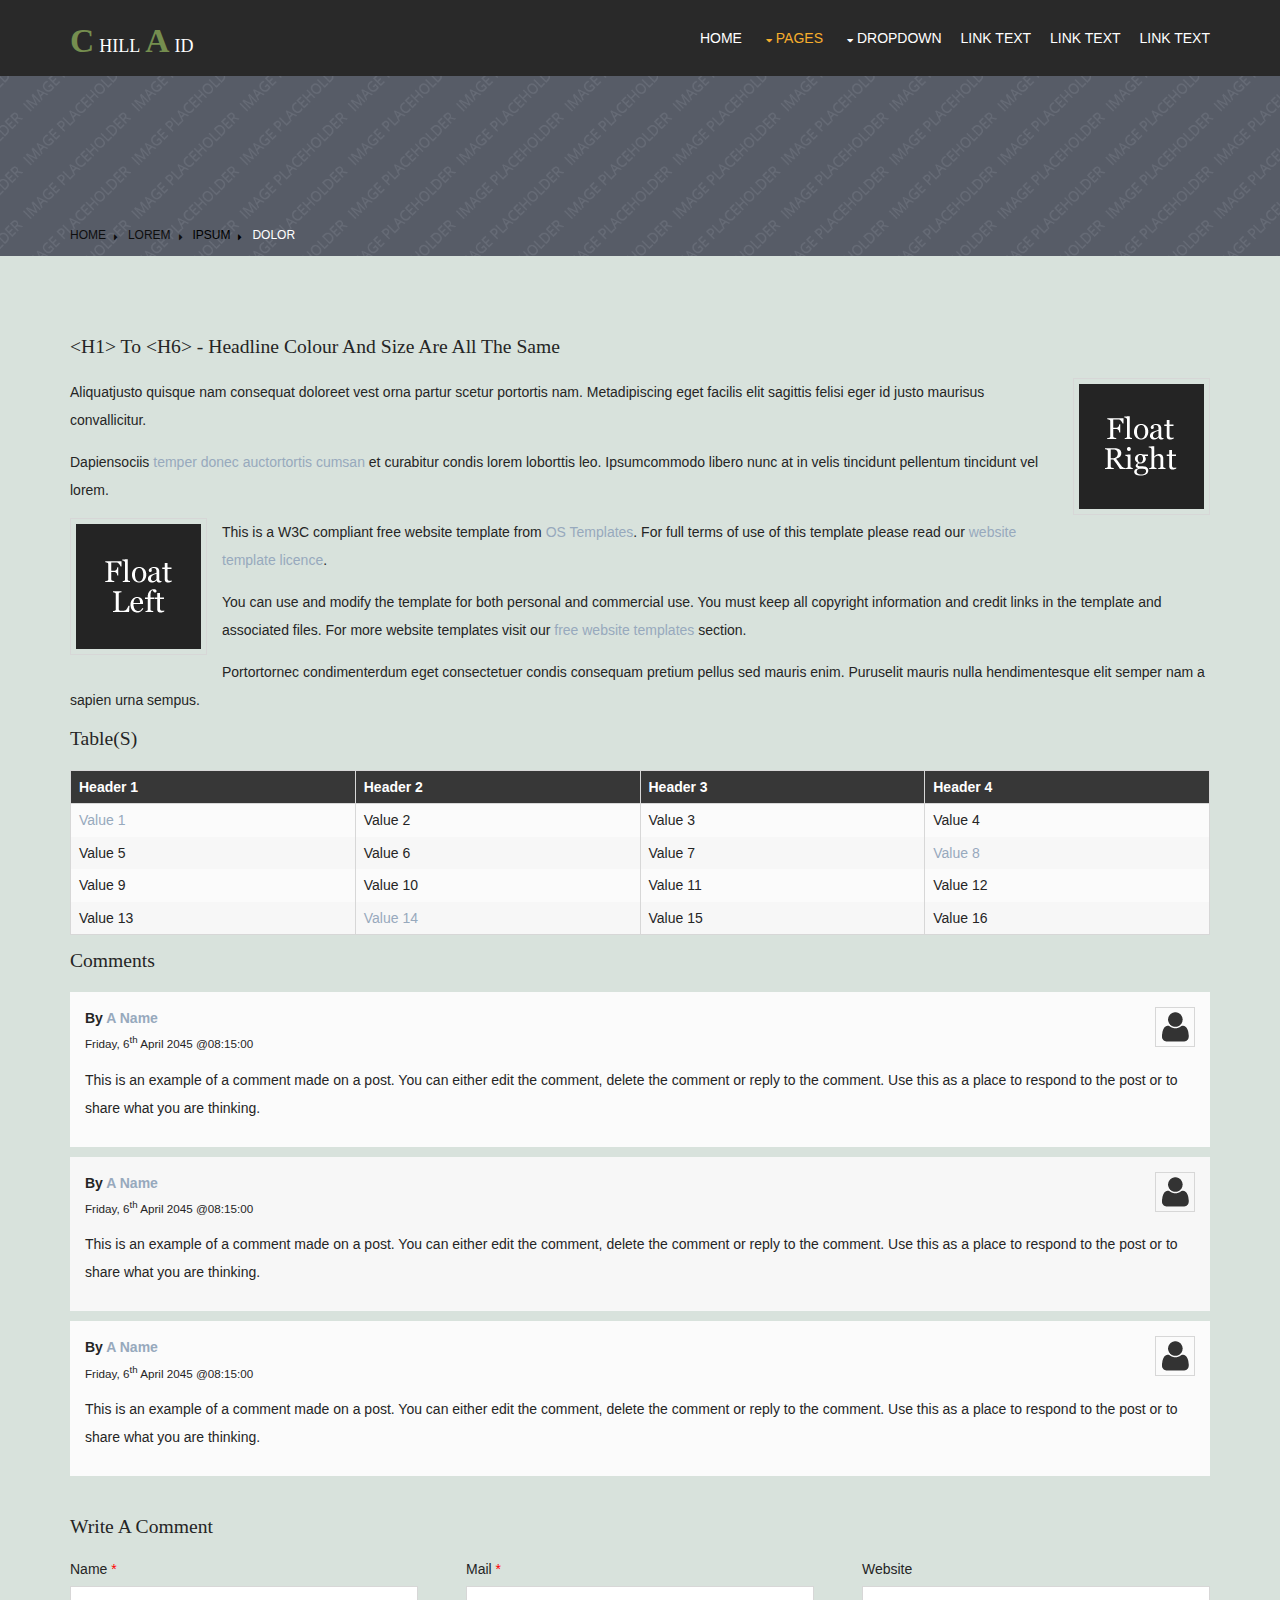
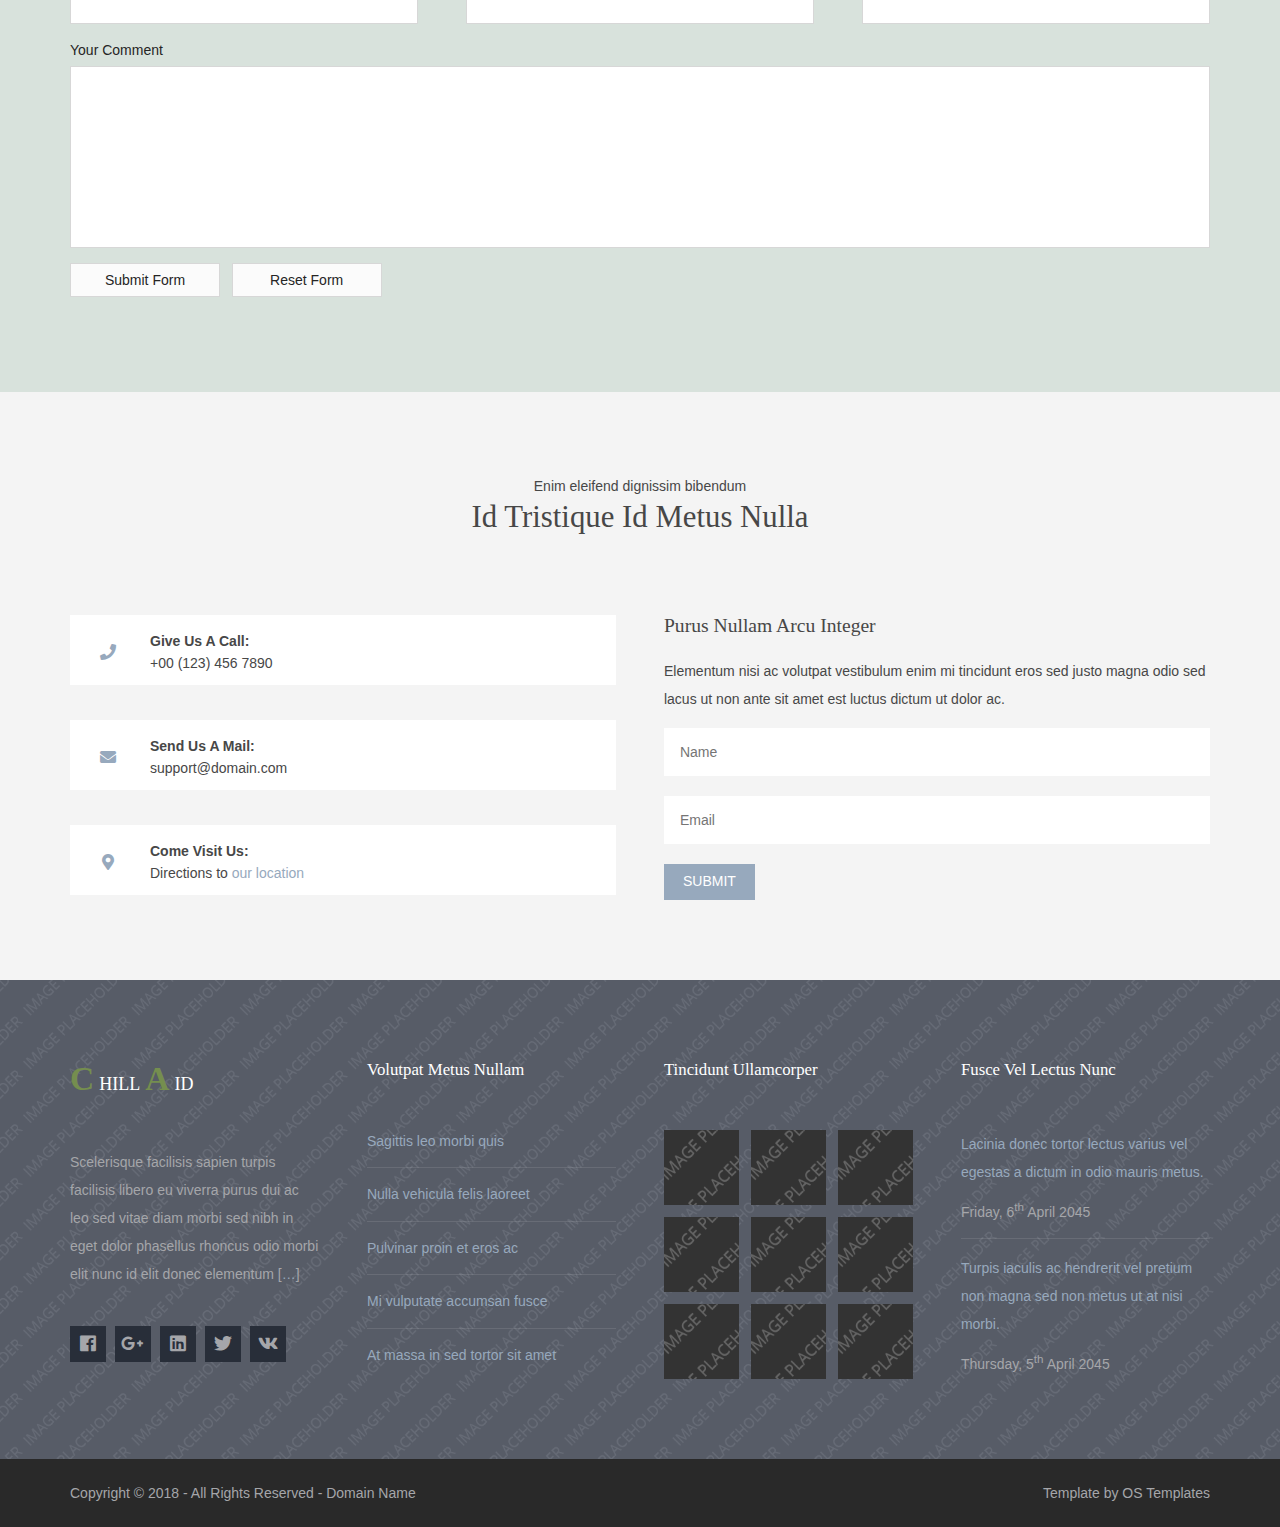
<file: pages/full-width.html>
<!DOCTYPE html>
<!--
Template Name: Chillaid
Author: <a href="https://www.os-templates.com/">OS Templates</a>
Author URI: https://www.os-templates.com/
Copyright: OS-Templates.com
Licence: Free to use under our free template licence terms
Licence URI: https://www.os-templates.com/template-terms
-->
<html lang="">
<!-- To declare your language - read more here: https://www.w3.org/International/questions/qa-html-language-declarations -->
<head>
<title>Chillaid | Pages | Full Width</title>
<meta charset="utf-8">
<meta name="viewport" content="width=device-width, initial-scale=1.0, maximum-scale=1.0, user-scalable=no">
<link href="../layout/styles/layout.css" rel="stylesheet" type="text/css" media="all">
</head>
<body id="top">
<!-- ################################################################################################ -->
<!-- ################################################################################################ -->
<!-- ################################################################################################ -->
<div class="wrapper row1">
  <header id="header" class="hoc clear">
    <div id="logo" class="fl_left"> 
      <!-- ################################################################################################ -->
      <h1 class="logoname"><a href="../index.html">Chill<span>a</span>id</a></h1>
      <!-- ################################################################################################ -->
    </div>
    <nav id="mainav" class="fl_right"> 
      <!-- ################################################################################################ -->
      <ul class="clear">
        <li><a href="../index.html">Home</a></li>
        <li class="active"><a class="drop" href="#">Pages</a>
          <ul>
            <li><a href="gallery.html">Gallery</a></li>
            <li class="active"><a href="full-width.html">Full Width</a></li>
            <li><a href="sidebar-left.html">Sidebar Left</a></li>
            <li><a href="sidebar-right.html">Sidebar Right</a></li>
            <li><a href="basic-grid.html">Basic Grid</a></li>
            <li><a href="font-icons.html">Font Icons</a></li>
          </ul>
        </li>
        <li><a class="drop" href="#">Dropdown</a>
          <ul>
            <li><a href="#">Level 2</a></li>
            <li><a class="drop" href="#">Level 2 + Drop</a>
              <ul>
                <li><a href="#">Level 3</a></li>
                <li><a href="#">Level 3</a></li>
                <li><a href="#">Level 3</a></li>
              </ul>
            </li>
            <li><a href="#">Level 2</a></li>
          </ul>
        </li>
        <li><a href="#">Link Text</a></li>
        <li><a href="#">Link Text</a></li>
        <li><a href="#">Link Text</a></li>
      </ul>
      <!-- ################################################################################################ -->
    </nav>
  </header>
</div>
<!-- ################################################################################################ -->
<!-- ################################################################################################ -->
<!-- ################################################################################################ -->
<div class="bgded overlay" style="background-image:url('../images/demo/backgrounds/01.png');">
  <div id="breadcrumb" class="hoc clear"> 
    <!-- ################################################################################################ -->
    <ul>
      <li><a href="#">Home</a></li>
      <li><a href="#">Lorem</a></li>
      <li><a href="#">Ipsum</a></li>
      <li><a href="#">Dolor</a></li>
    </ul>
    <!-- ################################################################################################ -->
  </div>
</div>
<!-- ################################################################################################ -->
<!-- ################################################################################################ -->
<!-- ################################################################################################ -->
<div class="wrapper row3">
  <main class="hoc container clear"> 
    <!-- main body -->
    <!-- ################################################################################################ -->
    <div class="content"> 
      <!-- ################################################################################################ -->
      <h1>&lt;h1&gt; to &lt;h6&gt; - Headline Colour and Size Are All The Same</h1>
      <img class="imgr borderedbox inspace-5" src="../images/demo/imgr.gif" alt="">
      <p>Aliquatjusto quisque nam consequat doloreet vest orna partur scetur portortis nam. Metadipiscing eget facilis elit sagittis felisi eger id justo maurisus convallicitur.</p>
      <p>Dapiensociis <a href="#">temper donec auctortortis cumsan</a> et curabitur condis lorem loborttis leo. Ipsumcommodo libero nunc at in velis tincidunt pellentum tincidunt vel lorem.</p>
      <img class="imgl borderedbox inspace-5" src="../images/demo/imgl.gif" alt="">
      <p>This is a W3C compliant free website template from <a href="https://www.os-templates.com/" title="Free Website Templates">OS Templates</a>. For full terms of use of this template please read our <a href="https://www.os-templates.com/template-terms">website template licence</a>.</p>
      <p>You can use and modify the template for both personal and commercial use. You must keep all copyright information and credit links in the template and associated files. For more website templates visit our <a href="https://www.os-templates.com/">free website templates</a> section.</p>
      <p>Portortornec condimenterdum eget consectetuer condis consequam pretium pellus sed mauris enim. Puruselit mauris nulla hendimentesque elit semper nam a sapien urna sempus.</p>
      <h1>Table(s)</h1>
      <div class="scrollable">
        <table>
          <thead>
            <tr>
              <th>Header 1</th>
              <th>Header 2</th>
              <th>Header 3</th>
              <th>Header 4</th>
            </tr>
          </thead>
          <tbody>
            <tr>
              <td><a href="#">Value 1</a></td>
              <td>Value 2</td>
              <td>Value 3</td>
              <td>Value 4</td>
            </tr>
            <tr>
              <td>Value 5</td>
              <td>Value 6</td>
              <td>Value 7</td>
              <td><a href="#">Value 8</a></td>
            </tr>
            <tr>
              <td>Value 9</td>
              <td>Value 10</td>
              <td>Value 11</td>
              <td>Value 12</td>
            </tr>
            <tr>
              <td>Value 13</td>
              <td><a href="#">Value 14</a></td>
              <td>Value 15</td>
              <td>Value 16</td>
            </tr>
          </tbody>
        </table>
      </div>
      <div id="comments">
        <h2>Comments</h2>
        <ul>
          <li>
            <article>
              <header>
                <figure class="avatar"><img src="../images/demo/avatar.png" alt=""></figure>
                <address>
                By <a href="#">A Name</a>
                </address>
                <time datetime="2045-04-06T08:15+00:00">Friday, 6<sup>th</sup> April 2045 @08:15:00</time>
              </header>
              <div class="comcont">
                <p>This is an example of a comment made on a post. You can either edit the comment, delete the comment or reply to the comment. Use this as a place to respond to the post or to share what you are thinking.</p>
              </div>
            </article>
          </li>
          <li>
            <article>
              <header>
                <figure class="avatar"><img src="../images/demo/avatar.png" alt=""></figure>
                <address>
                By <a href="#">A Name</a>
                </address>
                <time datetime="2045-04-06T08:15+00:00">Friday, 6<sup>th</sup> April 2045 @08:15:00</time>
              </header>
              <div class="comcont">
                <p>This is an example of a comment made on a post. You can either edit the comment, delete the comment or reply to the comment. Use this as a place to respond to the post or to share what you are thinking.</p>
              </div>
            </article>
          </li>
          <li>
            <article>
              <header>
                <figure class="avatar"><img src="../images/demo/avatar.png" alt=""></figure>
                <address>
                By <a href="#">A Name</a>
                </address>
                <time datetime="2045-04-06T08:15+00:00">Friday, 6<sup>th</sup> April 2045 @08:15:00</time>
              </header>
              <div class="comcont">
                <p>This is an example of a comment made on a post. You can either edit the comment, delete the comment or reply to the comment. Use this as a place to respond to the post or to share what you are thinking.</p>
              </div>
            </article>
          </li>
        </ul>
        <h2>Write A Comment</h2>
        <form action="#" method="post">
          <div class="one_third first">
            <label for="name">Name <span>*</span></label>
            <input type="text" name="name" id="name" value="" size="22" required>
          </div>
          <div class="one_third">
            <label for="email">Mail <span>*</span></label>
            <input type="email" name="email" id="email" value="" size="22" required>
          </div>
          <div class="one_third">
            <label for="url">Website</label>
            <input type="url" name="url" id="url" value="" size="22">
          </div>
          <div class="block clear">
            <label for="comment">Your Comment</label>
            <textarea name="comment" id="comment" cols="25" rows="10"></textarea>
          </div>
          <div>
            <input type="submit" name="submit" value="Submit Form">
            &nbsp;
            <input type="reset" name="reset" value="Reset Form">
          </div>
        </form>
      </div>
      <!-- ################################################################################################ -->
    </div>
    <!-- ################################################################################################ -->
    <!-- / main body -->
    <div class="clear"></div>
  </main>
</div>
<!-- ################################################################################################ -->
<!-- ################################################################################################ -->
<!-- ################################################################################################ -->
<div class="wrapper row2">
  <section id="ctdetails" class="hoc container clear"> 
    <!-- ################################################################################################ -->
    <div class="sectiontitle">
      <p class="nospace font-xs">Enim eleifend dignissim bibendum</p>
      <h6 class="heading font-x2">Id tristique id metus nulla</h6>
    </div>
    <figure class="one_half first">
      <ul class="nospace clear">
        <li class="block clear"><a href="#"><i class="fas fa-phone"></i></a> <span><strong>Give us a call:</strong> +00 (123) 456 7890</span></li>
        <li class="block clear"><a href="#"><i class="fas fa-envelope"></i></a> <span><strong>Send us a mail:</strong> support@domain.com</span></li>
        <li class="block clear"><a href="#"><i class="fas fa-map-marker-alt"></i></a> <span><strong>Come visit us:</strong> Directions to <a href="#">our location</a></span></li>
      </ul>
    </figure>
    <article class="one_half">
      <h6 class="heading">Purus nullam arcu integer</h6>
      <p class="nospace btmspace-15">Elementum nisi ac volutpat vestibulum enim mi tincidunt eros sed justo magna odio sed lacus ut non ante sit amet est luctus dictum ut dolor ac.</p>
      <form action="#" method="post">
        <fieldset>
          <legend>Newsletter:</legend>
          <input type="text" value="" placeholder="Name">
          <input type="text" value="" placeholder="Email">
          <button type="submit" value="submit">Submit</button>
        </fieldset>
      </form>
    </article>
    <!-- ################################################################################################ -->
  </section>
</div>
<!-- ################################################################################################ -->
<!-- ################################################################################################ -->
<!-- ################################################################################################ -->
<div class="bgded overlay row4" style="background-image:url('../images/demo/backgrounds/01.png');">
  <footer id="footer" class="hoc clear"> 
    <!-- ################################################################################################ -->
    <div class="one_quarter first">
      <h1 class="logoname"><a href="../index.html">Chill<span>a</span>id</a></h1>
      <p>Scelerisque facilisis sapien turpis facilisis libero eu viverra purus dui ac leo sed vitae diam morbi sed nibh in eget dolor phasellus rhoncus odio morbi elit nunc id elit donec elementum [<a href="#">&hellip;</a>]</p>
      <ul class="faico clear">
        <li><a class="faicon-facebook" href="#"><i class="fab fa-facebook"></i></a></li>
        <li><a class="faicon-google-plus" href="#"><i class="fab fa-google-plus-g"></i></a></li>
        <li><a class="faicon-linkedin" href="#"><i class="fab fa-linkedin"></i></a></li>
        <li><a class="faicon-twitter" href="#"><i class="fab fa-twitter"></i></a></li>
        <li><a class="faicon-vk" href="#"><i class="fab fa-vk"></i></a></li>
      </ul>
    </div>
    <div class="one_quarter">
      <h6 class="heading">Volutpat metus nullam</h6>
      <ul class="nospace linklist">
        <li><a href="#">Sagittis leo morbi quis</a></li>
        <li><a href="#">Nulla vehicula felis laoreet</a></li>
        <li><a href="#">Pulvinar proin et eros ac</a></li>
        <li><a href="#">Mi vulputate accumsan fusce</a></li>
        <li><a href="#">At massa in sed tortor sit amet</a></li>
      </ul>
    </div>
    <div class="one_quarter">
      <h6 class="heading">Tincidunt ullamcorper</h6>
      <ul class="nospace clear latestimg">
        <li><a class="imgover" href="#"><img src="../images/demo/100x100.png" alt=""></a></li>
        <li><a class="imgover" href="#"><img src="../images/demo/100x100.png" alt=""></a></li>
        <li><a class="imgover" href="#"><img src="../images/demo/100x100.png" alt=""></a></li>
        <li><a class="imgover" href="#"><img src="../images/demo/100x100.png" alt=""></a></li>
        <li><a class="imgover" href="#"><img src="../images/demo/100x100.png" alt=""></a></li>
        <li><a class="imgover" href="#"><img src="../images/demo/100x100.png" alt=""></a></li>
        <li><a class="imgover" href="#"><img src="../images/demo/100x100.png" alt=""></a></li>
        <li><a class="imgover" href="#"><img src="../images/demo/100x100.png" alt=""></a></li>
        <li><a class="imgover" href="#"><img src="../images/demo/100x100.png" alt=""></a></li>
      </ul>
    </div>
    <div class="one_quarter">
      <h6 class="heading">Fusce vel lectus nunc</h6>
      <ul class="nospace linklist">
        <li>
          <article>
            <p class="nospace btmspace-10"><a href="#">Lacinia donec tortor lectus varius vel egestas a dictum in odio mauris metus.</a></p>
            <time class="block font-xs" datetime="2045-04-06">Friday, 6<sup>th</sup> April 2045</time>
          </article>
        </li>
        <li>
          <article>
            <p class="nospace btmspace-10"><a href="#">Turpis iaculis ac hendrerit vel pretium non magna sed non metus ut at nisi morbi.</a></p>
            <time class="block font-xs" datetime="2045-04-05">Thursday, 5<sup>th</sup> April 2045</time>
          </article>
        </li>
      </ul>
    </div>
    <!-- ################################################################################################ -->
  </footer>
</div>
<!-- ################################################################################################ -->
<!-- ################################################################################################ -->
<!-- ################################################################################################ -->
<div class="wrapper row5">
  <div id="copyright" class="hoc clear"> 
    <!-- ################################################################################################ -->
    <p class="fl_left">Copyright &copy; 2018 - All Rights Reserved - <a href="#">Domain Name</a></p>
    <p class="fl_right">Template by <a target="_blank" href="https://www.os-templates.com/" title="Free Website Templates">OS Templates</a></p>
    <!-- ################################################################################################ -->
  </div>
</div>
<!-- ################################################################################################ -->
<!-- ################################################################################################ -->
<!-- ################################################################################################ -->
<a id="backtotop" href="#top"><i class="fas fa-chevron-up"></i></a>
<!-- JAVASCRIPTS -->
<script src="../layout/scripts/jquery.min.js"></script>
<script src="../layout/scripts/jquery.backtotop.js"></script>
<script src="../layout/scripts/jquery.mobilemenu.js"></script>
</body>
</html>
</file>
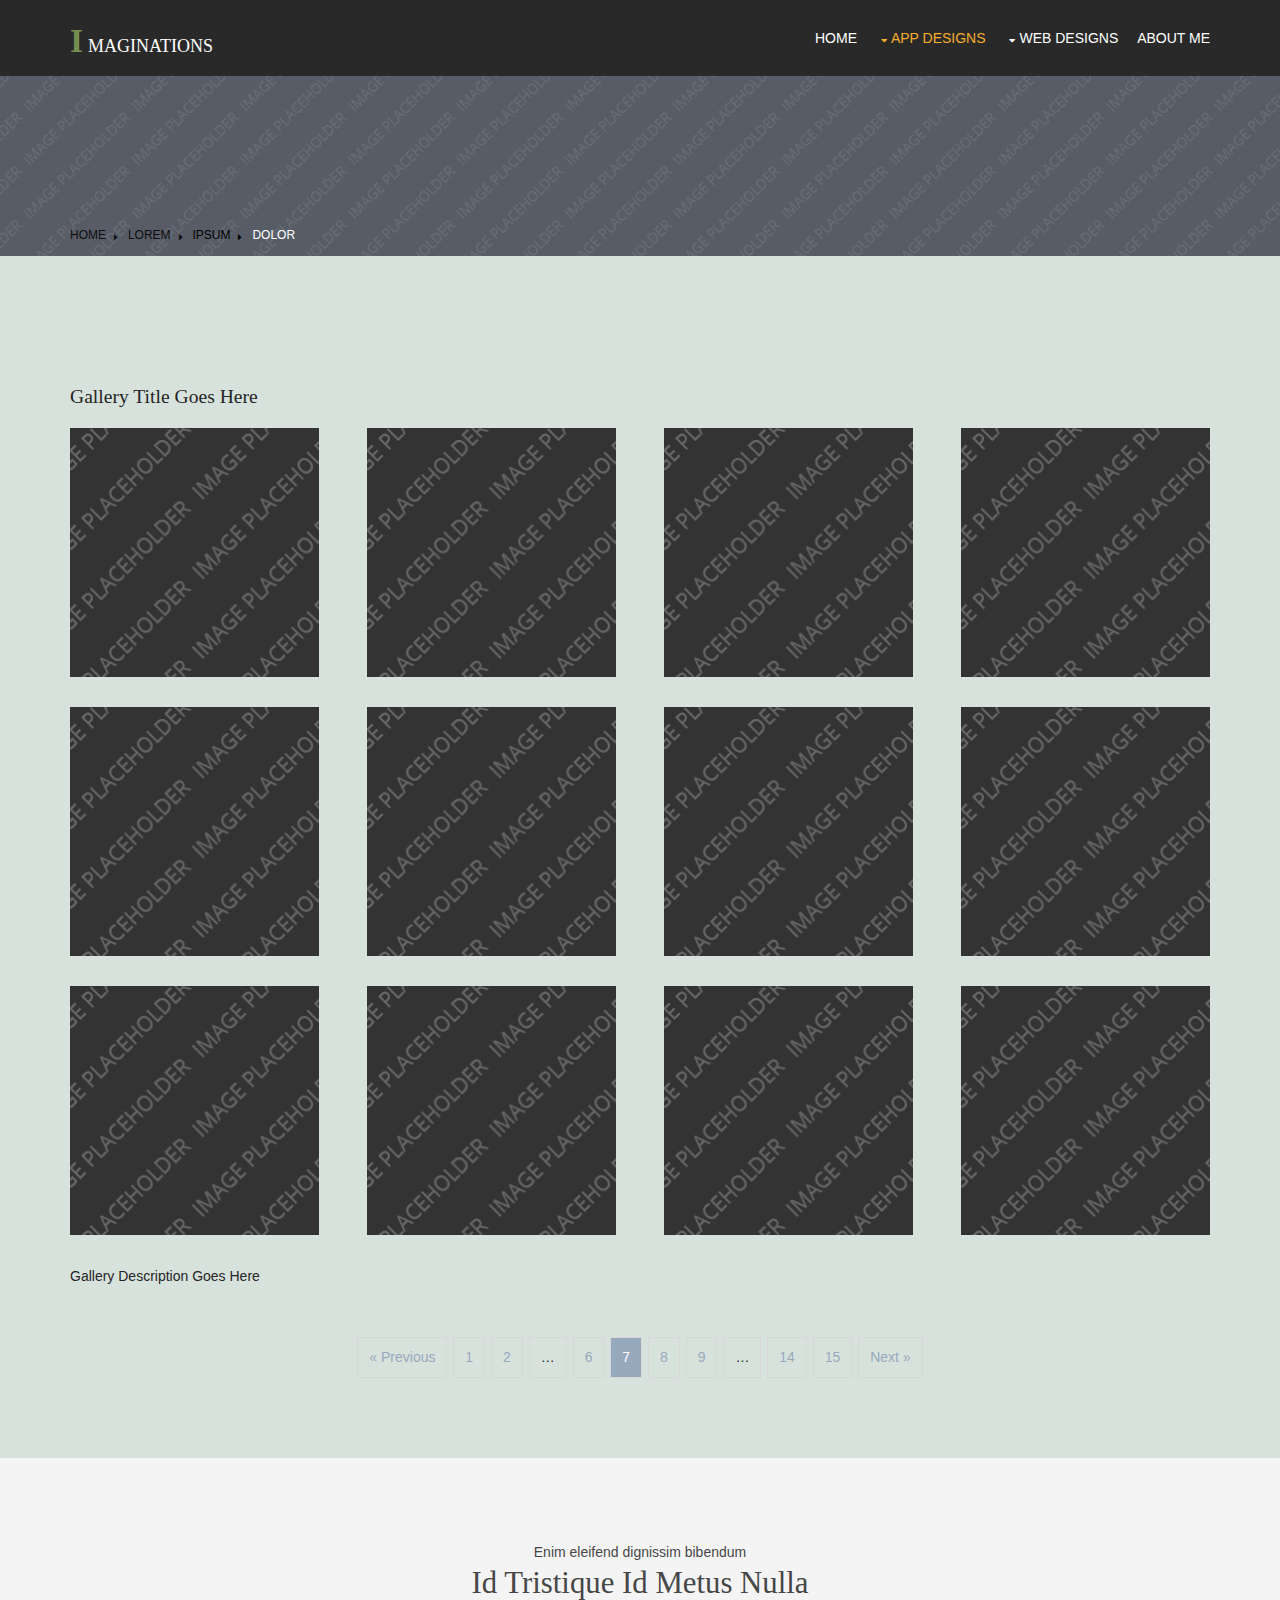
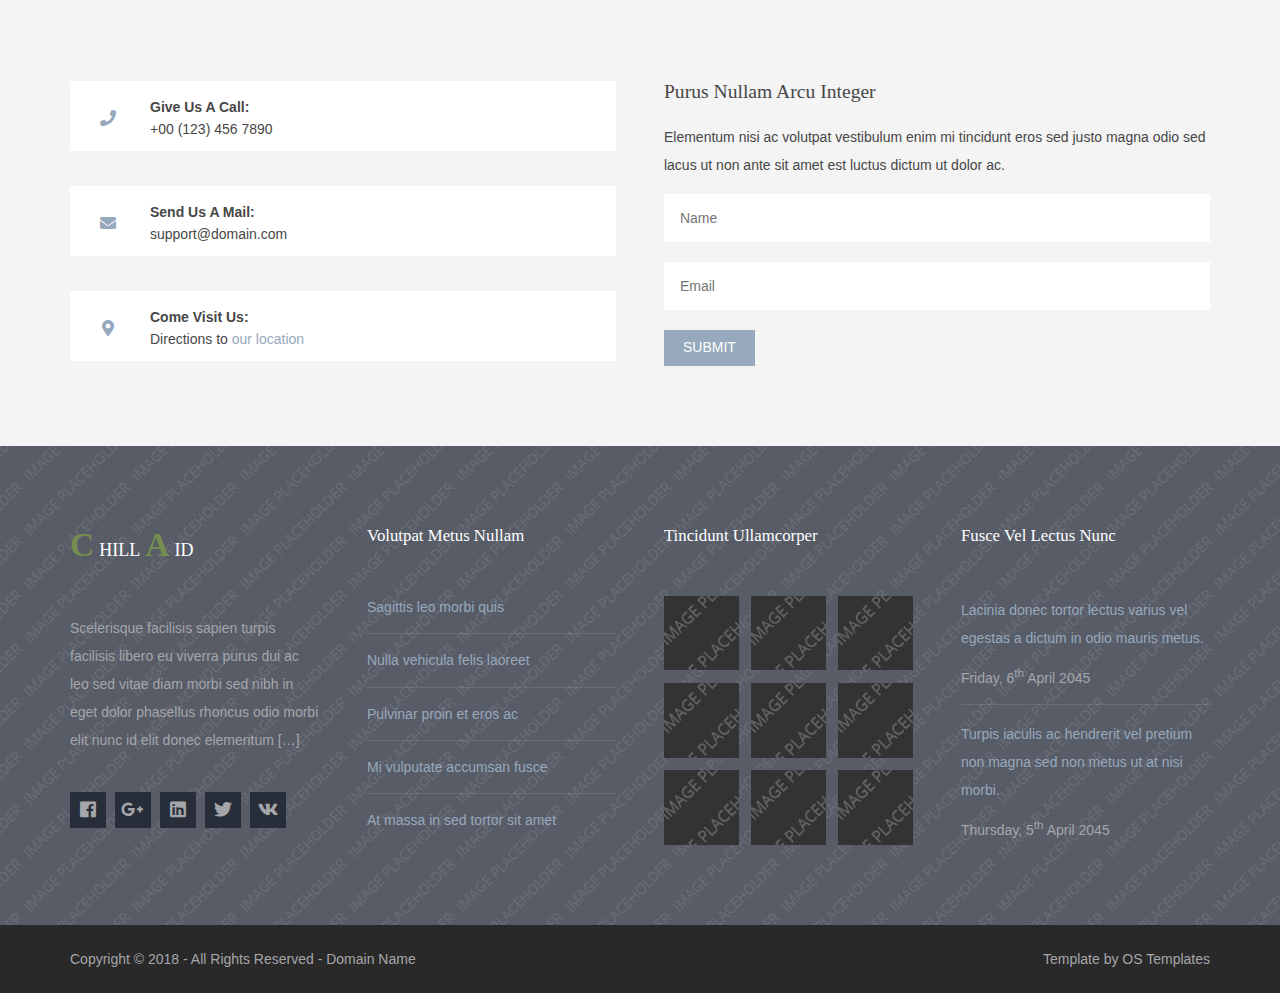
<file: pages/gallery.html>
<!DOCTYPE html>
<!--
Template Name: Chillaid
Author: <a href="https://www.os-templates.com/">OS Templates</a>
Author URI: https://www.os-templates.com/
Copyright: OS-Templates.com
Licence: Free to use under our free template licence terms
Licence URI: https://www.os-templates.com/template-terms
-->
<html lang="">
<!-- To declare your language - read more here: https://www.w3.org/International/questions/qa-html-language-declarations -->
<head>
<title>Imaginations | App Design | SOAR</title>
<meta charset="utf-8">
<meta name="viewport" content="width=device-width, initial-scale=1.0, maximum-scale=1.0, user-scalable=no">
<link href="../layout/styles/layout.css" rel="stylesheet" type="text/css" media="all">
</head>
<body id="top">
<!-- ################################################################################################ -->
<!-- ################################################################################################ -->
<!-- ################################################################################################ -->
<div class="wrapper row1">
  <header id="header" class="hoc clear">
    <div id="logo" class="fl_left">
      <!-- ################################################################################################ -->
      <h1 class="logoname"><a href="../index.html">Imaginations</a></h1>
      <!-- ################################################################################################ -->
    </div>
    <nav id="mainav" class="fl_right">
      <!-- ################################################################################################ -->
      <ul class="clear">
        <li><a href="../index.html">Home</a></li>
        <li class="active"><a class="drop" href="#">App Designs</a>
          <ul>
            <li class="active"><a href="gallery.html">SOAR</a></li>
            <li><a href="full-width.html">Study Together</a></li>
            <li><a href="sidebar-left.html">Sidebar Left</a></li>
            <li><a href="sidebar-right.html">Sidebar Right</a></li>
            <li><a href="basic-grid.html">Basic Grid</a></li>
            <li><a href="font-icons.html">Font Icons</a></li>
          </ul>
        </li>
        <li><a class="drop" href="#">Web Designs</a>
          <ul>
            <li><a href="#">Level 2</a></li>
            <li><a class="drop" href="#">Level 2 + Drop</a>
              <ul>
                <li><a href="#">Level 3</a></li>
                <li><a href="#">Level 3</a></li>
                <li><a href="#">Level 3</a></li>
              </ul>
            </li>
            <li><a href="#">Level 2</a></li>
          </ul>
        </li>
        <li><a href="#">About me</a></li>
        <!--
        <li><a href="#">Link Text</a></li>
        <li><a href="#">Link Text</a></li>
        -->
      </ul>
      <!-- ################################################################################################ -->
    </nav>
  </header>
</div>
<!-- ################################################################################################ -->
<!-- ################################################################################################ -->
<!-- ################################################################################################ -->
<div class="bgded overlay" style="background-image:url('../images/demo/backgrounds/01.png');">
  <div id="breadcrumb" class="hoc clear">
    <!-- ################################################################################################ -->
    <ul>
      <li><a href="#">Home</a></li>
      <li><a href="#">Lorem</a></li>
      <li><a href="#">Ipsum</a></li>
      <li><a href="#">Dolor</a></li>
    </ul>
    <!-- ################################################################################################ -->
  </div>
</div>
<!-- ################################################################################################ -->
<!-- ################################################################################################ -->
<!-- ################################################################################################ -->
<div class="wrapper row3">
  <main class="hoc container clear">
    <!-- main body -->
    <!-- ################################################################################################ -->
    <div class="content">
      <!-- ################################################################################################ -->
      <div id="gallery">
        <figure>
          <header class="heading">Gallery Title Goes Here</header>
          <ul class="nospace clear">
            <li class="one_quarter first"><a href="#"><img src="../images/demo/gallery/01.png" alt=""></a></li>
            <li class="one_quarter"><a href="#"><img src="../images/demo/gallery/01.png" alt=""></a></li>
            <li class="one_quarter"><a href="#"><img src="../images/demo/gallery/01.png" alt=""></a></li>
            <li class="one_quarter"><a href="#"><img src="../images/demo/gallery/01.png" alt=""></a></li>
            <li class="one_quarter first"><a href="#"><img src="../images/demo/gallery/01.png" alt=""></a></li>
            <li class="one_quarter"><a href="#"><img src="../images/demo/gallery/01.png" alt=""></a></li>
            <li class="one_quarter"><a href="#"><img src="../images/demo/gallery/01.png" alt=""></a></li>
            <li class="one_quarter"><a href="#"><img src="../images/demo/gallery/01.png" alt=""></a></li>
            <li class="one_quarter first"><a href="#"><img src="../images/demo/gallery/01.png" alt=""></a></li>
            <li class="one_quarter"><a href="#"><img src="../images/demo/gallery/01.png" alt=""></a></li>
            <li class="one_quarter"><a href="#"><img src="../images/demo/gallery/01.png" alt=""></a></li>
            <li class="one_quarter"><a href="#"><img src="../images/demo/gallery/01.png" alt=""></a></li>
          </ul>
          <figcaption>Gallery Description Goes Here</figcaption>
        </figure>
      </div>
      <!-- ################################################################################################ -->
      <!-- ################################################################################################ -->
      <nav class="pagination">
        <ul>
          <li><a href="#">&laquo; Previous</a></li>
          <li><a href="#">1</a></li>
          <li><a href="#">2</a></li>
          <li><strong>&hellip;</strong></li>
          <li><a href="#">6</a></li>
          <li class="current"><strong>7</strong></li>
          <li><a href="#">8</a></li>
          <li><a href="#">9</a></li>
          <li><strong>&hellip;</strong></li>
          <li><a href="#">14</a></li>
          <li><a href="#">15</a></li>
          <li><a href="#">Next &raquo;</a></li>
        </ul>
      </nav>
      <!-- ################################################################################################ -->
    </div>
    <!-- ################################################################################################ -->
    <!-- / main body -->
    <div class="clear"></div>
  </main>
</div>
<!-- ################################################################################################ -->
<!-- ################################################################################################ -->
<!-- ################################################################################################ -->
<div class="wrapper row2">
  <section id="ctdetails" class="hoc container clear">
    <!-- ################################################################################################ -->
    <div class="sectiontitle">
      <p class="nospace font-xs">Enim eleifend dignissim bibendum</p>
      <h6 class="heading font-x2">Id tristique id metus nulla</h6>
    </div>
    <figure class="one_half first">
      <ul class="nospace clear">
        <li class="block clear"><a href="#"><i class="fas fa-phone"></i></a> <span><strong>Give us a call:</strong> +00 (123) 456 7890</span></li>
        <li class="block clear"><a href="#"><i class="fas fa-envelope"></i></a> <span><strong>Send us a mail:</strong> support@domain.com</span></li>
        <li class="block clear"><a href="#"><i class="fas fa-map-marker-alt"></i></a> <span><strong>Come visit us:</strong> Directions to <a href="#">our location</a></span></li>
      </ul>
    </figure>
    <article class="one_half">
      <h6 class="heading">Purus nullam arcu integer</h6>
      <p class="nospace btmspace-15">Elementum nisi ac volutpat vestibulum enim mi tincidunt eros sed justo magna odio sed lacus ut non ante sit amet est luctus dictum ut dolor ac.</p>
      <form action="#" method="post">
        <fieldset>
          <legend>Newsletter:</legend>
          <input type="text" value="" placeholder="Name">
          <input type="text" value="" placeholder="Email">
          <button type="submit" value="submit">Submit</button>
        </fieldset>
      </form>
    </article>
    <!-- ################################################################################################ -->
  </section>
</div>
<!-- ################################################################################################ -->
<!-- ################################################################################################ -->
<!-- ################################################################################################ -->
<div class="bgded overlay row4" style="background-image:url('../images/demo/backgrounds/01.png');">
  <footer id="footer" class="hoc clear">
    <!-- ################################################################################################ -->
    <div class="one_quarter first">
      <h1 class="logoname"><a href="../index.html">Chill<span>a</span>id</a></h1>
      <p>Scelerisque facilisis sapien turpis facilisis libero eu viverra purus dui ac leo sed vitae diam morbi sed nibh in eget dolor phasellus rhoncus odio morbi elit nunc id elit donec elementum [<a href="#">&hellip;</a>]</p>
      <ul class="faico clear">
        <li><a class="faicon-facebook" href="#"><i class="fab fa-facebook"></i></a></li>
        <li><a class="faicon-google-plus" href="#"><i class="fab fa-google-plus-g"></i></a></li>
        <li><a class="faicon-linkedin" href="#"><i class="fab fa-linkedin"></i></a></li>
        <li><a class="faicon-twitter" href="#"><i class="fab fa-twitter"></i></a></li>
        <li><a class="faicon-vk" href="#"><i class="fab fa-vk"></i></a></li>
      </ul>
    </div>
    <div class="one_quarter">
      <h6 class="heading">Volutpat metus nullam</h6>
      <ul class="nospace linklist">
        <li><a href="#">Sagittis leo morbi quis</a></li>
        <li><a href="#">Nulla vehicula felis laoreet</a></li>
        <li><a href="#">Pulvinar proin et eros ac</a></li>
        <li><a href="#">Mi vulputate accumsan fusce</a></li>
        <li><a href="#">At massa in sed tortor sit amet</a></li>
      </ul>
    </div>
    <div class="one_quarter">
      <h6 class="heading">Tincidunt ullamcorper</h6>
      <ul class="nospace clear latestimg">
        <li><a class="imgover" href="#"><img src="../images/demo/100x100.png" alt=""></a></li>
        <li><a class="imgover" href="#"><img src="../images/demo/100x100.png" alt=""></a></li>
        <li><a class="imgover" href="#"><img src="../images/demo/100x100.png" alt=""></a></li>
        <li><a class="imgover" href="#"><img src="../images/demo/100x100.png" alt=""></a></li>
        <li><a class="imgover" href="#"><img src="../images/demo/100x100.png" alt=""></a></li>
        <li><a class="imgover" href="#"><img src="../images/demo/100x100.png" alt=""></a></li>
        <li><a class="imgover" href="#"><img src="../images/demo/100x100.png" alt=""></a></li>
        <li><a class="imgover" href="#"><img src="../images/demo/100x100.png" alt=""></a></li>
        <li><a class="imgover" href="#"><img src="../images/demo/100x100.png" alt=""></a></li>
      </ul>
    </div>
    <div class="one_quarter">
      <h6 class="heading">Fusce vel lectus nunc</h6>
      <ul class="nospace linklist">
        <li>
          <article>
            <p class="nospace btmspace-10"><a href="#">Lacinia donec tortor lectus varius vel egestas a dictum in odio mauris metus.</a></p>
            <time class="block font-xs" datetime="2045-04-06">Friday, 6<sup>th</sup> April 2045</time>
          </article>
        </li>
        <li>
          <article>
            <p class="nospace btmspace-10"><a href="#">Turpis iaculis ac hendrerit vel pretium non magna sed non metus ut at nisi morbi.</a></p>
            <time class="block font-xs" datetime="2045-04-05">Thursday, 5<sup>th</sup> April 2045</time>
          </article>
        </li>
      </ul>
    </div>
    <!-- ################################################################################################ -->
  </footer>
</div>
<!-- ################################################################################################ -->
<!-- ################################################################################################ -->
<!-- ################################################################################################ -->
<div class="wrapper row5">
  <div id="copyright" class="hoc clear">
    <!-- ################################################################################################ -->
    <p class="fl_left">Copyright &copy; 2018 - All Rights Reserved - <a href="#">Domain Name</a></p>
    <p class="fl_right">Template by <a target="_blank" href="https://www.os-templates.com/" title="Free Website Templates">OS Templates</a></p>
    <!-- ################################################################################################ -->
  </div>
</div>
<!-- ################################################################################################ -->
<!-- ################################################################################################ -->
<!-- ################################################################################################ -->
<a id="backtotop" href="#top"><i class="fas fa-chevron-up"></i></a>
<!-- JAVASCRIPTS -->
<script src="../layout/scripts/jquery.min.js"></script>
<script src="../layout/scripts/jquery.backtotop.js"></script>
<script src="../layout/scripts/jquery.mobilemenu.js"></script>
</body>
</html>
</file>
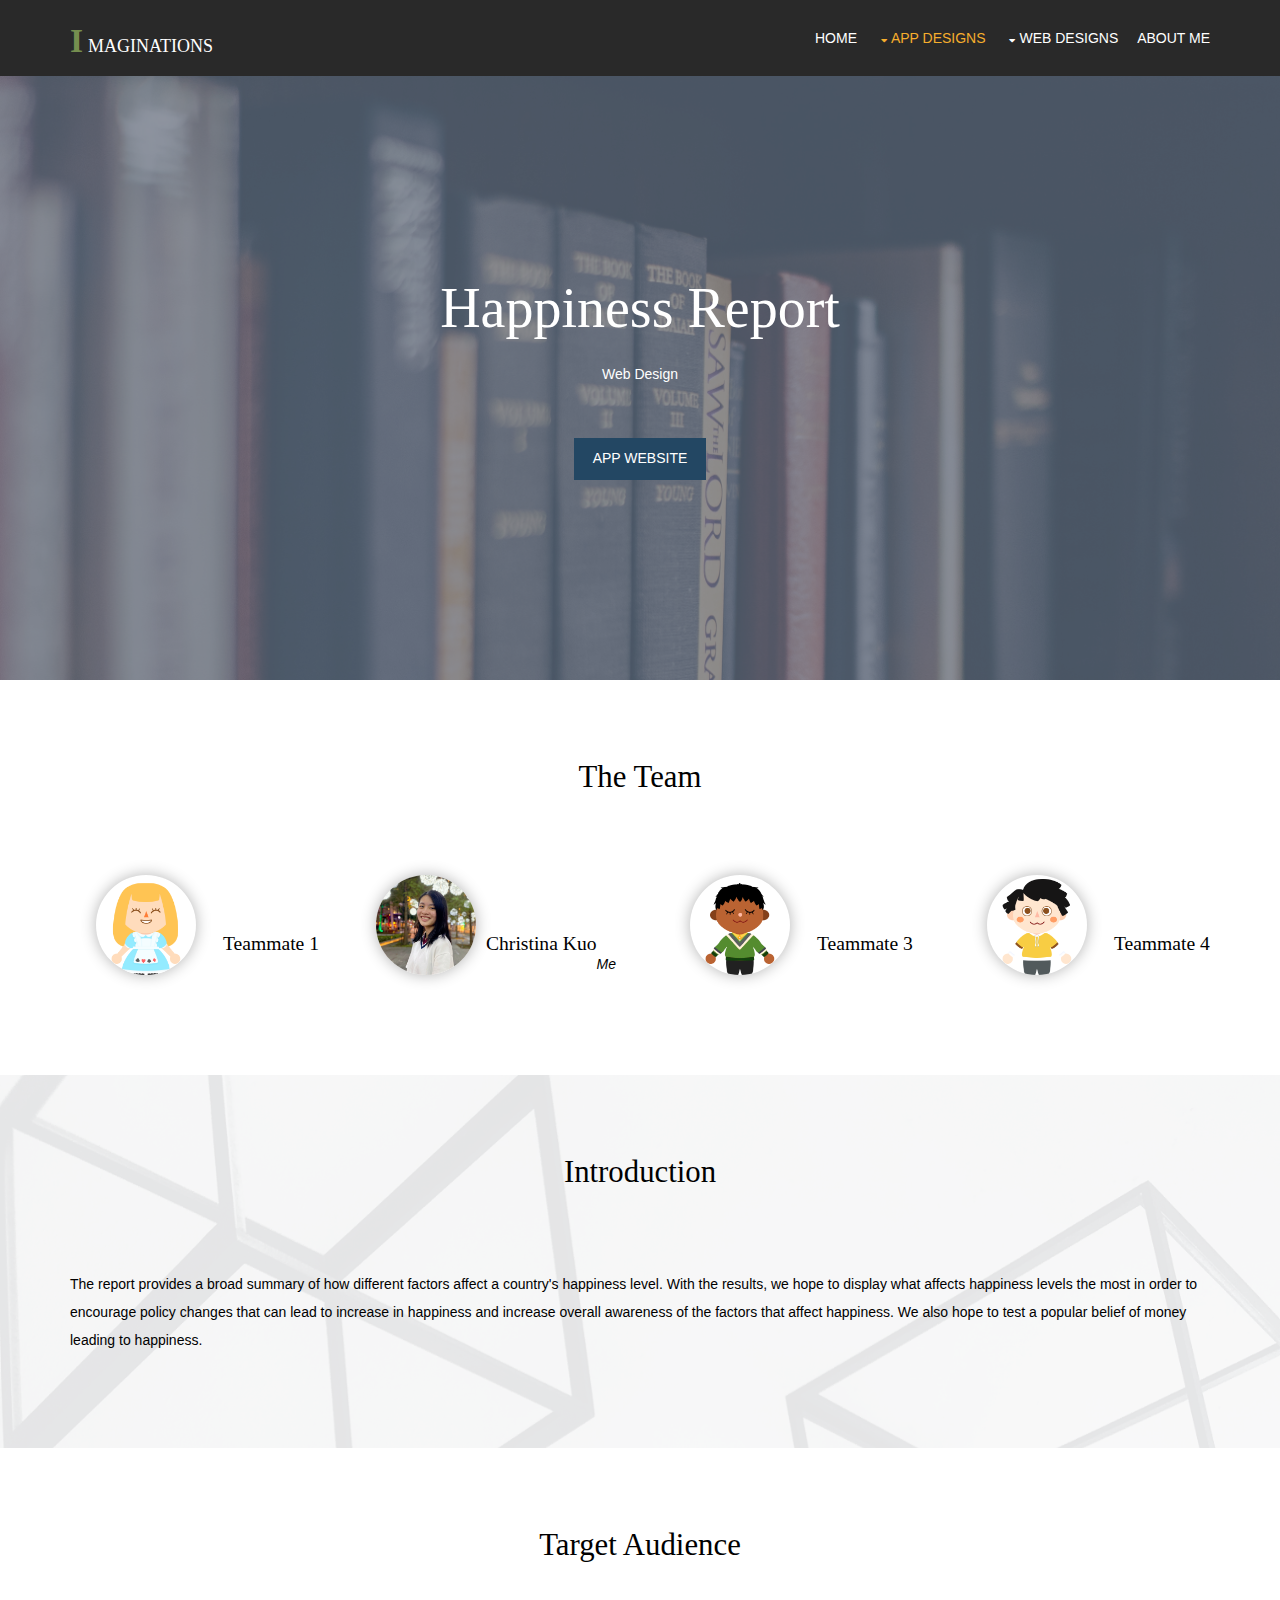
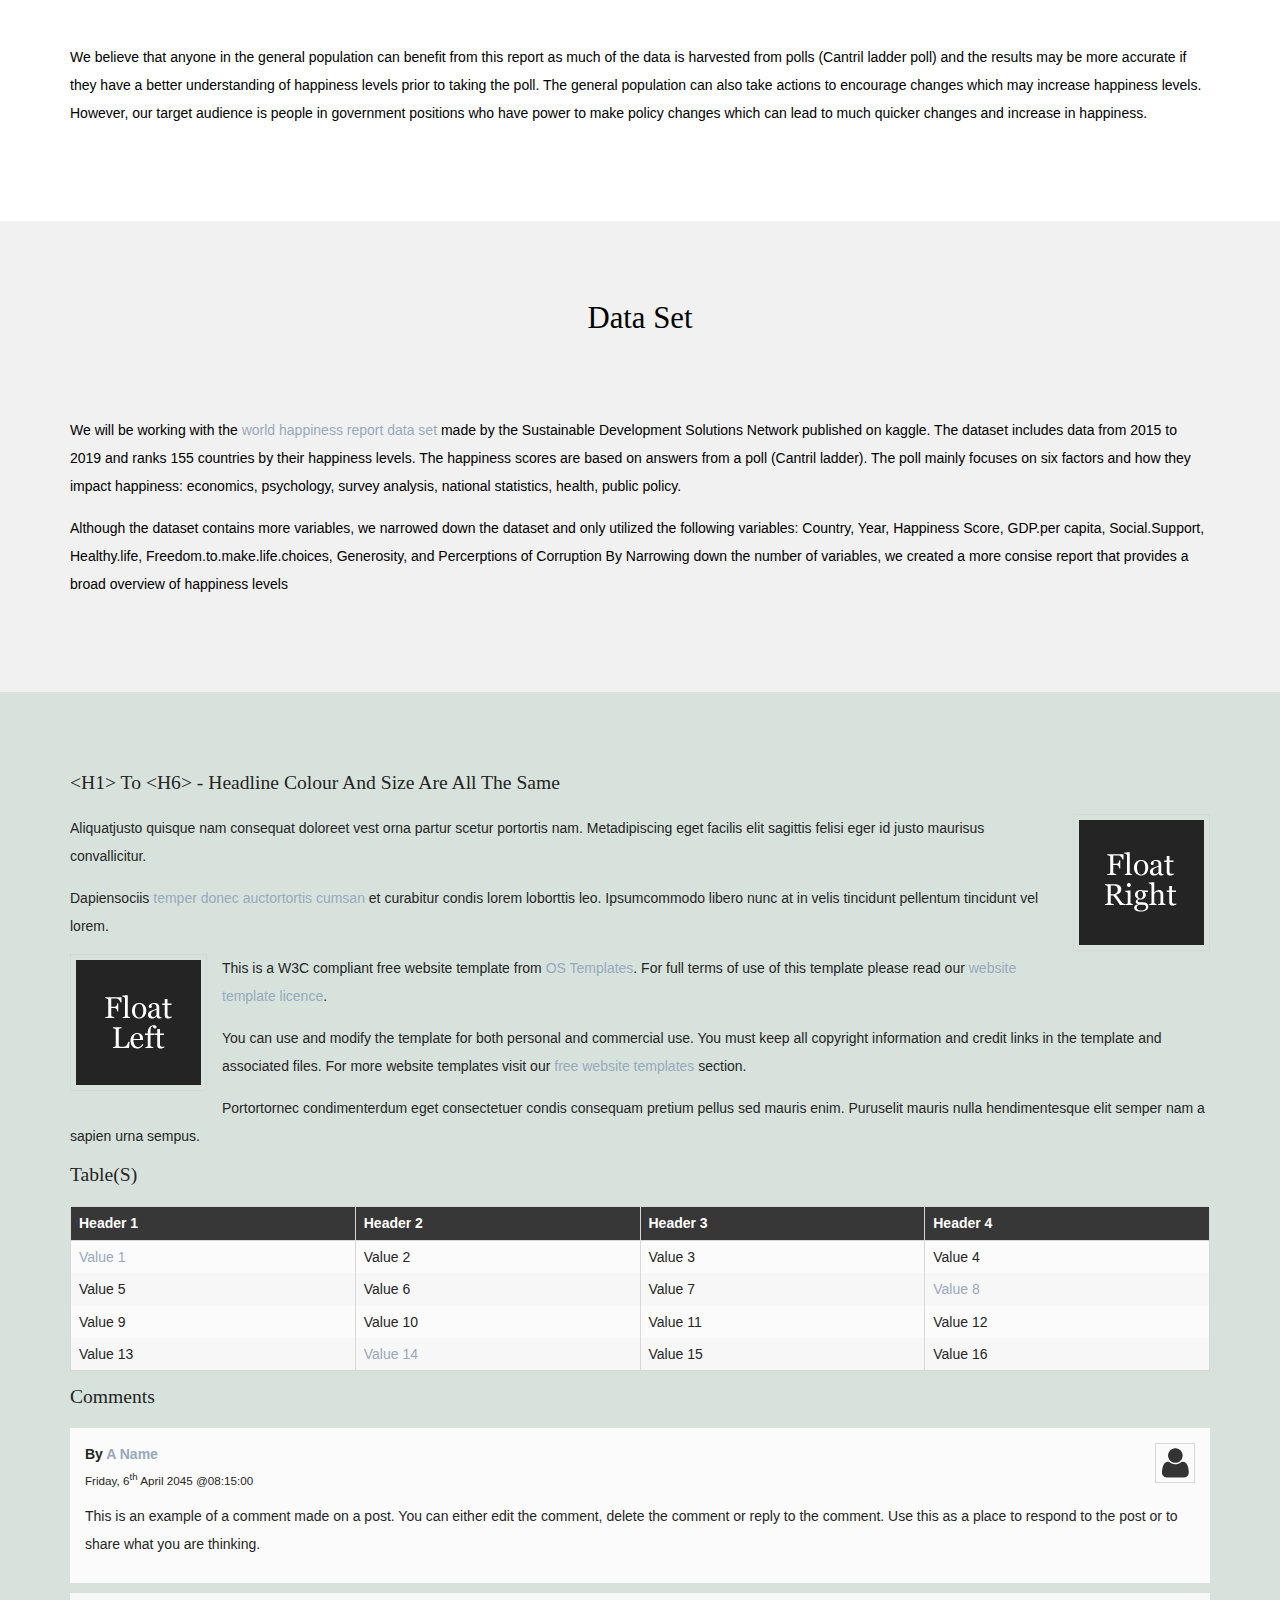
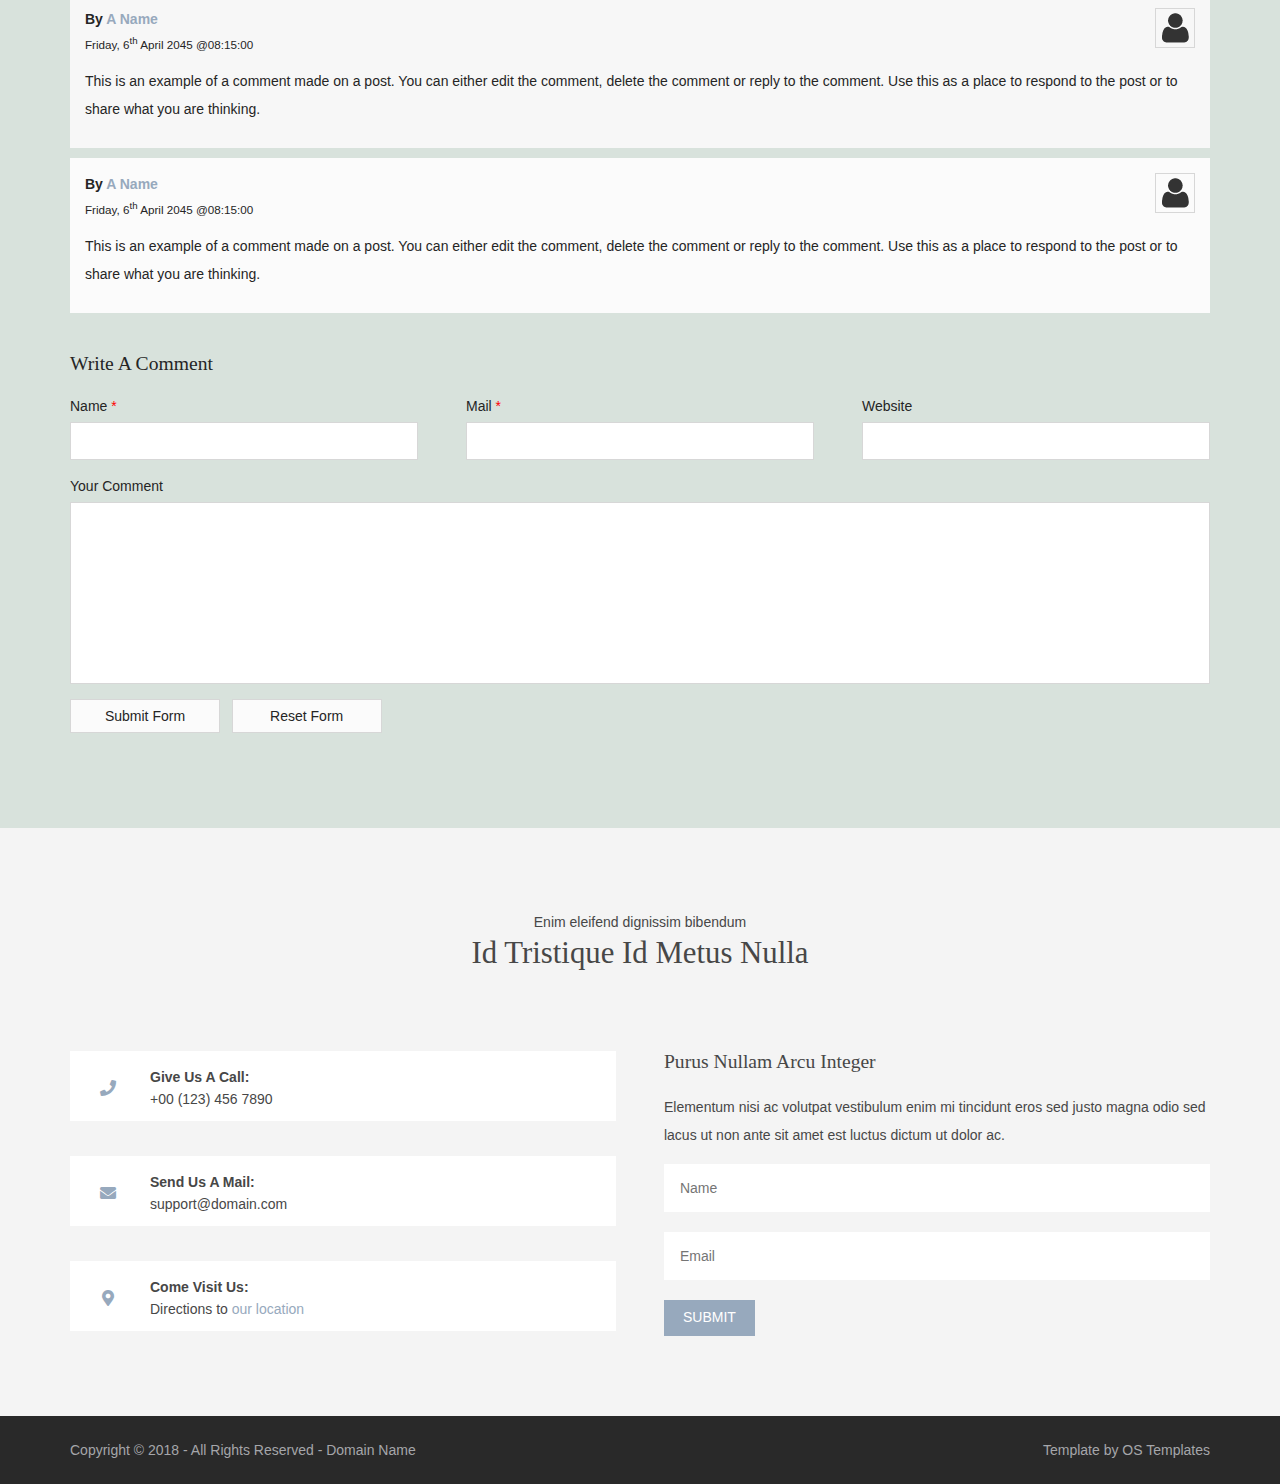
<file: pages/happinessReport.html>
<!DOCTYPE html>
<!--
Template Name: Chillaid
Author: <a href="https://www.os-templates.com/">OS Templates</a>
Author URI: https://www.os-templates.com/
Copyright: OS-Templates.com
Licence: Free to use under our free template licence terms
Licence URI: https://www.os-templates.com/template-terms
-->
<html lang="">
<!-- To declare your language - read more here: https://www.w3.org/International/questions/qa-html-language-declarations -->
<head>
<title>Imaginations</title>
<meta charset="utf-8">
<meta name="viewport" content="width=device-width, initial-scale=1.0, maximum-scale=1.0, user-scalable=no">
<link href="../layout/styles/layout.css" rel="stylesheet" type="text/css" media="all">
</head>
<body id="top">

    <div class="wrapper row1">
        <header id="header" class="hoc clear">
          <div id="logo" class="fl_left">
            <h1 class="logoname"><a href="../index.html">Imaginations</a></h1>
          </div>
          <nav id="mainav" class="fl_right">
            <ul class="clear">
              <li><a href="../index.html">Home</a></li>
              <li class="active"><a class="drop" href="#">App Designs</a>
                <ul>
                  <li><a href="soar.html">SOAR</a></li>
                  <li><a href="studytogether.html">Study Together</a></li>
                </ul>
              </li>
              <li><a class="drop" href="#">Web Designs</a>
                  <ul>
                    <li><a href="https://ckuo2001.shinyapps.io/Happiness_Report/">Happiness Report</a></li>
                  </ul>
                </li>
              <li><a href="aboutMe.html">About me</a></li>
            </ul>
          </nav>
        </header>
      </div>

      <div class="bgded overlay" style="background-image: url('../images/imgs/studyTogether/book.jpg');">
        <div id="pageintro" class="hoc clear">
          <article>
            <h3 class="heading">Happiness Report</h3>
            <p>Web Design</p>
            <footer><a id="soarBtn" href="https://ckuo2001.shinyapps.io/Happiness_Report/">App Website</a></footer>
          </article>
        </div>
      </div>
      
      <div>
        <section id="testimonials" class="hoc container clear">
          <div class="sectiontitle">
            <!--<p class="nospace font-xs">Go to About Me to know more</p>-->
            <h6 class="heading font-x2">The Team</h6>
          </div>
          <article class="one_quarter first">
            <section class="clear">
              <figcaption id="team">
                <img id="avatar" src="../avatar/Example 4.png" alt="">
                <h6 class="heading">Teammate 1</h6>
              </figcaption>
            </section>
          </article>
      
          <article class="one_quarter">
            <section class="clear">
              <figcaption id="team">
                <img id="me" src="../images/imgs/myself.jpg" alt="">
                <h6 class="heading">Christina Kuo</h6>
                <em>Me</em>
              </figcaption>
            </section>
          </article>
      
          <article class="one_quarter">
              <section class="clear">
                <figcaption id="team">
                  <img id="avatar" src="../avatar/Example 14.png" alt="">
                  <h6 class="heading">Teammate 3</h6>
                </figcaption>
              </section>
            </article>
      
            <article class="one_quarter">
              <section class="clear">
                <figcaption id="team">
                  <img id="avatar" src="../avatar/Example 12.png" alt="">
                  <h6 class="heading">Teammate 4</h6>
                </figcaption>
              </section>
            </article>
        </section>
      </div>

      <div id="teambg" class="bgded overlay light" style="background-image: url('../images/imgs/squares.jpg');">
        <section id="services" class="hoc container clear">
          <div class="sectiontitle">
            <h6 class="heading font-x2">Introduction</h6>
          </div>
          <p>
            The report provides a broad summary of how different factors affect a country's happiness level. 
            With the results, we hope to display what affects happiness levels the most in order to encourage policy changes that can lead to increase in happiness and increase overall awareness of the factors that affect happiness. 
            We also hope to test a popular belief of money leading to happiness.
          </p>
        </section>
      </div>

      <div style="background-color: #ffffff;">
        <section class="hoc container clear">
          <div class="sectiontitle">
            <h6 class="heading font-x2">Target Audience</h6>
          </div>
          <div class="interview">
            <p>We believe that anyone in the general population can benefit from this report as much of the data is harvested from polls 
                  (Cantril ladder poll) and the results may be more accurate if they have a better understanding of happiness levels prior to taking the poll. 
                  The general population can also take actions to encourage changes which may increase happiness levels. 
                  However, our target audience is people in government positions who have power to make policy changes which can lead to much quicker changes and increase in happiness.
            </p>
          </div>
        </section>
      </div>

      <div style="background-color: #f1f1f1;">
        <section class="hoc container clear">
          <div class="sectiontitle">
            <h6 class="heading font-x2">Data Set</h6>
          </div>
          <div class="interview">
            <p>
                We will be working with the <a href="https://www.kaggle.com/unsdsn/world-happiness?select=2016.csv">world happiness report data set</a> made by the Sustainable Development Solutions Network published on kaggle. 
                The dataset includes data from 2015 to 2019 and ranks 155 countries by their happiness levels. 
                The happiness scores are based on answers from a poll (Cantril ladder). The poll mainly focuses on six factors and how they impact happiness: 
                economics, psychology, survey analysis, national statistics, health, public policy.
            </p>
            <p>
                Although the dataset contains more variables, we narrowed down the dataset and only utilized the following variables: 
                Country, Year, Happiness Score, GDP.per capita, Social.Support, Healthy.life, Freedom.to.make.life.choices, Generosity, and Percerptions of Corruption 
                By Narrowing down the number of variables, we created a more consise report that provides a broad overview of happiness levels
            </p>
          </div>
        </section>
      </div>

<div class="wrapper row3">
  <main class="hoc container clear"> 
    <!-- main body -->
    <div class="content"> 
      <h1>&lt;h1&gt; to &lt;h6&gt; - Headline Colour and Size Are All The Same</h1>
      <img class="imgr borderedbox inspace-5" src="../images/demo/imgr.gif" alt="">
      <p>Aliquatjusto quisque nam consequat doloreet vest orna partur scetur portortis nam. Metadipiscing eget facilis elit sagittis felisi eger id justo maurisus convallicitur.</p>
      <p>Dapiensociis <a href="#">temper donec auctortortis cumsan</a> et curabitur condis lorem loborttis leo. Ipsumcommodo libero nunc at in velis tincidunt pellentum tincidunt vel lorem.</p>
      <img class="imgl borderedbox inspace-5" src="../images/demo/imgl.gif" alt="">
      <p>This is a W3C compliant free website template from <a href="https://www.os-templates.com/" title="Free Website Templates">OS Templates</a>. For full terms of use of this template please read our <a href="https://www.os-templates.com/template-terms">website template licence</a>.</p>
      <p>You can use and modify the template for both personal and commercial use. You must keep all copyright information and credit links in the template and associated files. For more website templates visit our <a href="https://www.os-templates.com/">free website templates</a> section.</p>
      <p>Portortornec condimenterdum eget consectetuer condis consequam pretium pellus sed mauris enim. Puruselit mauris nulla hendimentesque elit semper nam a sapien urna sempus.</p>
      <h1>Table(s)</h1>
      <div class="scrollable">
        <table>
          <thead>
            <tr>
              <th>Header 1</th>
              <th>Header 2</th>
              <th>Header 3</th>
              <th>Header 4</th>
            </tr>
          </thead>
          <tbody>
            <tr>
              <td><a href="#">Value 1</a></td>
              <td>Value 2</td>
              <td>Value 3</td>
              <td>Value 4</td>
            </tr>
            <tr>
              <td>Value 5</td>
              <td>Value 6</td>
              <td>Value 7</td>
              <td><a href="#">Value 8</a></td>
            </tr>
            <tr>
              <td>Value 9</td>
              <td>Value 10</td>
              <td>Value 11</td>
              <td>Value 12</td>
            </tr>
            <tr>
              <td>Value 13</td>
              <td><a href="#">Value 14</a></td>
              <td>Value 15</td>
              <td>Value 16</td>
            </tr>
          </tbody>
        </table>
      </div>
      <div id="comments">
        <h2>Comments</h2>
        <ul>
          <li>
            <article>
              <header>
                <figure class="avatar"><img src="../images/demo/avatar.png" alt=""></figure>
                <address>
                By <a href="#">A Name</a>
                </address>
                <time datetime="2045-04-06T08:15+00:00">Friday, 6<sup>th</sup> April 2045 @08:15:00</time>
              </header>
              <div class="comcont">
                <p>This is an example of a comment made on a post. You can either edit the comment, delete the comment or reply to the comment. Use this as a place to respond to the post or to share what you are thinking.</p>
              </div>
            </article>
          </li>
          <li>
            <article>
              <header>
                <figure class="avatar"><img src="../images/demo/avatar.png" alt=""></figure>
                <address>
                By <a href="#">A Name</a>
                </address>
                <time datetime="2045-04-06T08:15+00:00">Friday, 6<sup>th</sup> April 2045 @08:15:00</time>
              </header>
              <div class="comcont">
                <p>This is an example of a comment made on a post. You can either edit the comment, delete the comment or reply to the comment. Use this as a place to respond to the post or to share what you are thinking.</p>
              </div>
            </article>
          </li>
          <li>
            <article>
              <header>
                <figure class="avatar"><img src="../images/demo/avatar.png" alt=""></figure>
                <address>
                By <a href="#">A Name</a>
                </address>
                <time datetime="2045-04-06T08:15+00:00">Friday, 6<sup>th</sup> April 2045 @08:15:00</time>
              </header>
              <div class="comcont">
                <p>This is an example of a comment made on a post. You can either edit the comment, delete the comment or reply to the comment. Use this as a place to respond to the post or to share what you are thinking.</p>
              </div>
            </article>
          </li>
        </ul>
        <h2>Write A Comment</h2>
        <form action="#" method="post">
          <div class="one_third first">
            <label for="name">Name <span>*</span></label>
            <input type="text" name="name" id="name" value="" size="22" required>
          </div>
          <div class="one_third">
            <label for="email">Mail <span>*</span></label>
            <input type="email" name="email" id="email" value="" size="22" required>
          </div>
          <div class="one_third">
            <label for="url">Website</label>
            <input type="url" name="url" id="url" value="" size="22">
          </div>
          <div class="block clear">
            <label for="comment">Your Comment</label>
            <textarea name="comment" id="comment" cols="25" rows="10"></textarea>
          </div>
          <div>
            <input type="submit" name="submit" value="Submit Form">
            &nbsp;
            <input type="reset" name="reset" value="Reset Form">
          </div>
        </form>
      </div>
    </div>
    <!-- / main body -->
    <div class="clear"></div>
  </main>
</div>

<div class="wrapper row2">
  <section id="ctdetails" class="hoc container clear"> 
    <div class="sectiontitle">
      <p class="nospace font-xs">Enim eleifend dignissim bibendum</p>
      <h6 class="heading font-x2">Id tristique id metus nulla</h6>
    </div>
    <figure class="one_half first">
      <ul class="nospace clear">
        <li class="block clear"><a href="#"><i class="fas fa-phone"></i></a> <span><strong>Give us a call:</strong> +00 (123) 456 7890</span></li>
        <li class="block clear"><a href="#"><i class="fas fa-envelope"></i></a> <span><strong>Send us a mail:</strong> support@domain.com</span></li>
        <li class="block clear"><a href="#"><i class="fas fa-map-marker-alt"></i></a> <span><strong>Come visit us:</strong> Directions to <a href="#">our location</a></span></li>
      </ul>
    </figure>
    <article class="one_half">
      <h6 class="heading">Purus nullam arcu integer</h6>
      <p class="nospace btmspace-15">Elementum nisi ac volutpat vestibulum enim mi tincidunt eros sed justo magna odio sed lacus ut non ante sit amet est luctus dictum ut dolor ac.</p>
      <form action="#" method="post">
        <fieldset>
          <legend>Newsletter:</legend>
          <input type="text" value="" placeholder="Name">
          <input type="text" value="" placeholder="Email">
          <button type="submit" value="submit">Submit</button>
        </fieldset>
      </form>
    </article>
  </section>
</div>

<div class="wrapper row5">
  <div id="copyright" class="hoc clear"> 
    <p class="fl_left">Copyright &copy; 2018 - All Rights Reserved - <a href="#">Domain Name</a></p>
    <p class="fl_right">Template by <a target="_blank" href="https://www.os-templates.com/" title="Free Website Templates">OS Templates</a></p>
  </div>
</div>

<a id="backtotop" href="#top"><i class="fas fa-chevron-up"></i></a>
<!-- JAVASCRIPTS -->
<script src="../layout/scripts/jquery.min.js"></script>
<script src="../layout/scripts/jquery.backtotop.js"></script>
<script src="../layout/scripts/jquery.mobilemenu.js"></script>
</body>
</html>
</file>
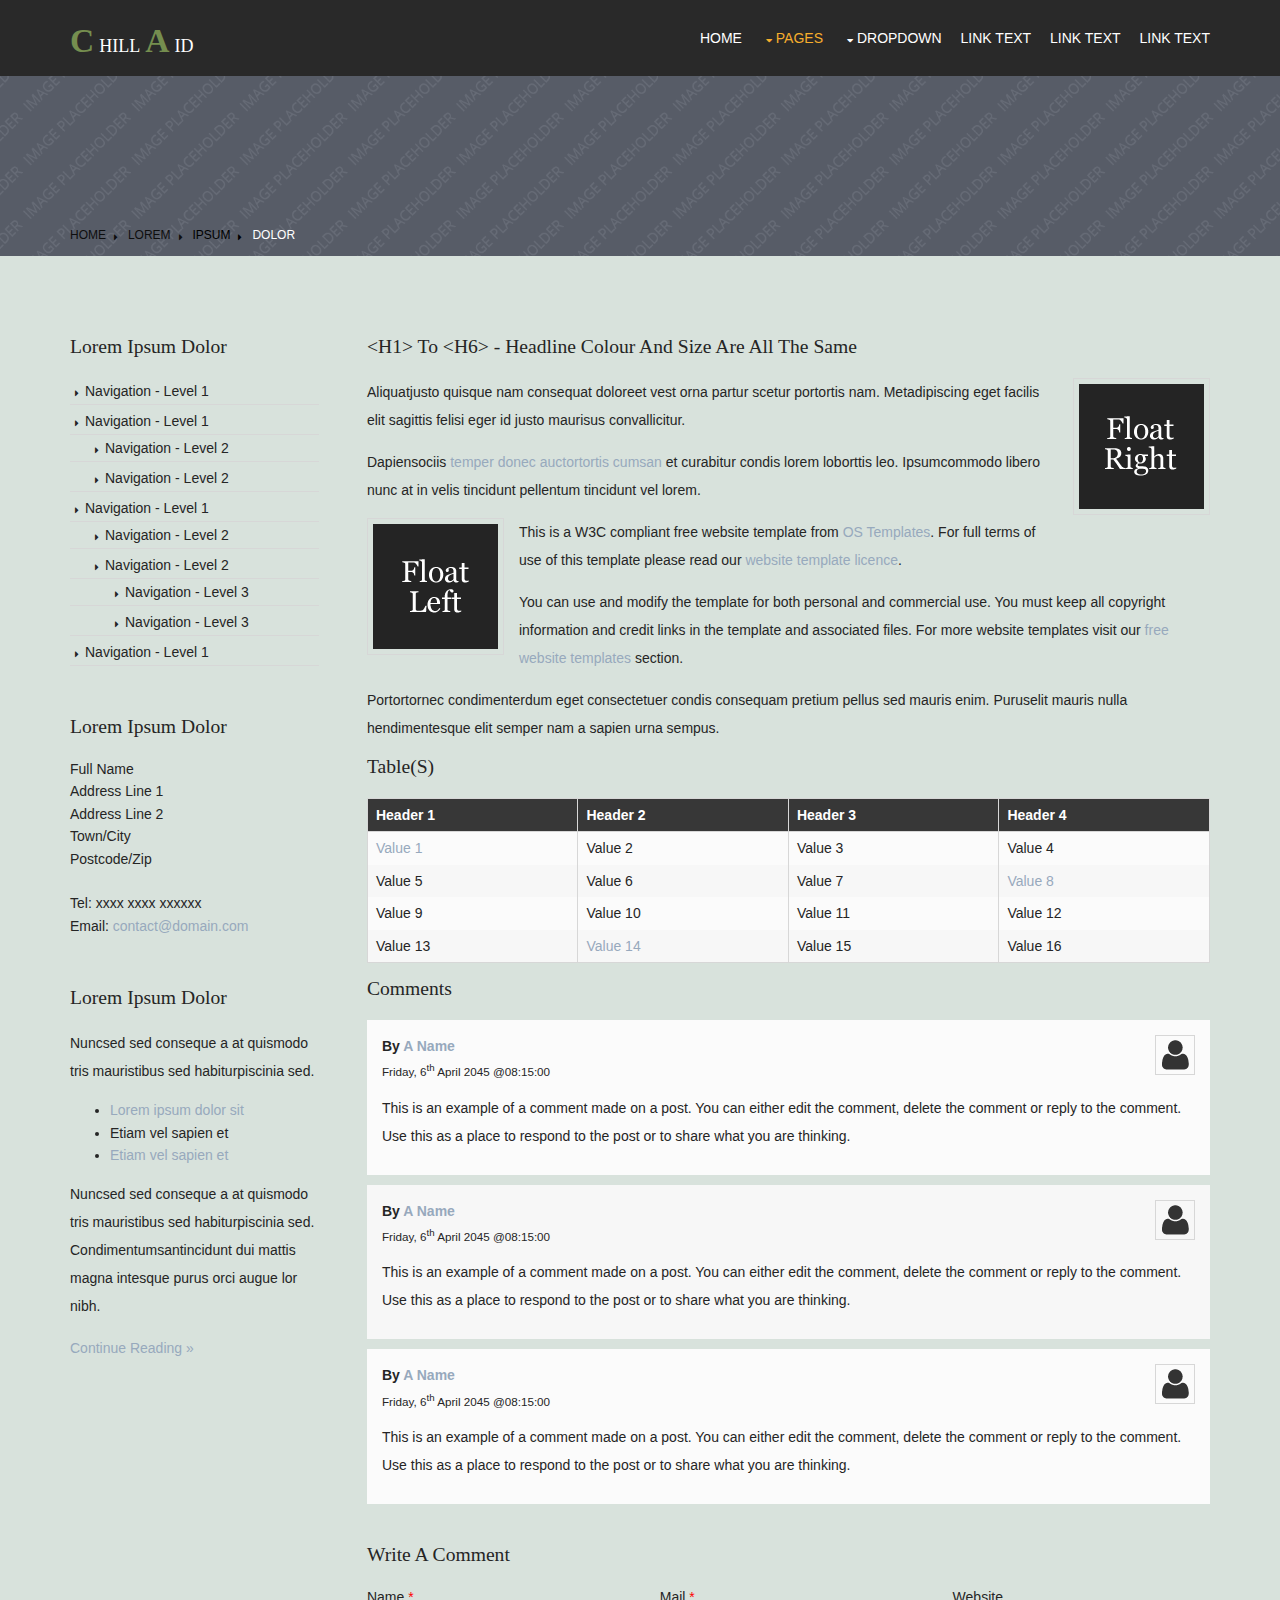
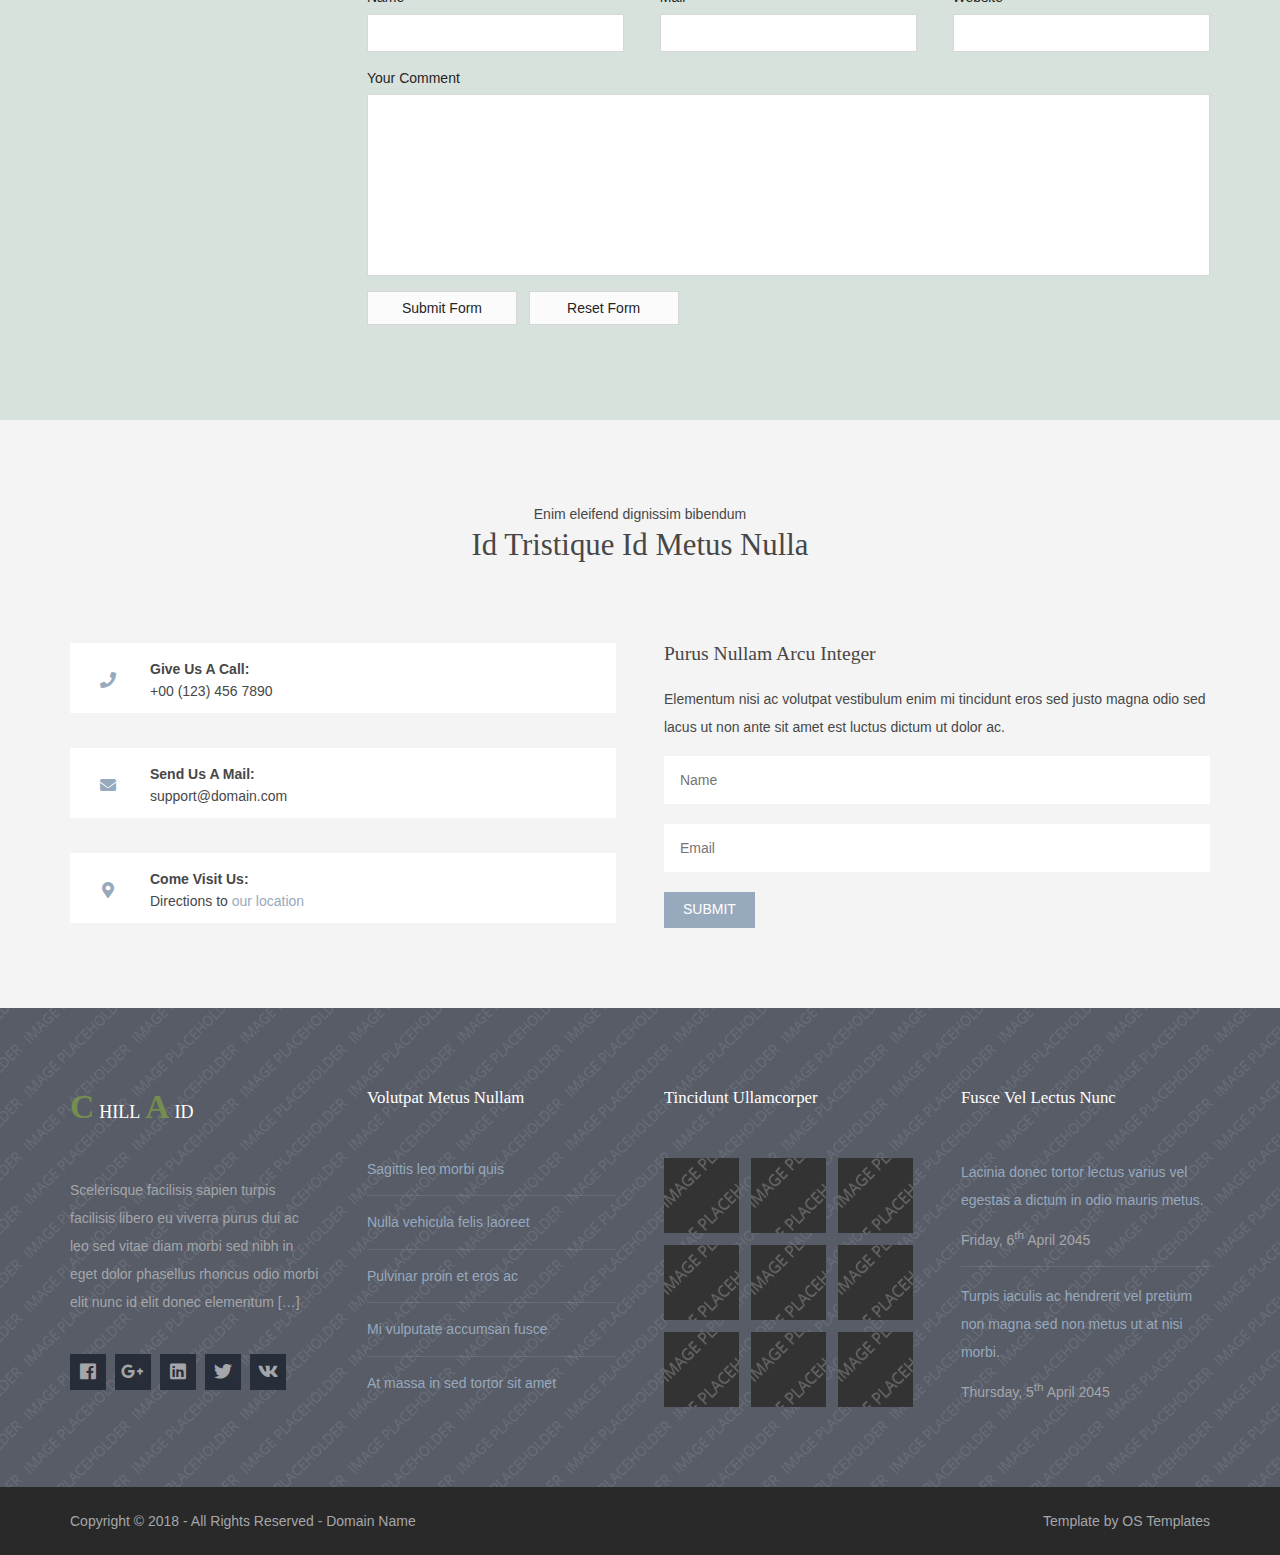
<file: pages/sidebar-left.html>
<!DOCTYPE html>
<!--
Template Name: Chillaid
Author: <a href="https://www.os-templates.com/">OS Templates</a>
Author URI: https://www.os-templates.com/
Copyright: OS-Templates.com
Licence: Free to use under our free template licence terms
Licence URI: https://www.os-templates.com/template-terms
-->
<html lang="">
<!-- To declare your language - read more here: https://www.w3.org/International/questions/qa-html-language-declarations -->
<head>
<title>Chillaid | Pages | Sidebar Left</title>
<meta charset="utf-8">
<meta name="viewport" content="width=device-width, initial-scale=1.0, maximum-scale=1.0, user-scalable=no">
<link href="../layout/styles/layout.css" rel="stylesheet" type="text/css" media="all">
</head>
<body id="top">
<!-- ################################################################################################ -->
<!-- ################################################################################################ -->
<!-- ################################################################################################ -->
<div class="wrapper row1">
  <header id="header" class="hoc clear">
    <div id="logo" class="fl_left"> 
      <!-- ################################################################################################ -->
      <h1 class="logoname"><a href="../index.html">Chill<span>a</span>id</a></h1>
      <!-- ################################################################################################ -->
    </div>
    <nav id="mainav" class="fl_right"> 
      <!-- ################################################################################################ -->
      <ul class="clear">
        <li><a href="../index.html">Home</a></li>
        <li class="active"><a class="drop" href="#">Pages</a>
          <ul>
            <li><a href="gallery.html">Gallery</a></li>
            <li><a href="full-width.html">Full Width</a></li>
            <li class="active"><a href="sidebar-left.html">Sidebar Left</a></li>
            <li><a href="sidebar-right.html">Sidebar Right</a></li>
            <li><a href="basic-grid.html">Basic Grid</a></li>
            <li><a href="font-icons.html">Font Icons</a></li>
          </ul>
        </li>
        <li><a class="drop" href="#">Dropdown</a>
          <ul>
            <li><a href="#">Level 2</a></li>
            <li><a class="drop" href="#">Level 2 + Drop</a>
              <ul>
                <li><a href="#">Level 3</a></li>
                <li><a href="#">Level 3</a></li>
                <li><a href="#">Level 3</a></li>
              </ul>
            </li>
            <li><a href="#">Level 2</a></li>
          </ul>
        </li>
        <li><a href="#">Link Text</a></li>
        <li><a href="#">Link Text</a></li>
        <li><a href="#">Link Text</a></li>
      </ul>
      <!-- ################################################################################################ -->
    </nav>
  </header>
</div>
<!-- ################################################################################################ -->
<!-- ################################################################################################ -->
<!-- ################################################################################################ -->
<div class="bgded overlay" style="background-image:url('../images/demo/backgrounds/01.png');">
  <div id="breadcrumb" class="hoc clear"> 
    <!-- ################################################################################################ -->
    <ul>
      <li><a href="#">Home</a></li>
      <li><a href="#">Lorem</a></li>
      <li><a href="#">Ipsum</a></li>
      <li><a href="#">Dolor</a></li>
    </ul>
    <!-- ################################################################################################ -->
  </div>
</div>
<!-- ################################################################################################ -->
<!-- ################################################################################################ -->
<!-- ################################################################################################ -->
<div class="wrapper row3">
  <main class="hoc container clear"> 
    <!-- main body -->
    <!-- ################################################################################################ -->
    <div class="sidebar one_quarter first"> 
      <!-- ################################################################################################ -->
      <h6>Lorem ipsum dolor</h6>
      <nav class="sdb_holder">
        <ul>
          <li><a href="#">Navigation - Level 1</a></li>
          <li><a href="#">Navigation - Level 1</a>
            <ul>
              <li><a href="#">Navigation - Level 2</a></li>
              <li><a href="#">Navigation - Level 2</a></li>
            </ul>
          </li>
          <li><a href="#">Navigation - Level 1</a>
            <ul>
              <li><a href="#">Navigation - Level 2</a></li>
              <li><a href="#">Navigation - Level 2</a>
                <ul>
                  <li><a href="#">Navigation - Level 3</a></li>
                  <li><a href="#">Navigation - Level 3</a></li>
                </ul>
              </li>
            </ul>
          </li>
          <li><a href="#">Navigation - Level 1</a></li>
        </ul>
      </nav>
      <div class="sdb_holder">
        <h6>Lorem ipsum dolor</h6>
        <address>
        Full Name<br>
        Address Line 1<br>
        Address Line 2<br>
        Town/City<br>
        Postcode/Zip<br>
        <br>
        Tel: xxxx xxxx xxxxxx<br>
        Email: <a href="#">contact@domain.com</a>
        </address>
      </div>
      <div class="sdb_holder">
        <article>
          <h6>Lorem ipsum dolor</h6>
          <p>Nuncsed sed conseque a at quismodo tris mauristibus sed habiturpiscinia sed.</p>
          <ul>
            <li><a href="#">Lorem ipsum dolor sit</a></li>
            <li>Etiam vel sapien et</li>
            <li><a href="#">Etiam vel sapien et</a></li>
          </ul>
          <p>Nuncsed sed conseque a at quismodo tris mauristibus sed habiturpiscinia sed. Condimentumsantincidunt dui mattis magna intesque purus orci augue lor nibh.</p>
          <p class="more"><a href="#">Continue Reading &raquo;</a></p>
        </article>
      </div>
      <!-- ################################################################################################ -->
    </div>
    <!-- ################################################################################################ -->
    <!-- ################################################################################################ -->
    <div class="content three_quarter"> 
      <!-- ################################################################################################ -->
      <h1>&lt;h1&gt; to &lt;h6&gt; - Headline Colour and Size Are All The Same</h1>
      <img class="imgr borderedbox inspace-5" src="../images/demo/imgr.gif" alt="">
      <p>Aliquatjusto quisque nam consequat doloreet vest orna partur scetur portortis nam. Metadipiscing eget facilis elit sagittis felisi eger id justo maurisus convallicitur.</p>
      <p>Dapiensociis <a href="#">temper donec auctortortis cumsan</a> et curabitur condis lorem loborttis leo. Ipsumcommodo libero nunc at in velis tincidunt pellentum tincidunt vel lorem.</p>
      <img class="imgl borderedbox inspace-5" src="../images/demo/imgl.gif" alt="">
      <p>This is a W3C compliant free website template from <a href="https://www.os-templates.com/" title="Free Website Templates">OS Templates</a>. For full terms of use of this template please read our <a href="https://www.os-templates.com/template-terms">website template licence</a>.</p>
      <p>You can use and modify the template for both personal and commercial use. You must keep all copyright information and credit links in the template and associated files. For more website templates visit our <a href="https://www.os-templates.com/">free website templates</a> section.</p>
      <p>Portortornec condimenterdum eget consectetuer condis consequam pretium pellus sed mauris enim. Puruselit mauris nulla hendimentesque elit semper nam a sapien urna sempus.</p>
      <h1>Table(s)</h1>
      <div class="scrollable">
        <table>
          <thead>
            <tr>
              <th>Header 1</th>
              <th>Header 2</th>
              <th>Header 3</th>
              <th>Header 4</th>
            </tr>
          </thead>
          <tbody>
            <tr>
              <td><a href="#">Value 1</a></td>
              <td>Value 2</td>
              <td>Value 3</td>
              <td>Value 4</td>
            </tr>
            <tr>
              <td>Value 5</td>
              <td>Value 6</td>
              <td>Value 7</td>
              <td><a href="#">Value 8</a></td>
            </tr>
            <tr>
              <td>Value 9</td>
              <td>Value 10</td>
              <td>Value 11</td>
              <td>Value 12</td>
            </tr>
            <tr>
              <td>Value 13</td>
              <td><a href="#">Value 14</a></td>
              <td>Value 15</td>
              <td>Value 16</td>
            </tr>
          </tbody>
        </table>
      </div>
      <div id="comments">
        <h2>Comments</h2>
        <ul>
          <li>
            <article>
              <header>
                <figure class="avatar"><img src="../images/demo/avatar.png" alt=""></figure>
                <address>
                By <a href="#">A Name</a>
                </address>
                <time datetime="2045-04-06T08:15+00:00">Friday, 6<sup>th</sup> April 2045 @08:15:00</time>
              </header>
              <div class="comcont">
                <p>This is an example of a comment made on a post. You can either edit the comment, delete the comment or reply to the comment. Use this as a place to respond to the post or to share what you are thinking.</p>
              </div>
            </article>
          </li>
          <li>
            <article>
              <header>
                <figure class="avatar"><img src="../images/demo/avatar.png" alt=""></figure>
                <address>
                By <a href="#">A Name</a>
                </address>
                <time datetime="2045-04-06T08:15+00:00">Friday, 6<sup>th</sup> April 2045 @08:15:00</time>
              </header>
              <div class="comcont">
                <p>This is an example of a comment made on a post. You can either edit the comment, delete the comment or reply to the comment. Use this as a place to respond to the post or to share what you are thinking.</p>
              </div>
            </article>
          </li>
          <li>
            <article>
              <header>
                <figure class="avatar"><img src="../images/demo/avatar.png" alt=""></figure>
                <address>
                By <a href="#">A Name</a>
                </address>
                <time datetime="2045-04-06T08:15+00:00">Friday, 6<sup>th</sup> April 2045 @08:15:00</time>
              </header>
              <div class="comcont">
                <p>This is an example of a comment made on a post. You can either edit the comment, delete the comment or reply to the comment. Use this as a place to respond to the post or to share what you are thinking.</p>
              </div>
            </article>
          </li>
        </ul>
        <h2>Write A Comment</h2>
        <form action="#" method="post">
          <div class="one_third first">
            <label for="name">Name <span>*</span></label>
            <input type="text" name="name" id="name" value="" size="22" required>
          </div>
          <div class="one_third">
            <label for="email">Mail <span>*</span></label>
            <input type="email" name="email" id="email" value="" size="22" required>
          </div>
          <div class="one_third">
            <label for="url">Website</label>
            <input type="url" name="url" id="url" value="" size="22">
          </div>
          <div class="block clear">
            <label for="comment">Your Comment</label>
            <textarea name="comment" id="comment" cols="25" rows="10"></textarea>
          </div>
          <div>
            <input type="submit" name="submit" value="Submit Form">
            &nbsp;
            <input type="reset" name="reset" value="Reset Form">
          </div>
        </form>
      </div>
      <!-- ################################################################################################ -->
    </div>
    <!-- ################################################################################################ -->
    <!-- / main body -->
    <div class="clear"></div>
  </main>
</div>
<!-- ################################################################################################ -->
<!-- ################################################################################################ -->
<!-- ################################################################################################ -->
<div class="wrapper row2">
  <section id="ctdetails" class="hoc container clear"> 
    <!-- ################################################################################################ -->
    <div class="sectiontitle">
      <p class="nospace font-xs">Enim eleifend dignissim bibendum</p>
      <h6 class="heading font-x2">Id tristique id metus nulla</h6>
    </div>
    <figure class="one_half first">
      <ul class="nospace clear">
        <li class="block clear"><a href="#"><i class="fas fa-phone"></i></a> <span><strong>Give us a call:</strong> +00 (123) 456 7890</span></li>
        <li class="block clear"><a href="#"><i class="fas fa-envelope"></i></a> <span><strong>Send us a mail:</strong> support@domain.com</span></li>
        <li class="block clear"><a href="#"><i class="fas fa-map-marker-alt"></i></a> <span><strong>Come visit us:</strong> Directions to <a href="#">our location</a></span></li>
      </ul>
    </figure>
    <article class="one_half">
      <h6 class="heading">Purus nullam arcu integer</h6>
      <p class="nospace btmspace-15">Elementum nisi ac volutpat vestibulum enim mi tincidunt eros sed justo magna odio sed lacus ut non ante sit amet est luctus dictum ut dolor ac.</p>
      <form action="#" method="post">
        <fieldset>
          <legend>Newsletter:</legend>
          <input type="text" value="" placeholder="Name">
          <input type="text" value="" placeholder="Email">
          <button type="submit" value="submit">Submit</button>
        </fieldset>
      </form>
    </article>
    <!-- ################################################################################################ -->
  </section>
</div>
<!-- ################################################################################################ -->
<!-- ################################################################################################ -->
<!-- ################################################################################################ -->
<div class="bgded overlay row4" style="background-image:url('../images/demo/backgrounds/01.png');">
  <footer id="footer" class="hoc clear"> 
    <!-- ################################################################################################ -->
    <div class="one_quarter first">
      <h1 class="logoname"><a href="../index.html">Chill<span>a</span>id</a></h1>
      <p>Scelerisque facilisis sapien turpis facilisis libero eu viverra purus dui ac leo sed vitae diam morbi sed nibh in eget dolor phasellus rhoncus odio morbi elit nunc id elit donec elementum [<a href="#">&hellip;</a>]</p>
      <ul class="faico clear">
        <li><a class="faicon-facebook" href="#"><i class="fab fa-facebook"></i></a></li>
        <li><a class="faicon-google-plus" href="#"><i class="fab fa-google-plus-g"></i></a></li>
        <li><a class="faicon-linkedin" href="#"><i class="fab fa-linkedin"></i></a></li>
        <li><a class="faicon-twitter" href="#"><i class="fab fa-twitter"></i></a></li>
        <li><a class="faicon-vk" href="#"><i class="fab fa-vk"></i></a></li>
      </ul>
    </div>
    <div class="one_quarter">
      <h6 class="heading">Volutpat metus nullam</h6>
      <ul class="nospace linklist">
        <li><a href="#">Sagittis leo morbi quis</a></li>
        <li><a href="#">Nulla vehicula felis laoreet</a></li>
        <li><a href="#">Pulvinar proin et eros ac</a></li>
        <li><a href="#">Mi vulputate accumsan fusce</a></li>
        <li><a href="#">At massa in sed tortor sit amet</a></li>
      </ul>
    </div>
    <div class="one_quarter">
      <h6 class="heading">Tincidunt ullamcorper</h6>
      <ul class="nospace clear latestimg">
        <li><a class="imgover" href="#"><img src="../images/demo/100x100.png" alt=""></a></li>
        <li><a class="imgover" href="#"><img src="../images/demo/100x100.png" alt=""></a></li>
        <li><a class="imgover" href="#"><img src="../images/demo/100x100.png" alt=""></a></li>
        <li><a class="imgover" href="#"><img src="../images/demo/100x100.png" alt=""></a></li>
        <li><a class="imgover" href="#"><img src="../images/demo/100x100.png" alt=""></a></li>
        <li><a class="imgover" href="#"><img src="../images/demo/100x100.png" alt=""></a></li>
        <li><a class="imgover" href="#"><img src="../images/demo/100x100.png" alt=""></a></li>
        <li><a class="imgover" href="#"><img src="../images/demo/100x100.png" alt=""></a></li>
        <li><a class="imgover" href="#"><img src="../images/demo/100x100.png" alt=""></a></li>
      </ul>
    </div>
    <div class="one_quarter">
      <h6 class="heading">Fusce vel lectus nunc</h6>
      <ul class="nospace linklist">
        <li>
          <article>
            <p class="nospace btmspace-10"><a href="#">Lacinia donec tortor lectus varius vel egestas a dictum in odio mauris metus.</a></p>
            <time class="block font-xs" datetime="2045-04-06">Friday, 6<sup>th</sup> April 2045</time>
          </article>
        </li>
        <li>
          <article>
            <p class="nospace btmspace-10"><a href="#">Turpis iaculis ac hendrerit vel pretium non magna sed non metus ut at nisi morbi.</a></p>
            <time class="block font-xs" datetime="2045-04-05">Thursday, 5<sup>th</sup> April 2045</time>
          </article>
        </li>
      </ul>
    </div>
    <!-- ################################################################################################ -->
  </footer>
</div>
<!-- ################################################################################################ -->
<!-- ################################################################################################ -->
<!-- ################################################################################################ -->
<div class="wrapper row5">
  <div id="copyright" class="hoc clear"> 
    <!-- ################################################################################################ -->
    <p class="fl_left">Copyright &copy; 2018 - All Rights Reserved - <a href="#">Domain Name</a></p>
    <p class="fl_right">Template by <a target="_blank" href="https://www.os-templates.com/" title="Free Website Templates">OS Templates</a></p>
    <!-- ################################################################################################ -->
  </div>
</div>
<!-- ################################################################################################ -->
<!-- ################################################################################################ -->
<!-- ################################################################################################ -->
<a id="backtotop" href="#top"><i class="fas fa-chevron-up"></i></a>
<!-- JAVASCRIPTS -->
<script src="../layout/scripts/jquery.min.js"></script>
<script src="../layout/scripts/jquery.backtotop.js"></script>
<script src="../layout/scripts/jquery.mobilemenu.js"></script>
</body>
</html>
</file>
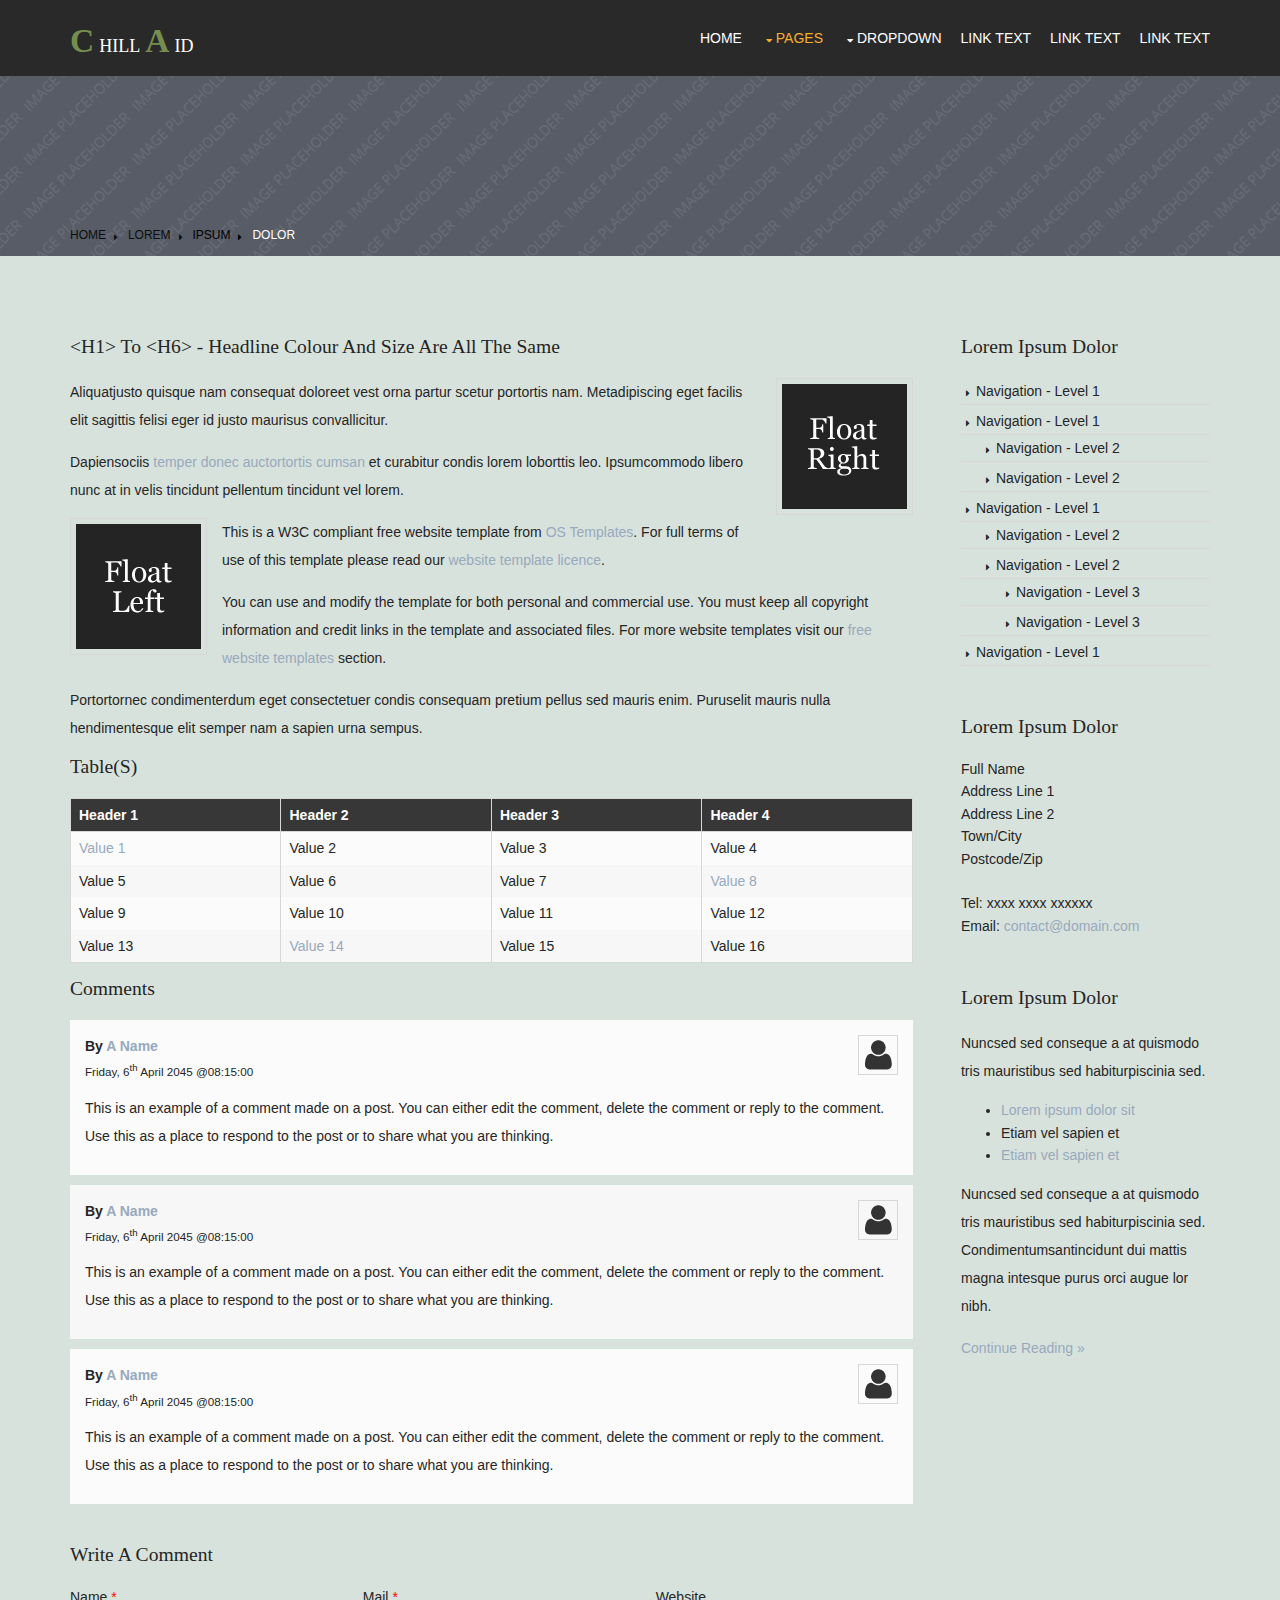
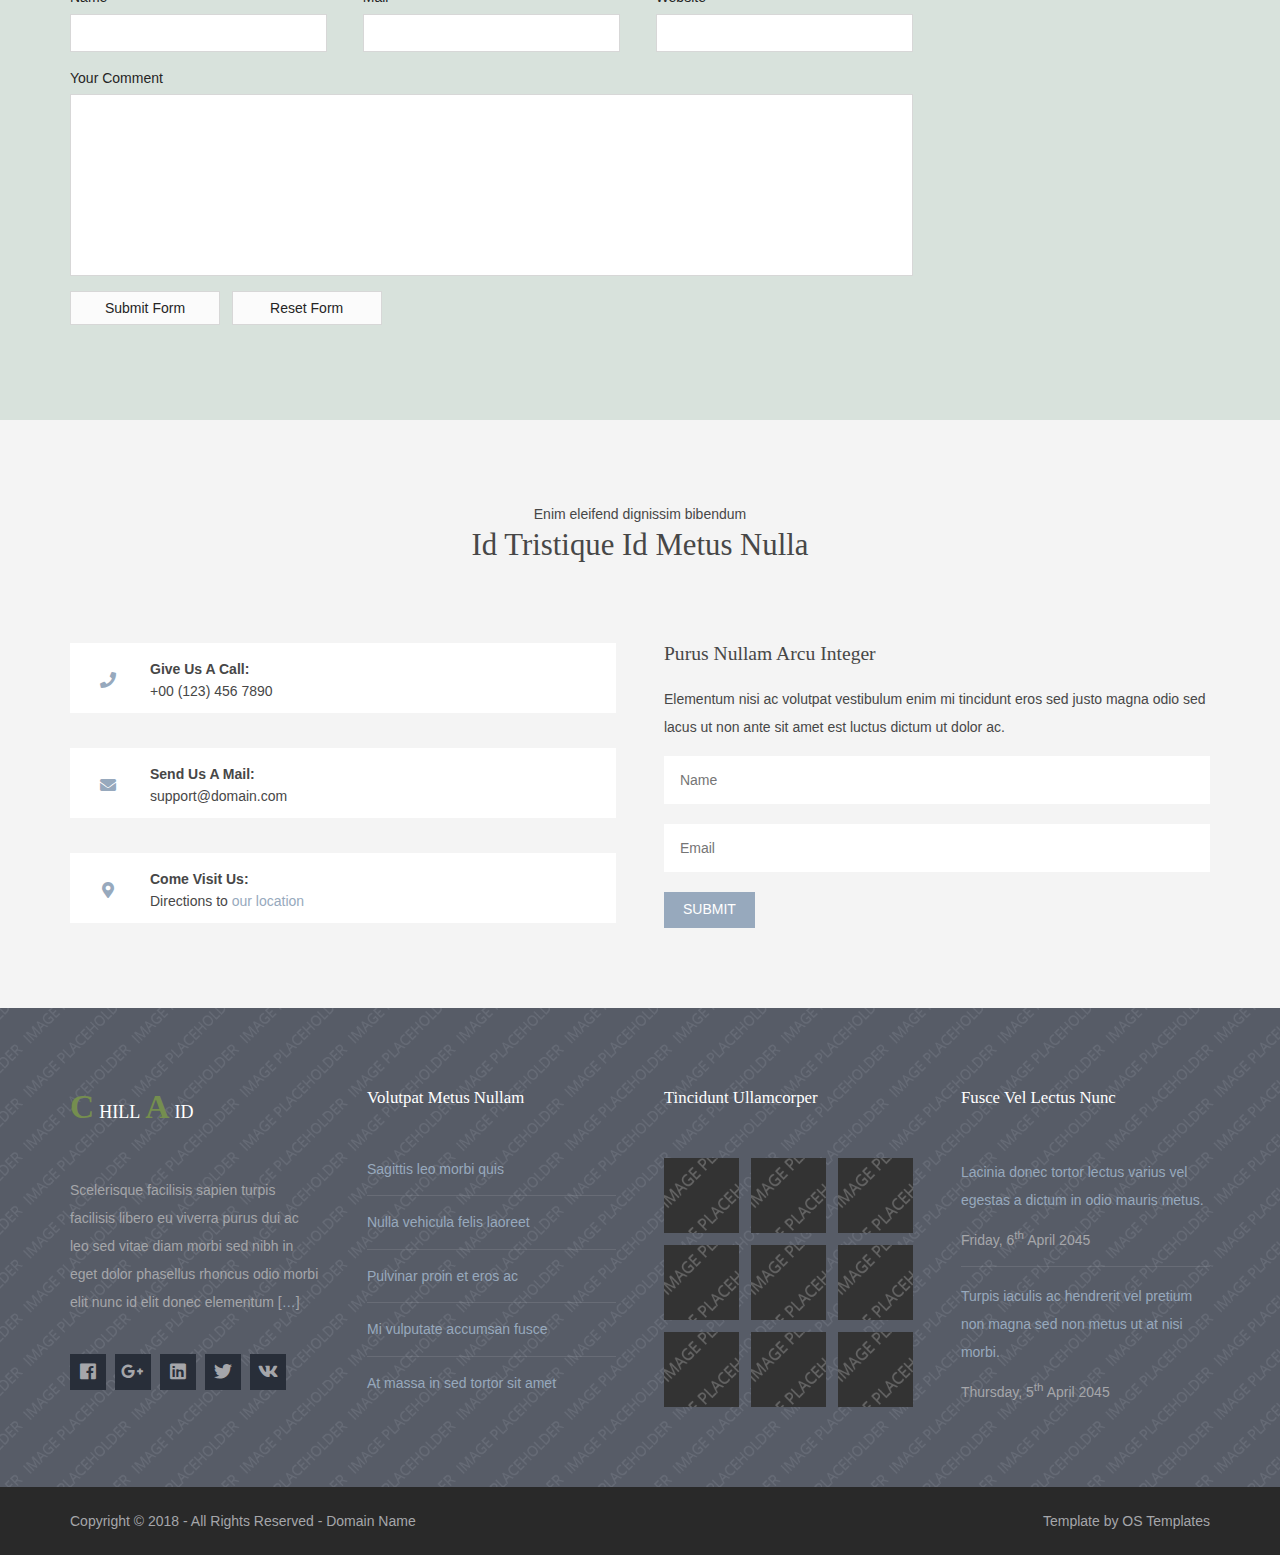
<file: pages/sidebar-right.html>
<!DOCTYPE html>
<!--
Template Name: Chillaid
Author: <a href="https://www.os-templates.com/">OS Templates</a>
Author URI: https://www.os-templates.com/
Copyright: OS-Templates.com
Licence: Free to use under our free template licence terms
Licence URI: https://www.os-templates.com/template-terms
-->
<html lang="">
<!-- To declare your language - read more here: https://www.w3.org/International/questions/qa-html-language-declarations -->
<head>
<title>Chillaid | Pages | Sidebar Right</title>
<meta charset="utf-8">
<meta name="viewport" content="width=device-width, initial-scale=1.0, maximum-scale=1.0, user-scalable=no">
<link href="../layout/styles/layout.css" rel="stylesheet" type="text/css" media="all">
</head>
<body id="top">
<!-- ################################################################################################ -->
<!-- ################################################################################################ -->
<!-- ################################################################################################ -->
<div class="wrapper row1">
  <header id="header" class="hoc clear">
    <div id="logo" class="fl_left"> 
      <!-- ################################################################################################ -->
      <h1 class="logoname"><a href="../index.html">Chill<span>a</span>id</a></h1>
      <!-- ################################################################################################ -->
    </div>
    <nav id="mainav" class="fl_right"> 
      <!-- ################################################################################################ -->
      <ul class="clear">
        <li><a href="../index.html">Home</a></li>
        <li class="active"><a class="drop" href="#">Pages</a>
          <ul>
            <li><a href="gallery.html">Gallery</a></li>
            <li><a href="full-width.html">Full Width</a></li>
            <li><a href="sidebar-left.html">Sidebar Left</a></li>
            <li class="active"><a href="sidebar-right.html">Sidebar Right</a></li>
            <li><a href="basic-grid.html">Basic Grid</a></li>
            <li><a href="font-icons.html">Font Icons</a></li>
          </ul>
        </li>
        <li><a class="drop" href="#">Dropdown</a>
          <ul>
            <li><a href="#">Level 2</a></li>
            <li><a class="drop" href="#">Level 2 + Drop</a>
              <ul>
                <li><a href="#">Level 3</a></li>
                <li><a href="#">Level 3</a></li>
                <li><a href="#">Level 3</a></li>
              </ul>
            </li>
            <li><a href="#">Level 2</a></li>
          </ul>
        </li>
        <li><a href="#">Link Text</a></li>
        <li><a href="#">Link Text</a></li>
        <li><a href="#">Link Text</a></li>
      </ul>
      <!-- ################################################################################################ -->
    </nav>
  </header>
</div>
<!-- ################################################################################################ -->
<!-- ################################################################################################ -->
<!-- ################################################################################################ -->
<div class="bgded overlay" style="background-image:url('../images/demo/backgrounds/01.png');">
  <div id="breadcrumb" class="hoc clear"> 
    <!-- ################################################################################################ -->
    <ul>
      <li><a href="#">Home</a></li>
      <li><a href="#">Lorem</a></li>
      <li><a href="#">Ipsum</a></li>
      <li><a href="#">Dolor</a></li>
    </ul>
    <!-- ################################################################################################ -->
  </div>
</div>
<!-- ################################################################################################ -->
<!-- ################################################################################################ -->
<!-- ################################################################################################ -->
<div class="wrapper row3">
  <main class="hoc container clear"> 
    <!-- main body -->
    <!-- ################################################################################################ -->
    <div class="content three_quarter first"> 
      <!-- ################################################################################################ -->
      <h1>&lt;h1&gt; to &lt;h6&gt; - Headline Colour and Size Are All The Same</h1>
      <img class="imgr borderedbox inspace-5" src="../images/demo/imgr.gif" alt="">
      <p>Aliquatjusto quisque nam consequat doloreet vest orna partur scetur portortis nam. Metadipiscing eget facilis elit sagittis felisi eger id justo maurisus convallicitur.</p>
      <p>Dapiensociis <a href="#">temper donec auctortortis cumsan</a> et curabitur condis lorem loborttis leo. Ipsumcommodo libero nunc at in velis tincidunt pellentum tincidunt vel lorem.</p>
      <img class="imgl borderedbox inspace-5" src="../images/demo/imgl.gif" alt="">
      <p>This is a W3C compliant free website template from <a href="https://www.os-templates.com/" title="Free Website Templates">OS Templates</a>. For full terms of use of this template please read our <a href="https://www.os-templates.com/template-terms">website template licence</a>.</p>
      <p>You can use and modify the template for both personal and commercial use. You must keep all copyright information and credit links in the template and associated files. For more website templates visit our <a href="https://www.os-templates.com/">free website templates</a> section.</p>
      <p>Portortornec condimenterdum eget consectetuer condis consequam pretium pellus sed mauris enim. Puruselit mauris nulla hendimentesque elit semper nam a sapien urna sempus.</p>
      <h1>Table(s)</h1>
      <div class="scrollable">
        <table>
          <thead>
            <tr>
              <th>Header 1</th>
              <th>Header 2</th>
              <th>Header 3</th>
              <th>Header 4</th>
            </tr>
          </thead>
          <tbody>
            <tr>
              <td><a href="#">Value 1</a></td>
              <td>Value 2</td>
              <td>Value 3</td>
              <td>Value 4</td>
            </tr>
            <tr>
              <td>Value 5</td>
              <td>Value 6</td>
              <td>Value 7</td>
              <td><a href="#">Value 8</a></td>
            </tr>
            <tr>
              <td>Value 9</td>
              <td>Value 10</td>
              <td>Value 11</td>
              <td>Value 12</td>
            </tr>
            <tr>
              <td>Value 13</td>
              <td><a href="#">Value 14</a></td>
              <td>Value 15</td>
              <td>Value 16</td>
            </tr>
          </tbody>
        </table>
      </div>
      <div id="comments">
        <h2>Comments</h2>
        <ul>
          <li>
            <article>
              <header>
                <figure class="avatar"><img src="../images/demo/avatar.png" alt=""></figure>
                <address>
                By <a href="#">A Name</a>
                </address>
                <time datetime="2045-04-06T08:15+00:00">Friday, 6<sup>th</sup> April 2045 @08:15:00</time>
              </header>
              <div class="comcont">
                <p>This is an example of a comment made on a post. You can either edit the comment, delete the comment or reply to the comment. Use this as a place to respond to the post or to share what you are thinking.</p>
              </div>
            </article>
          </li>
          <li>
            <article>
              <header>
                <figure class="avatar"><img src="../images/demo/avatar.png" alt=""></figure>
                <address>
                By <a href="#">A Name</a>
                </address>
                <time datetime="2045-04-06T08:15+00:00">Friday, 6<sup>th</sup> April 2045 @08:15:00</time>
              </header>
              <div class="comcont">
                <p>This is an example of a comment made on a post. You can either edit the comment, delete the comment or reply to the comment. Use this as a place to respond to the post or to share what you are thinking.</p>
              </div>
            </article>
          </li>
          <li>
            <article>
              <header>
                <figure class="avatar"><img src="../images/demo/avatar.png" alt=""></figure>
                <address>
                By <a href="#">A Name</a>
                </address>
                <time datetime="2045-04-06T08:15+00:00">Friday, 6<sup>th</sup> April 2045 @08:15:00</time>
              </header>
              <div class="comcont">
                <p>This is an example of a comment made on a post. You can either edit the comment, delete the comment or reply to the comment. Use this as a place to respond to the post or to share what you are thinking.</p>
              </div>
            </article>
          </li>
        </ul>
        <h2>Write A Comment</h2>
        <form action="#" method="post">
          <div class="one_third first">
            <label for="name">Name <span>*</span></label>
            <input type="text" name="name" id="name" value="" size="22" required>
          </div>
          <div class="one_third">
            <label for="email">Mail <span>*</span></label>
            <input type="email" name="email" id="email" value="" size="22" required>
          </div>
          <div class="one_third">
            <label for="url">Website</label>
            <input type="url" name="url" id="url" value="" size="22">
          </div>
          <div class="block clear">
            <label for="comment">Your Comment</label>
            <textarea name="comment" id="comment" cols="25" rows="10"></textarea>
          </div>
          <div>
            <input type="submit" name="submit" value="Submit Form">
            &nbsp;
            <input type="reset" name="reset" value="Reset Form">
          </div>
        </form>
      </div>
      <!-- ################################################################################################ -->
    </div>
    <!-- ################################################################################################ -->
    <!-- ################################################################################################ -->
    <div class="sidebar one_quarter"> 
      <!-- ################################################################################################ -->
      <h6>Lorem ipsum dolor</h6>
      <nav class="sdb_holder">
        <ul>
          <li><a href="#">Navigation - Level 1</a></li>
          <li><a href="#">Navigation - Level 1</a>
            <ul>
              <li><a href="#">Navigation - Level 2</a></li>
              <li><a href="#">Navigation - Level 2</a></li>
            </ul>
          </li>
          <li><a href="#">Navigation - Level 1</a>
            <ul>
              <li><a href="#">Navigation - Level 2</a></li>
              <li><a href="#">Navigation - Level 2</a>
                <ul>
                  <li><a href="#">Navigation - Level 3</a></li>
                  <li><a href="#">Navigation - Level 3</a></li>
                </ul>
              </li>
            </ul>
          </li>
          <li><a href="#">Navigation - Level 1</a></li>
        </ul>
      </nav>
      <div class="sdb_holder">
        <h6>Lorem ipsum dolor</h6>
        <address>
        Full Name<br>
        Address Line 1<br>
        Address Line 2<br>
        Town/City<br>
        Postcode/Zip<br>
        <br>
        Tel: xxxx xxxx xxxxxx<br>
        Email: <a href="#">contact@domain.com</a>
        </address>
      </div>
      <div class="sdb_holder">
        <article>
          <h6>Lorem ipsum dolor</h6>
          <p>Nuncsed sed conseque a at quismodo tris mauristibus sed habiturpiscinia sed.</p>
          <ul>
            <li><a href="#">Lorem ipsum dolor sit</a></li>
            <li>Etiam vel sapien et</li>
            <li><a href="#">Etiam vel sapien et</a></li>
          </ul>
          <p>Nuncsed sed conseque a at quismodo tris mauristibus sed habiturpiscinia sed. Condimentumsantincidunt dui mattis magna intesque purus orci augue lor nibh.</p>
          <p class="more"><a href="#">Continue Reading &raquo;</a></p>
        </article>
      </div>
      <!-- ################################################################################################ -->
    </div>
    <!-- ################################################################################################ -->
    <!-- / main body -->
    <div class="clear"></div>
  </main>
</div>
<!-- ################################################################################################ -->
<!-- ################################################################################################ -->
<!-- ################################################################################################ -->
<div class="wrapper row2">
  <section id="ctdetails" class="hoc container clear"> 
    <!-- ################################################################################################ -->
    <div class="sectiontitle">
      <p class="nospace font-xs">Enim eleifend dignissim bibendum</p>
      <h6 class="heading font-x2">Id tristique id metus nulla</h6>
    </div>
    <figure class="one_half first">
      <ul class="nospace clear">
        <li class="block clear"><a href="#"><i class="fas fa-phone"></i></a> <span><strong>Give us a call:</strong> +00 (123) 456 7890</span></li>
        <li class="block clear"><a href="#"><i class="fas fa-envelope"></i></a> <span><strong>Send us a mail:</strong> support@domain.com</span></li>
        <li class="block clear"><a href="#"><i class="fas fa-map-marker-alt"></i></a> <span><strong>Come visit us:</strong> Directions to <a href="#">our location</a></span></li>
      </ul>
    </figure>
    <article class="one_half">
      <h6 class="heading">Purus nullam arcu integer</h6>
      <p class="nospace btmspace-15">Elementum nisi ac volutpat vestibulum enim mi tincidunt eros sed justo magna odio sed lacus ut non ante sit amet est luctus dictum ut dolor ac.</p>
      <form action="#" method="post">
        <fieldset>
          <legend>Newsletter:</legend>
          <input type="text" value="" placeholder="Name">
          <input type="text" value="" placeholder="Email">
          <button type="submit" value="submit">Submit</button>
        </fieldset>
      </form>
    </article>
    <!-- ################################################################################################ -->
  </section>
</div>
<!-- ################################################################################################ -->
<!-- ################################################################################################ -->
<!-- ################################################################################################ -->
<div class="bgded overlay row4" style="background-image:url('../images/demo/backgrounds/01.png');">
  <footer id="footer" class="hoc clear"> 
    <!-- ################################################################################################ -->
    <div class="one_quarter first">
      <h1 class="logoname"><a href="../index.html">Chill<span>a</span>id</a></h1>
      <p>Scelerisque facilisis sapien turpis facilisis libero eu viverra purus dui ac leo sed vitae diam morbi sed nibh in eget dolor phasellus rhoncus odio morbi elit nunc id elit donec elementum [<a href="#">&hellip;</a>]</p>
      <ul class="faico clear">
        <li><a class="faicon-facebook" href="#"><i class="fab fa-facebook"></i></a></li>
        <li><a class="faicon-google-plus" href="#"><i class="fab fa-google-plus-g"></i></a></li>
        <li><a class="faicon-linkedin" href="#"><i class="fab fa-linkedin"></i></a></li>
        <li><a class="faicon-twitter" href="#"><i class="fab fa-twitter"></i></a></li>
        <li><a class="faicon-vk" href="#"><i class="fab fa-vk"></i></a></li>
      </ul>
    </div>
    <div class="one_quarter">
      <h6 class="heading">Volutpat metus nullam</h6>
      <ul class="nospace linklist">
        <li><a href="#">Sagittis leo morbi quis</a></li>
        <li><a href="#">Nulla vehicula felis laoreet</a></li>
        <li><a href="#">Pulvinar proin et eros ac</a></li>
        <li><a href="#">Mi vulputate accumsan fusce</a></li>
        <li><a href="#">At massa in sed tortor sit amet</a></li>
      </ul>
    </div>
    <div class="one_quarter">
      <h6 class="heading">Tincidunt ullamcorper</h6>
      <ul class="nospace clear latestimg">
        <li><a class="imgover" href="#"><img src="../images/demo/100x100.png" alt=""></a></li>
        <li><a class="imgover" href="#"><img src="../images/demo/100x100.png" alt=""></a></li>
        <li><a class="imgover" href="#"><img src="../images/demo/100x100.png" alt=""></a></li>
        <li><a class="imgover" href="#"><img src="../images/demo/100x100.png" alt=""></a></li>
        <li><a class="imgover" href="#"><img src="../images/demo/100x100.png" alt=""></a></li>
        <li><a class="imgover" href="#"><img src="../images/demo/100x100.png" alt=""></a></li>
        <li><a class="imgover" href="#"><img src="../images/demo/100x100.png" alt=""></a></li>
        <li><a class="imgover" href="#"><img src="../images/demo/100x100.png" alt=""></a></li>
        <li><a class="imgover" href="#"><img src="../images/demo/100x100.png" alt=""></a></li>
      </ul>
    </div>
    <div class="one_quarter">
      <h6 class="heading">Fusce vel lectus nunc</h6>
      <ul class="nospace linklist">
        <li>
          <article>
            <p class="nospace btmspace-10"><a href="#">Lacinia donec tortor lectus varius vel egestas a dictum in odio mauris metus.</a></p>
            <time class="block font-xs" datetime="2045-04-06">Friday, 6<sup>th</sup> April 2045</time>
          </article>
        </li>
        <li>
          <article>
            <p class="nospace btmspace-10"><a href="#">Turpis iaculis ac hendrerit vel pretium non magna sed non metus ut at nisi morbi.</a></p>
            <time class="block font-xs" datetime="2045-04-05">Thursday, 5<sup>th</sup> April 2045</time>
          </article>
        </li>
      </ul>
    </div>
    <!-- ################################################################################################ -->
  </footer>
</div>
<!-- ################################################################################################ -->
<!-- ################################################################################################ -->
<!-- ################################################################################################ -->
<div class="wrapper row5">
  <div id="copyright" class="hoc clear"> 
    <!-- ################################################################################################ -->
    <p class="fl_left">Copyright &copy; 2018 - All Rights Reserved - <a href="#">Domain Name</a></p>
    <p class="fl_right">Template by <a target="_blank" href="https://www.os-templates.com/" title="Free Website Templates">OS Templates</a></p>
    <!-- ################################################################################################ -->
  </div>
</div>
<!-- ################################################################################################ -->
<!-- ################################################################################################ -->
<!-- ################################################################################################ -->
<a id="backtotop" href="#top"><i class="fas fa-chevron-up"></i></a>
<!-- JAVASCRIPTS -->
<script src="../layout/scripts/jquery.min.js"></script>
<script src="../layout/scripts/jquery.backtotop.js"></script>
<script src="../layout/scripts/jquery.mobilemenu.js"></script>
</body>
</html>
</file>
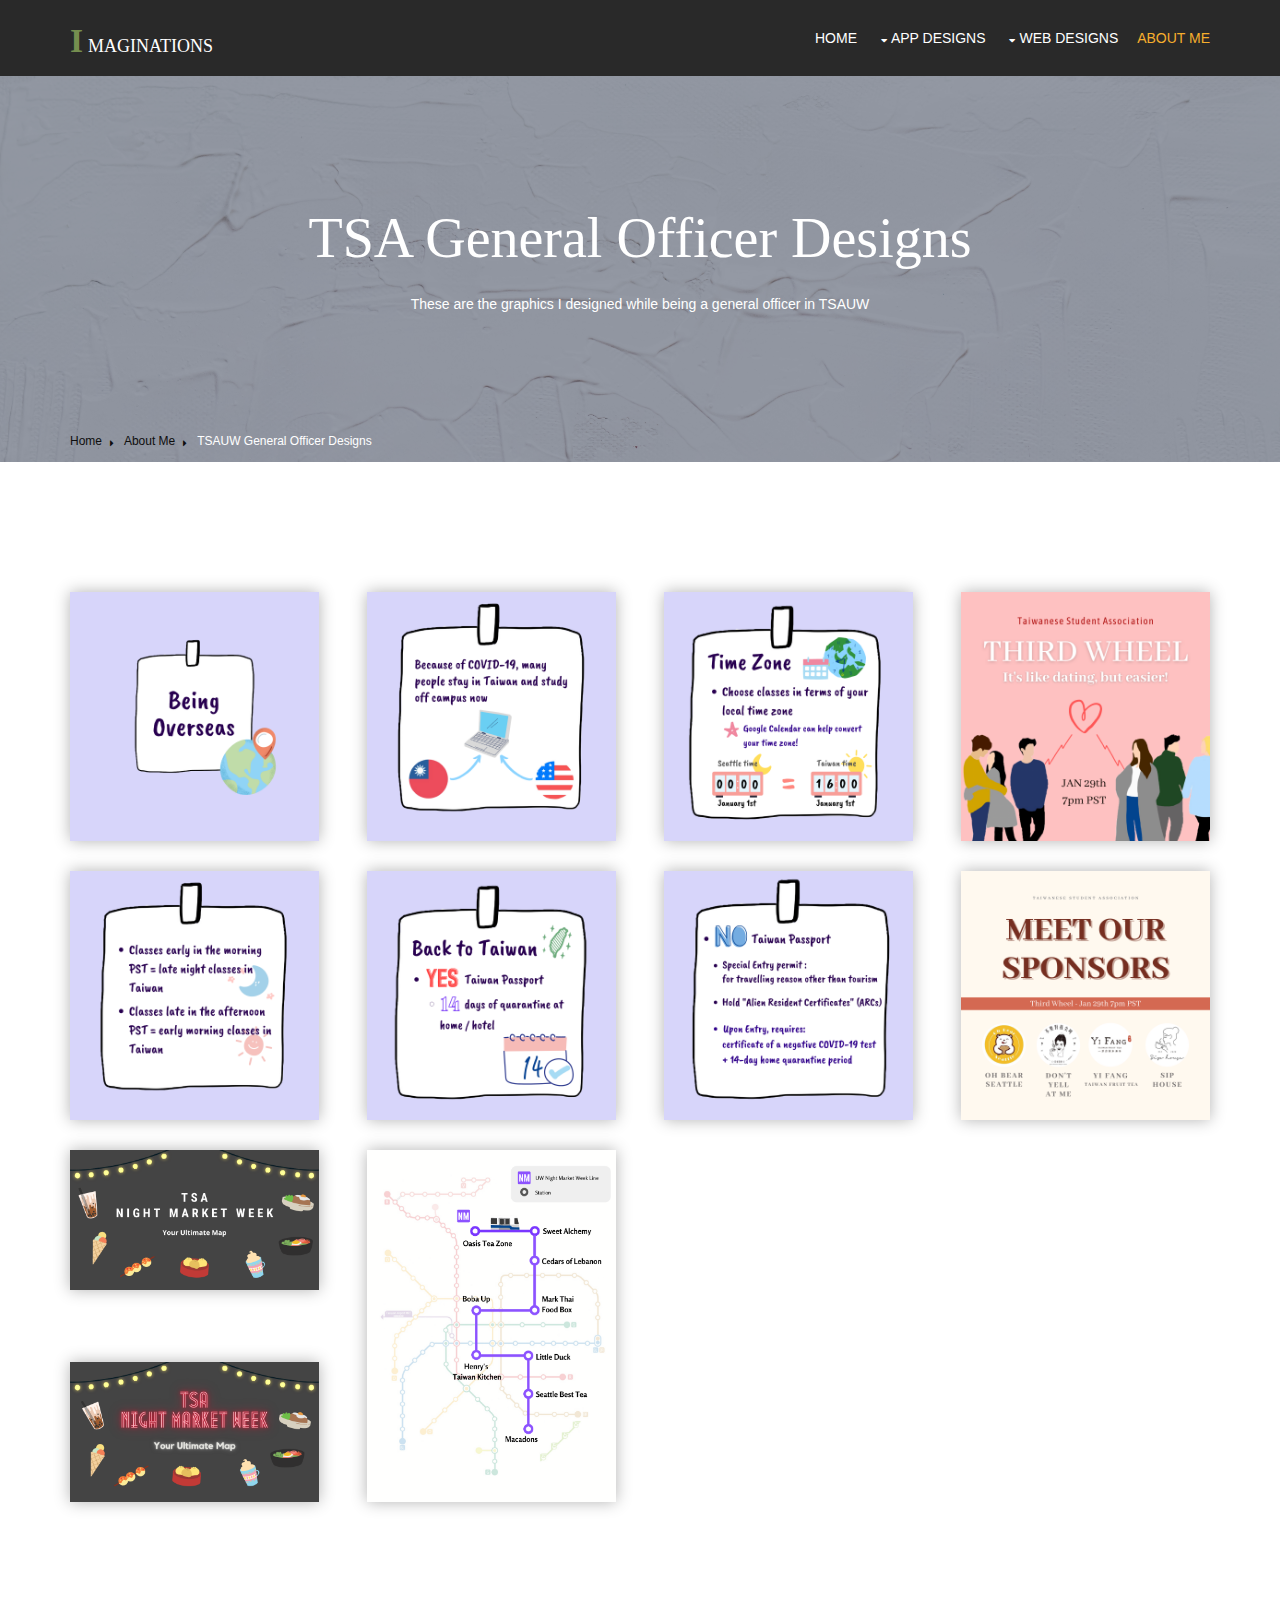
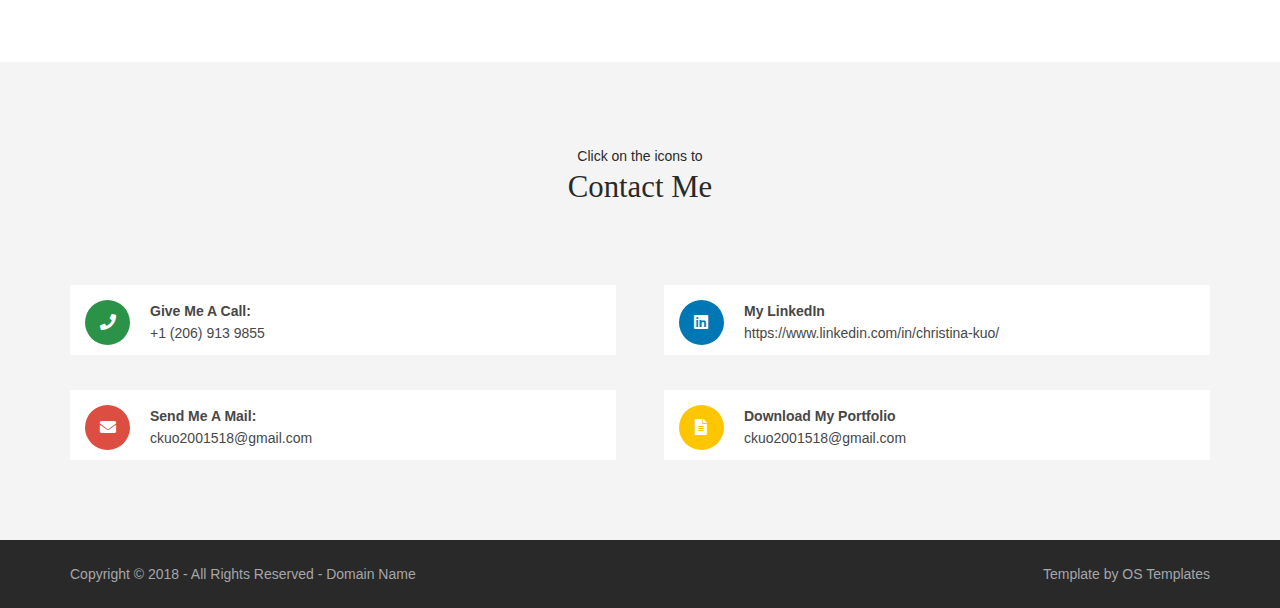
<file: pages/tsaGeneral.html>
<!DOCTYPE html>
<!--
Template Name: Chillaid
Author: <a href="https://www.os-templates.com/">OS Templates</a>
Author URI: https://www.os-templates.com/
Copyright: OS-Templates.com
Licence: Free to use under our free template licence terms
Licence URI: https://www.os-templates.com/template-terms
-->
<html lang="">
<!-- To declare your language - read more here: https://www.w3.org/International/questions/qa-html-language-declarations -->
<head>
<title>Imaginations | About Me | TSA General Officer Designs</title>
<meta charset="utf-8">
<meta name="viewport" content="width=device-width, initial-scale=1.0, maximum-scale=1.0, user-scalable=no">
<link href="../layout/styles/layout.css" rel="stylesheet" type="text/css" media="all">
</head>
<body id="top">

    <div class="wrapper row1">
        <header id="header" class="hoc clear">
          <div id="logo" class="fl_left">
            <h1 class="logoname"><a href="../index.html">Imaginations</a></h1>
          </div>
          <nav id="mainav" class="fl_right">
            <ul class="clear">
              <li><a href="../index.html">Home</a></li>
              <li><a class="drop" href="#">App Designs</a>
                <ul>
                  <li><a href="soar.html">SOAR</a></li>
                  <li><a href="pages/full-width.html">Study Together</a></li>
                </ul>
              </li>
              <li><a class="drop" href="#">Web Designs</a>
                <!--<ul>
                  <li><a href="#">Level 2</a></li>
                  <li><a class="drop" href="#">Level 2 + Drop</a>
                    <ul>
                      <li><a href="#">Level 3</a></li>
                      <li><a href="#">Level 3</a></li>
                      <li><a href="#">Level 3</a></li>
                    </ul>
                  </li>
                  <li><a href="#">Level 2</a></li>
                </ul>-->
              </li>
              <li class="active"><a href="../pages/aboutMe.html">About me</a></li>
            </ul>
          </nav>
        </header>
      </div>

<!--<div class="wrapper row1">
  <header id="header" class="hoc clear">
    <div id="logo" class="fl_left">
      <h1 class="logoname"><a href="../index.html">Imaginations</a></h1>
    </div>
    <nav id="mainav" class="fl_right">
      <ul class="clear">
        <li><a href="../index.html">Home</a></li>
        <li class="active"><a class="drop" href="#">App Designs</a>
          <ul>
            <li class="active"><a href="gallery.html">SOAR</a></li>
            <li><a href="full-width.html">Study Together</a></li>
            <li><a href="sidebar-left.html">Sidebar Left</a></li>
            <li><a href="sidebar-right.html">Sidebar Right</a></li>
            <li><a href="basic-grid.html">Basic Grid</a></li>
            <li><a href="font-icons.html">Font Icons</a></li>
          </ul>
        </li>
        <li><a class="drop" href="#">Web Designs</a>
          <ul>
            <li><a href="#">Level 2</a></li>
            <li><a class="drop" href="#">Level 2 + Drop</a>
              <ul>
                <li><a href="#">Level 3</a></li>
                <li><a href="#">Level 3</a></li>
                <li><a href="#">Level 3</a></li>
              </ul>
            </li>
            <li><a href="#">Level 2</a></li>
          </ul>
        </li>
        <li><a href="#">About me</a></li>
      </ul>
    </nav>
  </header>
</div>-->

<div class="bgded overlay" style="background-image: url('../images/imgs/otherExp.jpg')">
    <div id="TSAintro" class="hoc clear">
      <article>
        <h3>TSA General Officer Designs</h3>
        <p>These are the graphics I designed while being a general officer in TSAUW</p>
      </article>
      <ul id="breadcrumb">
        <li><a href="../index.html">Home</a></li>
        <li><a href="../pages/aboutMe.html">About Me</a></li>
        <li><a href="#">TSAUW General Officer Designs</a></li>
      </ul>
    </div>
  </div>

<!--<div class="bgded overlay" style="background-image:url('../images/imgs/otherExp.jpg');">
  <div id="breadcrumb" class="hoc clear">
    <section>
      <h2>Taiwanese Student Association General Officer Designs</h2>
      <p>These are the designs that I created while being a general officer at Taiwanese Student Association.</p>
    </section>
    <ul>
      <li><a href="../index.html">Home</a></li>
      <li><a href="../pages/aboutMe.html">About Me</a></li>
      <li><a href="#">TSA General Officer Designs</a></li>
    </ul>
  </div>
</div>-->

<div id="TSAGBackground" class="wrapper">
  <main class="hoc container clear">
    <!-- main body -->
    <div class="content">
      <div id="gallery">
        <figure>
          <ul id="graphics" class="nospace clear">
            <li class="one_quarter first"><img id="TSAGShadow" src="../images/imgs/myworks/beOverseas1.png" alt="Cover page for the Being Overseas graphic series"></li>
            <li class="one_quarter"><img id="TSAGShadow" src="../images/imgs/myworks/beOverseas2.png" alt="Graphic about online learning"></li>
            <li class="one_quarter"><img id="TSAGShadow" src="../images/imgs/myworks/beOverseas3.png" alt="Graphic about time zone"></li>
            <li class="one_quarter"><img id="TSAGShadow" src="../images/imgs/myworks/3rdwheel-sq.png" alt="Third Wheel graphic"></li>
            <li class="one_quarter first"><img id="TSAGShadow" src="../images/imgs/myworks/beOverseas4.png" alt="Graphic about time zone difference"></li>
            <li class="one_quarter"><img id="TSAGShadow" src="../images/imgs/myworks/beOverseas5.png" alt="Graphic about Taiwan"></li>
            <li class="one_quarter"><img id="TSAGShadow" src="../images/imgs/myworks/beOverseas6.png" alt="Graphic about Taiwan"></li>
            <li class="one_quarter"><img id="TSAGShadow" src="../images/imgs/myworks/MEET OUR SPONSORS.png" alt="Graphic introducing TSA sponsors"></li>
            <li id="graphicsAdjust" class="one_quarter first">
                <img id="TSAGShadow" src="../images/imgs/myworks/NMcover.png" alt="Night Market graphic option 1">
                <img id="TSAGShadow" src="../images/imgs/myworks/NMcover2.png" alt="Night Market graphic option 2">
            </li>
            <li class="one_quarter"><img id="TSAGShadow" src="../images/imgs/myworks/NM mrt map.png" alt="Night Market Map"></li>
          </ul>
          <!--<figcaption>Gallery Description Goes Here</figcaption>-->
        </figure>
      </div>
      <!-- ################################################################################################ -->
      <!-- ################################################################################################ -->
      <!--<nav class="pagination">
        <ul>
          <li><a href="#">&laquo; Previous</a></li>
          <li><a href="#">1</a></li>
          <li><a href="#">2</a></li>
          <li><strong>&hellip;</strong></li>
          <li><a href="#">6</a></li>
          <li class="current"><strong>7</strong></li>
          <li><a href="#">8</a></li>
          <li><a href="#">9</a></li>
          <li><strong>&hellip;</strong></li>
          <li><a href="#">14</a></li>
          <li><a href="#">15</a></li>
          <li><a href="#">Next &raquo;</a></li>
        </ul>
      </nav>-->
    </div>
    <!-- / main body -->
    <div class="clear"></div>
  </main>
</div>

<div id="down" class="wrapper row2">
    <section id="ctdetails" class="hoc container clear">
      <div class="sectiontitle" id="contact">
        <p class="nospace font-xs">Click on the icons to</p>
        <h6 class="heading font-x2">Contact me</h6>
      </div>

      <figure class="one_half first">
        <ul class="nospace clear">
          <li class="block clear" id="phone"><a id="contactInfo" href="tel:+1206-913-9855"><i class="fas fa-phone"></i> <span><strong>Give me a call:</strong> +1 (206) 913 9855</span></a></li>
          <li class="block clear" id="gmail"><a id="contactInfo" href="mailto: ckuo2001518@gmail.com"><i class="fas fa-envelope"></i></a> <span><strong>Send me a mail:</strong> ckuo2001518@gmail.com</span></li>
        </ul>
      </figure>

      <figure class="one_half">
        <ul class="nospace clear">
            <li class="block clear" id="linkedin"><a id="contactInfo" href="https://www.linkedin.com/in/christina-kuo/"><i class="fab fa-linkedin"></i> <span><strong>My LinkedIn</strong>https://www.linkedin.com/in/christina-kuo/</span></a></li>
          <li class="block clear" id="portfolio"><a id="contactInfo" href="#"><i class="fas fa-file-alt"></i> <span><strong>Download my portfolio</strong> ckuo2001518@gmail.com</span></a></li>
        </ul>
      </figure>
    </section>
  </div>

<!--<div class="wrapper row2">
  <section id="ctdetails" class="hoc container clear">
    <div class="sectiontitle">
      <p class="nospace font-xs">Enim eleifend dignissim bibendum</p>
      <h6 class="heading font-x2">Id tristique id metus nulla</h6>
    </div>
    <figure class="one_half first">
      <ul class="nospace clear">
        <li class="block clear"><a href="#"><i class="fas fa-phone"></i></a> <span><strong>Give us a call:</strong> +00 (123) 456 7890</span></li>
        <li class="block clear"><a href="#"><i class="fas fa-envelope"></i></a> <span><strong>Send us a mail:</strong> support@domain.com</span></li>
        <li class="block clear"><a href="#"><i class="fas fa-map-marker-alt"></i></a> <span><strong>Come visit us:</strong> Directions to <a href="#">our location</a></span></li>
      </ul>
    </figure>
    <article class="one_half">
      <h6 class="heading">Purus nullam arcu integer</h6>
      <p class="nospace btmspace-15">Elementum nisi ac volutpat vestibulum enim mi tincidunt eros sed justo magna odio sed lacus ut non ante sit amet est luctus dictum ut dolor ac.</p>
      <form action="#" method="post">
        <fieldset>
          <legend>Newsletter:</legend>
          <input type="text" value="" placeholder="Name">
          <input type="text" value="" placeholder="Email">
          <button type="submit" value="submit">Submit</button>
        </fieldset>
      </form>
    </article>
  </section>
</div>-->

<!--<div class="bgded overlay row4" style="background-image:url('../images/demo/backgrounds/01.png');">
  <footer id="footer" class="hoc clear">
    <div class="one_quarter first">
      <h1 class="logoname"><a href="../index.html">Chill<span>a</span>id</a></h1>
      <p>Scelerisque facilisis sapien turpis facilisis libero eu viverra purus dui ac leo sed vitae diam morbi sed nibh in eget dolor phasellus rhoncus odio morbi elit nunc id elit donec elementum [<a href="#">&hellip;</a>]</p>
      <ul class="faico clear">
        <li><a class="faicon-facebook" href="#"><i class="fab fa-facebook"></i></a></li>
        <li><a class="faicon-google-plus" href="#"><i class="fab fa-google-plus-g"></i></a></li>
        <li><a class="faicon-linkedin" href="#"><i class="fab fa-linkedin"></i></a></li>
        <li><a class="faicon-twitter" href="#"><i class="fab fa-twitter"></i></a></li>
        <li><a class="faicon-vk" href="#"><i class="fab fa-vk"></i></a></li>
      </ul>
    </div>
    <div class="one_quarter">
      <h6 class="heading">Volutpat metus nullam</h6>
      <ul class="nospace linklist">
        <li><a href="#">Sagittis leo morbi quis</a></li>
        <li><a href="#">Nulla vehicula felis laoreet</a></li>
        <li><a href="#">Pulvinar proin et eros ac</a></li>
        <li><a href="#">Mi vulputate accumsan fusce</a></li>
        <li><a href="#">At massa in sed tortor sit amet</a></li>
      </ul>
    </div>
    <div class="one_quarter">
      <h6 class="heading">Tincidunt ullamcorper</h6>
      <ul class="nospace clear latestimg">
        <li><a class="imgover" href="#"><img src="../images/demo/100x100.png" alt=""></a></li>
        <li><a class="imgover" href="#"><img src="../images/demo/100x100.png" alt=""></a></li>
        <li><a class="imgover" href="#"><img src="../images/demo/100x100.png" alt=""></a></li>
        <li><a class="imgover" href="#"><img src="../images/demo/100x100.png" alt=""></a></li>
        <li><a class="imgover" href="#"><img src="../images/demo/100x100.png" alt=""></a></li>
        <li><a class="imgover" href="#"><img src="../images/demo/100x100.png" alt=""></a></li>
        <li><a class="imgover" href="#"><img src="../images/demo/100x100.png" alt=""></a></li>
        <li><a class="imgover" href="#"><img src="../images/demo/100x100.png" alt=""></a></li>
        <li><a class="imgover" href="#"><img src="../images/demo/100x100.png" alt=""></a></li>
      </ul>
    </div>
    <div class="one_quarter">
      <h6 class="heading">Fusce vel lectus nunc</h6>
      <ul class="nospace linklist">
        <li>
          <article>
            <p class="nospace btmspace-10"><a href="#">Lacinia donec tortor lectus varius vel egestas a dictum in odio mauris metus.</a></p>
            <time class="block font-xs" datetime="2045-04-06">Friday, 6<sup>th</sup> April 2045</time>
          </article>
        </li>
        <li>
          <article>
            <p class="nospace btmspace-10"><a href="#">Turpis iaculis ac hendrerit vel pretium non magna sed non metus ut at nisi morbi.</a></p>
            <time class="block font-xs" datetime="2045-04-05">Thursday, 5<sup>th</sup> April 2045</time>
          </article>
        </li>
      </ul>
    </div>
  </footer>
</div>-->

<div class="wrapper row5">
  <div id="copyright" class="hoc clear">
    <p class="fl_left">Copyright &copy; 2018 - All Rights Reserved - <a href="#">Domain Name</a></p>
    <p class="fl_right">Template by <a target="_blank" href="https://www.os-templates.com/" title="Free Website Templates">OS Templates</a></p>
  </div>
</div>

<a id="backtotop" href="#top"><i class="fas fa-chevron-up"></i></a>
<!-- JAVASCRIPTS -->
<script src="../layout/scripts/jquery.min.js"></script>
<script src="../layout/scripts/jquery.backtotop.js"></script>
<script src="../layout/scripts/jquery.mobilemenu.js"></script>
</body>
</html>
</file>
<file: layout/styles/layout.css>
@charset "utf-8";
/*
Template Name: Chillaid
Author: <a href="https://www.os-templates.com/">OS Templates</a>
Author URI: https://www.os-templates.com/
Copyright: OS-Templates.com
Licence: Free to use under our free template licence terms
Licence URI: https://www.os-templates.com/template-terms
File: Layout CSS
*/

@import url("fontawesome-free/css/fontawesome-all.min.css");
@import url("framework.css");

/* Rows
--------------------------------------------------------------------------------------------------------------- */
.row0, .row0 a{}
.row1, .row1 a{}
.row2, .row2 a{}
.row3, .row3 a{}
.row4, .row4 a{}
.row5, .row5 a{}


/* Header
--------------------------------------------------------------------------------------------------------------- */
#header{}

#header #logo{margin:22px 0 0 0;}


/* Page Intro
--------------------------------------------------------------------------------------------------------------- */
#pageintro{padding:200px 0 200px;}/* 280px => 80px for #introlocks negative margin */

#pageintro article, #pageintro article p{display:block; max-width:75%; margin:0 auto; text-align:center;}
#pageintro article p{max-width:65%; line-height:2rem;}
#pageintro .heading{margin-bottom:20px; font-size:4rem;}
#pageintro footer{margin-top:50px;}


/* Content Area
--------------------------------------------------------------------------------------------------------------- */
.container{padding:80px 0;}

/* Content */
.container .content{}

.sectiontitle{display:block; max-width:55%; margin:0 auto 80px; text-align:center;}
.sectiontitle *{margin:0;}

.elements{}
.elements-three li, .elements-four li{margin-bottom:50px;}
.elements-three li:nth-last-child(-n+3), .elements-four li:nth-last-child(-n+4){margin-bottom:0;}/* Removes bottom margin from the last line of items - margin is restored in the media queries when items stack */
.elements-three li:nth-child(3n+1), .elements-four li:nth-child(4n+1){margin-left:0; clear:left;}/* Removes the need to add class="first" */
.elements article{display:block; padding:30px 15px; border-radius:50px 0; text-align:center;}
.elements article *{margin:0 0 15px 0; padding:0; line-height:1.5;}
.elements article i{width:60px; height:60px; line-height:60px; margin-bottom:30px; font-size:1.6rem; text-align:center; border-radius:50%;}
.elements article .heading{font-size:1.2rem; font-weight:700;}
.elements article p{margin:0; line-height:normal;}

/* Introblocks */
#introblocks{display:block; position:relative; margin:-160px 0 130px 0; z-index:1;}/* 160px => 80px + container padding */

/* Services */
#services{}
#services .elements article{border-radius:0;}

/* Shout */
.shout{}
.shout figure{display:block; max-width:546px;/* same width as the image - contains the caption */}
.shout figure img{}
.shout figure figcaption{display:block; position:relative;}
.shout figure figcaption a{display:block; position:relative; padding:15px; border:solid; border-width:0 1px 1px 1px;}
.shout figure figcaption a::after{position:absolute; top:12px; right:15px; width:30px; height:30px; line-height:30px; font-family:"Font Awesome\ 5 Free"; font-weight:900; content:"\f105";/* fa-angle-right */ text-align:center; border-radius:50%;}

/* Team Members */
.team{}
.team li:last-child{margin-bottom:0;}/* Used when elements stack in small viewports */
.team figure{display:block; text-align:center;}
.team figure *{margin:0; padding:0;}
.team figure a{}
.team figure img{}
.team figure figcaption{padding:20px 10px; line-height:1; border:solid; border-width:0 1px 1px 1px;}
.team figure strong{display:block; margin-bottom:8px; font-size:1.4rem; font-weight:400;}
.team figure em{display:block; font-style:normal; font-size:.8rem;}

/* Easy Pie Charts */
.pr-charts{}
.pr-charts .pr-chart-ctrl{display:block; float:left; width:25%; min-height:200px;}
.pr-charts .pr-chart-ctrl .pr-chart{display:block; position:relative; width:100%; margin:0 0 20px 0; text-align:center;}
.pr-charts .pr-chart-ctrl .pr-chart canvas{display:block; margin:0 auto; padding:0; vertical-align:top;}
.pr-charts .pr-chart-ctrl .pr-chart i{position:absolute; top:0; left:0; width:100%; height:200px; line-height:200px; font-size:18px; font-style:normal;}/* Must have same height & line height as set in the javascript size element to vertical align centre */
.pr-charts .pr-chart-ctrl p{margin:0; padding:0; text-transform:uppercase;}

/* Testimonials */
#testimonials{}
#testimonials article{text-align:center;}
/*#testimonials article *{margin:0; padding:0;}*/
#testimonials article figure{display:inline-block; margin-bottom:20px;}
#testimonials article figure img{float:left; margin-right:15px; border-radius:50%;}
#testimonials article figure figcaption{float:left; margin-top:70px; font-size:1.4rem; text-align:left;}
#testimonials article figure figcaption .heading{font-size:1.4rem;}
#testimonials article figure figcaption em{display:block; margin-top:-5px; font-size:.8rem; font-style:normal;}
#testimonials article blockquote{margin-bottom:20px; padding:20px; border-radius:25px 0;}
#testimonials article blockquote::before{top:15px; left:15px; font-size:30px; line-height:30px;}

/* Latest */
#latest{justify-content: center;}
#latest > li:last-child{margin-bottom:0;}/* Used when elements stack in small viewports */
#latest article{}
#latest article figure{}
#latest article figure img{}
#latest article .meta{display:block; margin:0 0 15px 0; padding:5px 10px;}
#latest article .meta li{display:block; float:left; width:50%; font-size:.8rem;}
#latest article .meta li:last-child{text-align:right;}
#latest article .meta li i{margin-right:5px;}
#latest article .excerpt{display:block; max-width:85%; margin:0 auto; padding:15px 0 15px 15px; border-left:1px solid;}
#latest article .excerpt time{display:block; margin-bottom:8px; text-transform:uppercase; font-size:.8rem; font-style:normal; line-height:1;}
#latest article .excerpt .heading{margin:0; padding:0; font-size:1.2rem;}

/* Comments */
#comments ul{margin:0 0 40px 0; padding:0; list-style:none;}
#comments li{margin:0 0 10px 0; padding:15px;}
#comments .avatar{float:right; margin:0 0 10px 10px; padding:3px; border:1px solid;}
#comments address{font-weight:bold;}
#comments time{font-size:smaller;}
#comments .comcont{display:block; margin:0; padding:0;}
#comments .comcont p{margin:10px 5px 10px 0; padding:0;}

#comments form{display:block; width:100%;}
#comments input, #comments textarea{width:100%; padding:10px; border:1px solid;}
#comments textarea{overflow:auto;}
#comments div{margin-bottom:15px;}
#comments input[type="submit"], #comments input[type="reset"]{display:inline-block; width:auto; min-width:150px; margin:0; padding:8px 5px; cursor:pointer;}

/* Sidebar */
.container .sidebar{}

.sidebar .sdb_holder{margin-bottom:50px;}
.sidebar .sdb_holder:last-child{margin-bottom:0;}


/* Contact Details
--------------------------------------------------------------------------------------------------------------- */
#ctdetails{}

#ctdetails figure > ul{}
#ctdetails figure > ul li{position:relative; margin:0 0 35px 0; padding:15px 15px 15px 80px; line-height:1;}
#ctdetails figure > ul li:last-child{margin:0;}/* Used when elements stack in small viewports */
#ctdetails figure > ul li i{position:absolute; top:15px; left:15px; width:45px; height:45px; line-height:45px; font-size:16px; text-align:center; border-radius:50%;}
#ctdetails figure > ul li span{display:block; padding:4px 0 0 0;}
#ctdetails figure > ul li strong{display:block; margin:0 0 8px 0; text-transform:capitalize;}

#ctdetails article{margin-bottom:0;}/* Used when elements stack in small viewports */
#ctdetails input, #ctdetails button{border:1px solid;}
#ctdetails input{display:block; width:100%; padding:15px; margin-bottom:20px;}
#ctdetails button{padding:8px 18px 10px; text-transform:uppercase; font-weight:400; cursor:pointer;}


/* Footer
--------------------------------------------------------------------------------------------------------------- */
#footer{padding:80px 0;}

#footer .heading{margin-bottom:50px; font-size:1.2rem;}
#footer .logoname{margin-bottom:50px;}
#footer p + .faico{margin-top:30px;}

#footer .linklist li{display:block; margin-bottom:15px; padding:0 0 15px 0; border-bottom:1px solid;}
#footer .linklist li:last-child{margin:0; padding:0; border:none;}
#footer .linklist li::before, #footer .linklist li::after{display:table; content:"";}
#footer .linklist li, #footer .linklist li::after{clear:both;}

#footer .latestimg{}
#footer .latestimg > li{display:inline-block; float:left; width:30%; margin:0 0 5% 5%;}
#footer .latestimg > li:nth-last-child(-n+3){margin-bottom:0;}/* Removes bottom margin from the last three items - margin is restored in the media queries when items stack */
#footer .latestimg > li:nth-child(3n+1){margin-left:0; clear:left;}/* Removes the need to add class="first" */
#footer .latestimg > li img{width:100%;}/* Force the image to resize to take the full space - may have to be changed for tablets, depends on personal preference */
#footer .latestimg > li a.imgover{display:block;}


/* Copyright
--------------------------------------------------------------------------------------------------------------- */
#copyright{padding:20px 0;}
#copyright *{margin:0; padding:0;}


/* Transition Fade
This gives a smooth transition to "ALL" elements used in the layout - other than the navigation form used in mobile devices
If you don't want it to fade all elements, you have to list the ones you want to be faded individually
Delete it completely to stop fading
--------------------------------------------------------------------------------------------------------------- */
*, *::before, *::after{transition:all .3s ease-in-out;}
#mainav form *{transition:none !important;}


/* ------------------------------------------------------------------------------------------------------------ */
/* ------------------------------------------------------------------------------------------------------------ */
/* ------------------------------------------------------------------------------------------------------------ */
/* ------------------------------------------------------------------------------------------------------------ */
/* ------------------------------------------------------------------------------------------------------------ */


/* Navigation
--------------------------------------------------------------------------------------------------------------- */
nav ul, nav ol{margin:0; padding:0; list-style:none;}

#mainav, #breadcrumb, .sidebar nav{line-height:normal;}
#mainav .drop::after, #mainav li li .drop::after, #breadcrumb li a::after, .sidebar nav a::after{position:absolute; font-family:"Font Awesome\ 5 Free"; font-weight:900; font-size:10px; line-height:10px;}

/* Top Navigation */
#mainav{}
#mainav ul{text-transform:uppercase;}
#mainav ul ul{position:absolute; width:180px; text-transform:none; z-index:9999;}
#mainav ul ul ul{left:180px; top:0;}
#mainav li{display:inline-block; position:relative; margin:0 15px 0 0; padding:0;}
#mainav li:last-child{margin-right:0;}
#mainav li li{width:100%; margin:0;}
#mainav li a{display:block; padding:30px 0;}
#mainav li li a{border:solid; border-width:0 0 1px 0;}
#mainav .drop{padding-left:15px;}
#mainav li li a, #mainav li li .drop{display:block; margin:0; padding:10px 15px;}
#mainav .drop::after, #mainav li li .drop::after{content:"\f0d7";}
#mainav .drop::after{top:35px; left:5px;}
#mainav li li .drop::after{top:15px; left:5px;}
#mainav ul ul{visibility:hidden; opacity:0;}
#mainav ul li:hover > ul{visibility:visible; opacity:1;}

#mainav form{display:none; width:100%; margin:0; padding:0;}
#mainav form select, #mainav form select option{display:block; cursor:pointer; outline:none;}
#mainav form select{width:100%; padding:5px; border:none;}
#mainav form select option{margin:5px; padding:0; border:none;}

/* Breadcrumb */
#breadcrumb{padding:100px 0 0px;}
#breadcrumb ul{margin-top:50px; padding:0; list-style:none; text-transform:uppercase;}
#breadcrumb li{display:inline-block; margin:0 6px 0 0; padding:0;}
#breadcrumb li a{display:block; position:relative; margin:0; padding:0 12px 0 0; font-size:12px;}
#breadcrumb li a::after{top:4px; right:0; content:"\f0da";}
#breadcrumb li:last-child a{margin:0; padding:0;}
#breadcrumb li:last-child a::after{display:none;}
#breadcrumb .heading{margin:0; font-size:2rem;}

/* Sidebar Navigation */
.sidebar nav{display:block; width:100%;}
.sidebar nav li{margin:0 0 3px 0; padding:0;}
.sidebar nav a{display:block; position:relative; margin:0; padding:5px 10px 5px 15px; text-decoration:none; border:solid; border-width:0 0 1px 0;}
.sidebar nav a::after{top:10px; left:5px; content:"\f0da";}
.sidebar nav ul ul a{padding-left:35px;}
.sidebar nav ul ul a::after{left:25px;}
.sidebar nav ul ul ul a{padding-left:55px;}
.sidebar nav ul ul ul a::after{left:45px;}

/* Pagination */
.pagination{display:block; width:100%; text-align:center; clear:both;}
.pagination li{display:inline-block; margin:0 2px 0 0;}
.pagination li:last-child{margin-right:0;}
.pagination a, .pagination strong{display:block; padding:8px 11px; border:1px solid; background-clip:padding-box; font-weight:normal;}

/* Back to Top */
#backtotop{z-index:999; display:inline-block; position:fixed; visibility:hidden; bottom:20px; right:20px; width:36px; height:36px; line-height:36px; font-size:16px; text-align:center; opacity:.2;}
#backtotop i{display:block; width:100%; height:100%; line-height:inherit;}
#backtotop.visible{visibility:visible; opacity:.5;}
#backtotop:hover{opacity:1;}


/* Tables
--------------------------------------------------------------------------------------------------------------- */
table, th, td{border:1px solid; border-collapse:collapse; vertical-align:top;}
table, th{table-layout:auto;}
table{width:100%; margin-bottom:15px;}
th, td{padding:5px 8px;}
td{border-width:0 1px;}


/* Gallery
--------------------------------------------------------------------------------------------------------------- */
#gallery{display:block; width:100%; margin-bottom:50px;}
#gallery figure figcaption{display:block; width:100%; clear:both;}
#gallery li{margin-bottom:30px;}


/* Font Awesome Social Icons
--------------------------------------------------------------------------------------------------------------- */
.faico{margin:0; padding:0; list-style:none;}
.faico li{display:inline-block; margin:8px 5px 0 0; padding:0; line-height:normal;}
.faico li:last-child{margin-right:0;}
.faico a{display:inline-block; width:36px; height:36px; line-height:36px; font-size:18px; text-align:center;}

.faico a{color:inherit; background-color:#282E39;}
.faico a:hover{color:#FFFFFF;}

.faicon-dribble:hover{background-color:#EA4C89;}
.faicon-facebook:hover{background-color:#3B5998;}
.faicon-google-plus:hover{background-color:#DB4A39;}
.faicon-linkedin:hover{background-color:#0E76A8;}
.faicon-twitter:hover{background-color:#00ACEE;}
.faicon-vk:hover{background-color:#4E658E;}


/* ------------------------------------------------------------------------------------------------------------ */
/* ------------------------------------------------------------------------------------------------------------ */
/* ------------------------------------------------------------------------------------------------------------ */
/* ------------------------------------------------------------------------------------------------------------ */
/* ------------------------------------------------------------------------------------------------------------ */


/* Colours
--------------------------------------------------------------------------------------------------------------- */
/*body{color:#A5A6AA; background-color:#282E39;}*/
/*body{color:#A5A6AA; background-color:white;}*/
a{color:#97A9BD;}
a:active, a:focus{background:transparent !important;}/* IE10 + 11 Bugfix - prevents grey background */
hr, .borderedbox{border-color:#D7D7D7;}
label span{color:#FF0000; background-color:inherit;}
input:focus, textarea:focus, *:required:focus{border-color:#97A9BD !important;}

/*.overlay{color:#FFFFFF; background-color:inherit;}*/
/*.overlay::after{color:inherit; background-color:rgba(40,46,57,.7);/* #282E39 }*/
.overlay::after{color:inherit; background-color:rgba(102, 110, 126, 0.7);/* #282E39 */}
/*.overlay.light::after{background-color:rgba(151,169,189,.7);/* #97A9BD }*/
/*.overlay.light::after{background-color:white;/* #97A9BD }*/
.overlay.light::after{color: inherit; background-color:#f5f5f5c9;} /* #97A9BD }

.gradient{color:#474747; background:linear-gradient(to bottom, #F4F4F4 55%, #FFFFFF 50%, #FFFFFF 100%);}/* Overlap dark to make a hard transition */
@media screen and (max-width:750px){/* Only the colours height has been changed */
	.gradient{background:linear-gradient(to bottom, #F4F4F4 24%, #FFFFFF 19%, #FFFFFF 100%);}
}

.btn, .btn.inverse:hover{color:white; background-color:#33658a; border-color:#33658a;}
.btn:hover, .btn.inverse{color:inherit; background-color:transparent; border-color:inherit;}

.imgover:hover::before{background-color:rgba(151,169,189,.5);/* #97A9BD */}
.imgover, .imgover:hover::after{color:#FFFFFF;}

.logoname a{color:#FFFFFF;}
.logoname::first-letter, .logoname span{color:#758e4f;}


/* Rows */
.row0, .row0 a{}
.row1{color:#FFFFFF; background-color:#292929;}
.row2{color:#474747; background-color:#F4F4F4;}
.row3{color:#252525; background-color:#d8e2dc;}
.row4{color:#A5A6AA; background-color:#000000;}
.row5, .row5 a{color:#A5A6AA; background-color:#292929;}
.coloured{color:#FFFFFF; background-color:#97A9BD;}


/* Header */
#header #logo a{color:inherit;}


/* Page Intro */
#pageintro{color:#FFFFFF;}


/* Content Area */
.elements article{color:#474747; background-color:#FFFFFF; box-shadow:0px 0px 15px rgba(0,0,0,.3);}
.elements article:hover{color:#FFFFFF; background-color:#33658a;}/* Default */
.elements article i{color:#FFFFFF; background-color:#33658a;}/* Default */
.elements article:hover i{color:#33658a; background-color:#FFFFFF;}/* Default */

/* ###### DELETE THE FOLLOWING IF ONLY THE DEFAULT COLOUR IS REQUIRED ###### */
#introblocks .elements li article{color:#FFFFFF; background-color:#97A9BD;}/* Blue */
#introblocks .elements li article a i{color:#97A9BD; background-color:#FFFFFF;}/* Blue */
#introblocks .elements li article:hover{color:#474747; background-color:#FFFFFF !important;}
#introblocks .elements li article:hover a i{color:#FFFFFF !important; background-color:#97A9BD;}
#introblocks .elements li:nth-child(2) article, #introblocks .elements li:nth-child(2) article:hover a i{background-color:#A197BD;}/* Purple */
#introblocks .elements li:nth-child(2) article a i{color:#A197BD;}/* Purple */
#introblocks .elements li:nth-child(3) article, #introblocks .elements li:nth-child(3) article:hover a i{background-color:#BDA697;}/* Brown */
#introblocks .elements li:nth-child(3) article a i{color:#BDA697;}/* Brown */
#introblocks .elements li:nth-child(4) article, #introblocks .elements li:nth-child(4) article:hover a i{background-color:#97BDAB;}/* Green */
#introblocks .elements li:nth-child(4) article a i{color:#97BDAB;}/* Green */
/* ###### END DELETE ###### */

.shout figure figcaption a{color:inherit; background-color:inherit; border-color:#D7D7D7;}
.shout figure:hover figcaption a, .shout figure figcaption a::after{color:#FFFFFF; background-color:#97A9BD; border-color:#97A9BD;}
.shout figure:hover figcaption a::after{color:#97A9BD; background-color:#FFFFFF;}

.team figure figcaption{color:#474747; background-color:#FFFFFF; border-color:#D7D7D7;}

#testimonials article blockquote{color:#474747; background-color:#FFFFFF;}
#testimonials article blockquote::before{color:rgba(0,0,0,.05);}
#testimonials article blockquote::after{border-top-color:#FFFFFF;}

#latest article .meta, #latest article .meta *{color:#FFFFFF; background-color:#282E39;}
#latest article .excerpt{border-color:#D7D7D7;}


/* Contact Details */
#ctdetails figure > ul li{color:inherit; background-color:#FFFFFF;}
/*#ctdetails figure > ul li:hover a{color:#FFFFFF;}
/*#ctdetails figure > ul li:hover, #ctdetails figure > ul li a i{color:#FFFFFF; background-color:#97A9BD;}/* Default */
/*#ctdetails figure > ul li:hover a i{color:#97A9BD; background-color:#FFFFFF;}/* Default */

/* ###### DELETE THE FOLLOWING IF ONLY THE DEFAULT COLOUR IS REQUIRED ###### */
/*#ctdetails figure > ul li:hover, #ctdetails figure > ul li a i{color:#FFFFFF; background-color:#A197BD;}
#ctdetails figure > ul li:hover a i{color:#A197BD; background-color:#FFFFFF !important;}
#ctdetails figure > ul li:nth-child(2):hover, #ctdetails figure > ul li:nth-child(2) a i{background-color:#BDA697;}
#ctdetails figure > ul li:nth-child(2):hover a i{color:#BDA697;}
#ctdetails figure > ul li:nth-child(3):hover, #ctdetails figure > ul li:nth-child(3) a i{background-color:#97BDAB;}
#ctdetails figure > ul li:nth-child(3):hover a i{color:#97BDAB;}
/* ###### END DELETE ###### */

#ctdetails input, #ctdetails button{border-color:transparent;}
#ctdetails input{color:#474747; background-color:#FFFFFF;}
#ctdetails button{color:#FFFFFF; background-color:#97A9BD;}
#ctdetails button:hover{color:inherit; background-color:transparent; border-color:inherit;}


/* Footer */
#footer .heading{color:#FFFFFF;}
#footer hr, #footer .borderedbox, #footer .linklist li{border-color:rgba(255,255,255,.1);}


/* Navigation */
#mainav li a{color:inherit;}
#mainav .active a, #mainav a:hover, #mainav li:hover > a{color:#f6ae2d; background-color:inherit;}
#mainav li li a, #mainav .active li a{color:#FFFFFF; background-color:rgba(151,169,189,.5); border-color:rgba(151,169,189,.5);/* #97A9BD */}
#mainav li li:hover > a, #mainav .active .active > a{color:#FFFFFF; background-color:#97A9BD;}
#mainav form select{color:#474747; background-color:#FFFFFF;}

#breadcrumb a{color:inherit; background-color:inherit;}
#breadcrumb li:last-child a{color:#ffffff;}
#breadcrumb li:nth-child(1),#breadcrumb li:nth-child(2) a{color:#0e0e0e;}

.container .sidebar nav a{color:inherit; border-color:#D7D7D7;}
.container .sidebar nav a:hover{color:#97A9BD;}

.pagination a, .pagination strong{border-color:#D7D7D7;}
.pagination .current *{color:#FFFFFF; background-color:#97A9BD;}

#backtotop{color:#FFFFFF; background-color:#86bbd8;}


/* Tables + Comments */
table, th, td, #comments .avatar, #comments input, #comments textarea{border-color:#D7D7D7;}
th{color:#FFFFFF; background-color:#373737;}
tr, #comments li, #comments input[type="submit"], #comments input[type="reset"]{color:inherit; background-color:#FBFBFB;}
tr:nth-child(even), #comments li:nth-child(even){color:inherit; background-color:#F7F7F7;}
table a, #comments a{background-color:inherit;}


/* ------------------------------------------------------------------------------------------------------------ */
/* ------------------------------------------------------------------------------------------------------------ */
/* ------------------------------------------------------------------------------------------------------------ */
/* ------------------------------------------------------------------------------------------------------------ */
/* ------------------------------------------------------------------------------------------------------------ */


/* Media Queries
--------------------------------------------------------------------------------------------------------------- */
@-ms-viewport{width:device-width;}


/* Max Wrapper Width - Laptop, Desktop etc.
--------------------------------------------------------------------------------------------------------------- */
@media screen and (min-width:1140px){
	.hoc{max-width:1140px;}
}

@media screen and (min-width:978px) and (max-width:1140px){
	.hoc{max-width:95%;}
}


/* Mobile Devices
--------------------------------------------------------------------------------------------------------------- */
@media screen and (max-width:978px){
	.hoc{max-width:90%;}

	#header{padding:30px 0;}
	#header #logo{margin-top:0;}

	#mainav{}
	#mainav ul{display:none;}
	#mainav form{display:block; margin-top:2px;}

	#breadcrumb{}

	.container{}
	#comments input[type="reset"]{margin-top:10px;}
	.pagination li{display:inline-block; margin:0 5px 5px 0;}

	#footer{}

	#copyright{}
	#copyright p:first-of-type{margin-bottom:10px;}
}

@media screen and (max-width:750px){
	.imgl, .imgr{display:inline-block; float:none; margin:0 0 10px 0;}
	.fl_left, .fl_right{display:block; float:none;}
	.group .group > *:last-child, .clear .clear > *:last-child, .clear .group > *:last-child, .group .clear > *:last-child{margin-bottom:0;}/* Experimental - Needs more testing in different situations, stops double margin when stacking */
	.one_half, .one_third, .two_third, .one_quarter, .two_quarter, .three_quarter{display:block; float:none; width:auto; margin:0 0 30px 0;}

	#header{text-align:center;}
	#header #logo{margin:0 0 15px 0;}

	#pageintro article, #pageintro article p{max-width:none;}
	#pageintro .heading{font-size:2rem;}

	.sectiontitle{max-width:none;}
	.shout figure, .team li, #latest > li{margin:0 auto 50px;}
	.team li, #latest li{max-width:348px;}/* Restrict the width to the one_third grid element */
	.elements-three li:nth-last-child(-n+3), .elements-four li:nth-last-child(-n+4){margin-bottom:50px;}
	.elements-three li:last-child, .elements-four li:last-child, .shout figure:last-child{margin-bottom:0;}

	#ctdetails figure{margin-bottom:80px;}/* Gives good separation between the two elements */

	#footer{padding-bottom:50px;}/* Not needed - just looks better */
	#footer .latestimg > li, #footer .latestimg > li:nth-last-child(-n+3){display:inline-block; float:none; width:auto; margin:0 5% 5% 0;}
	#footer .latestimg > li:last-child{margin-bottom:0;}
	#footer .latestimg > li img{width:auto;}
}

@media screen and (min-width:451px) and (max-width:900px){
	.pr-charts .pr-chart-ctrl{width:50%; margin-bottom:50px;}
	.pr-charts .pr-chart-ctrl:nth-child(n+3){margin-bottom:0;}
}

@media screen and (max-width:450px){
	.pr-charts .pr-chart-ctrl{width:100%; margin-bottom:50px;}
	.pr-charts .pr-chart-ctrl:last-child{margin-bottom:0;}

	#testimonials article figure img{float:none; margin:0 0 20px 0;}
	#testimonials article figure figcaption{float:none; margin:0; text-align:center;}
}


/* Other
--------------------------------------------------------------------------------------------------------------- */
@media screen and (max-width:650px){
	.scrollable{display:block; width:100%; margin:0 0 30px 0; padding:0 0 15px 0; overflow:auto; overflow-x:scroll;}
	.scrollable table{margin:0; padding:0; white-space:nowrap;}

	.inline li{display:block; margin-bottom:10px;}
	.pushright li{margin-right:0;}

	.font-x2{font-size:1.6rem;}
	.font-x3{font-size:1.8rem;}
}

/* Mine at homepage
--------------------------------------------------------------------------------------------------------------- */
html {scroll-behavior: smooth;}

#my-img {
	width: 100px;
	height: auto;
}

#myself {margin-left: 10px; width: 200px; border-radius: 50%;}
#my_photo {text-align: center; justify-content: center;}
#my-name {margin-top: 20px;}

#menu {display: flex;}

#about-me::after{color:inherit; background-color: rgba(255, 255, 255, 0.918);}
#about-me {margin-left: auto; margin-right: auto; padding: 80px; color: black;}
#latest {justify-content: center; width: 80%; margin-left: auto; margin-right: auto;}
#my-info li {padding: 5px;}
#more {display: flex; float: right;}

#contact {color: rgb(41, 41, 41);}

#linkedin a i, #linkedin:hover {color:#FFFFFF; background-color:#0077b5;}
#linkedin:hover a i{color:#0077b5; background-color: white !important;}
#phone a i, #phone:hover {color:#FFFFFF; background-color:#2b9348;}
#phone:hover a i{color:#2b9348; background-color: white !important;}
#gmail a i, #gmail:hover {color:#FFFFFF; background-color:#dc4e41;}
#gmail:hover a i{color:#dc4e41; background-color: white !important;}
#portfolio a i, #portfolio:hover {color:#FFFFFF; background-color:#fec601;}
#portfolio:hover a i{color:#fec601; background-color: white !important;}

#contactInfo{color: #474747;}

/* Mine at About Me
---------------------------------------------------------------------------------------------------------------*/
#traits{display:block; position:relative; margin:0; z-index:1;}/* 160px => 80px + container padding */
#responsible, #learn {padding: 13px;}

#first-trait article{color:#FFFFFF; background-color:#747b8a;}
#first-trait article a i{color:#747b8a; background-color:#FFFFFF;}
#second-trait article{color:#FFFFFF; background-color:#497aa0;}
#second-trait article a i{color: #497aa0;; background-color:#FFFFFF;}
#third-trait article{color:#FFFFFF; background-color:#93aa70;}
#third-trait article a i{color:#93aa70; background-color:#FFFFFF;}
#fourth-trait article{color:#FFFFFF; background-color:#e7b25b;}
#fourth-trait article a i{color:#e7b25b; background-color:#FFFFFF;}

#trait-bg::after {color: inherit; background-color: rgba(255, 255, 255, 0.945);}

#skills {background-color:#33658a;}

#photoname{display: flex; align-items: center; justify-content: center;}
#photo {display: flex; vertical-align: middle; flex-direction: column; align-items: center}
#aboutmeul {
	display: flex;
	margin-left: auto;
	margin: auto;
	justify-content: center;
    width: 80%;
    margin-left: auto;
    margin-right: auto;
}
#rightQuote {display: flex; float: right;}

#icon {color:#FFFFFF; background-color: #33658a;}
article:hover #icon {color:#33658a; background-color: #FFFFFF;}

/* Mine at TSA general
---------------------------------------------------------------------------------------------------------------*/
#TSABgCover{background-position: center; background-repeat:no-repeat; background-size:cover;}
#TSAintro {padding: 130px 0 0px; color: #FFFFFF;}
#TSAintro article {text-align: center;}
#TSAintro article h3 {font-size: 4rem;}

#gallery figure {margin-top: 50px;}

#graphics {display: flex; flex-wrap: wrap;}
#graphicsAdjust {
	display: flex;
	flex-direction: column;
    justify-content: space-between;
}

#TSAGBackground {color: black; background-color: #ffffff;}
#TSAGShadow {box-shadow: 0px 0px 15px rgb(0 0 0 / 30%);}

/* Mine at SOAR
---------------------------------------------------------------------------------------------------------------*/
p {line-height: 2em;}

#soarBtn{
	color:white;
	background-color:#234763;
	display:inline-block;
	padding:8px 18px 10px;
	text-transform:uppercase;
	border:1px solid #234763;
}
#soarBtn:hover{color:inherit; background-color:transparent; border-color:inherit;}

#teambg::after{color:inherit; background-color: rgba(248, 248, 248, 0.918);}
#teambg {margin-left: auto; margin-right: auto; color: black;}

#team {display: flex; align-items: flex-end; margin-bottom: 20px;}
#me {border-radius: 50%; width: 100px; margin-left: auto; margin-right: auto; box-shadow: 0px 0px 15px rgb(0 0 0 / 30%);}
#avatar {background-color: #FFFFFF; border-radius: 50%; width: 100px; margin-left: auto; margin-right: auto; box-shadow: 0px 0px 15px rgb(0 0 0 / 30%);}
#soarteamSection {margin-bottom: 20px;}

#immigrants {padding: 20px; margin-right: 150px; margin-bottom: 20px;}
#employers {padding: 20px; margin-left: 150px; margin-bottom: 20px;}
#community {padding-left: 20px; padding-left: 40px;  padding-top: 20px; margin-right: 150px;}
#stakeholder {display: flex; align-items: center}
#stakeholder h6 {display: flex; justify-content: center;}

#survey {margin-left: 40px; margin-bottom: 60px; display: flex; align-items: center;}
#interview {margin-left: 40px;}

#soarPersonas {display: flex;}
#persona {border-radius: 0%;}
#features {
	display: flex;
	flex-wrap: wrap;
    justify-content: space-evenly;
}
#featuretitle{display:block; max-width:55%; margin:0 auto 40px; text-align:center;}
#features section {border-radius: 50px;}
#featuretitle2{display:block; max-width:55%; margin:100px auto 40px; text-align:center;}

.firstFeatures li i {color:#FFFFFF; background-color:#FFC24B;}
.secondFeatures li i{color: #FFFFFF; background-color: #497aa0;}

#features section{color:#474747; background-color:#FFFFFF; box-shadow:0px 0px 15px rgba(0,0,0,.3);}
#features section{display:block; padding:30px 15px; border-radius:50px; text-align:center;}
#features section *{margin:0 0 15px 0; padding:0; line-height:1.5;}
#features section i{width:60px; height:60px; line-height:60px; margin-bottom:30px; font-size:1.6rem; text-align:center; border-radius:50%;}
#features section .heading{font-size:1.2rem; font-weight:700;}
#features section p{margin:0; line-height:normal;}

#wireframes li {display: flex; justify-content: center; margin-bottom: 20px;}
.zoom {
	padding: 50px;
	/*background-color: green;*/
	transition: transform .2s; /* Animation */
	width: 800px;
	/*height: 200px;*/
	margin: 0 auto;
}
.zoom:hover {
	transform: scale(1.5); /* (150% zoom - Note: if the zoom is too large, it will go outside of the viewport) */
}

#gold {background-color: #F8CF40;}
#blueGrotto {background-color: #025492;color: #FFFFFF;}
#blue {background-color: #0000FF;color: #FFFFFF;}
#turquoise {background-color:  #31B4F2;}
#allcolors {margin-left: 40px;display: flex;}
#colors {display: flex;flex-direction: column;justify-content: center;}
#colors section {padding: 30px;}
#highFidelityP {padding-top:30px;padding-bottom: 50px;display:block; max-width:55%; margin:0 auto 40px; text-align:center;}
#high-fidelity {background-color: #f3f3f3;}

#video {width: 30%; margin-left: auto; margin-right: auto;}
#video i {background-color: #33658a; color: #FFFFFF;}
#video:hover i {background-color: #FFFFFF; color: #33658a;}

/* Mine at Study Together
---------------------------------------------------------------------------------------------------------------*/
#studyMe {padding-top: 30px;}

#studyResearch {display: flex; justify-content: center;}
#studyzoom {
	padding: 20px;
	/*padding: 50px;*/
	/*background-color: green;*/
	transition: transform .2s; /* Animation */
	/*width: 800px;*/
	/*height: 200px;*/
	/*margin: 0 auto;*/
}
#studyzoom:hover {
	transform: scale(1.5); /* (150% zoom - Note: if the zoom is too large, it will go outside of the viewport) */
}
#findings {
	padding-top: 20px;
}

#studyfeatures {
	display: flex;
	flex-wrap: wrap;
    justify-content: space-evenly;
	padding: 10px;
}
#studyfeatures section{color:#474747; background-color:#FFFFFF; box-shadow:0px 0px 15px rgba(0,0,0,.3);}
#studyfeatures section{display:block; padding:30px 15px; border-radius:50px; text-align:center;}
#studyfeatures section *{margin:0 0 15px 0; padding:0; line-height:1.5;}
#studyfeatures section i{width:60px; height:60px; line-height:60px; margin-bottom:30px; font-size:1.6rem; text-align:center; border-radius:50%;}
#studyfeatures section .heading{font-size:1.2rem; font-weight:700;}
#studyfeatures section p{margin:0; line-height:normal;}
#studyfeatures section {border-radius: 50px;}

.studyCenter {display: flex; justify-content: center;}

#studyGroup {padding-bottom: 20px;}
</file>
